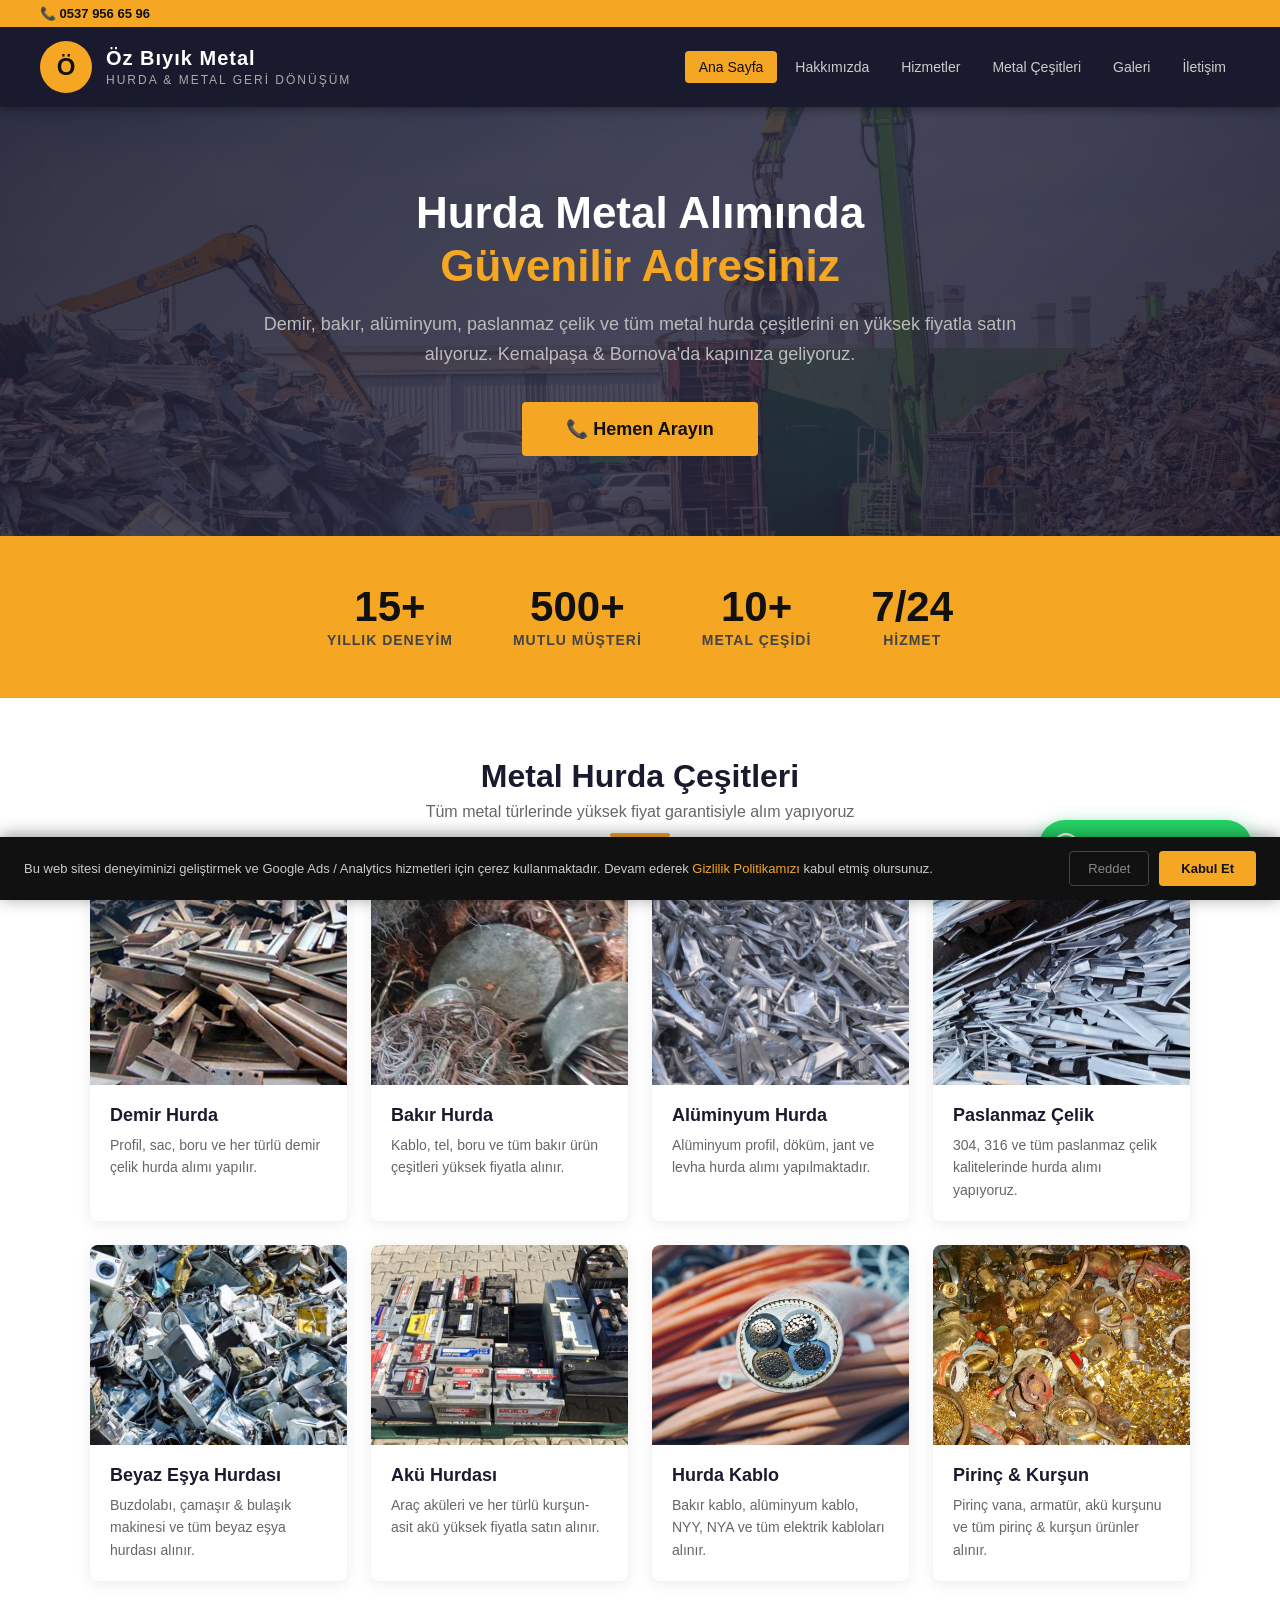
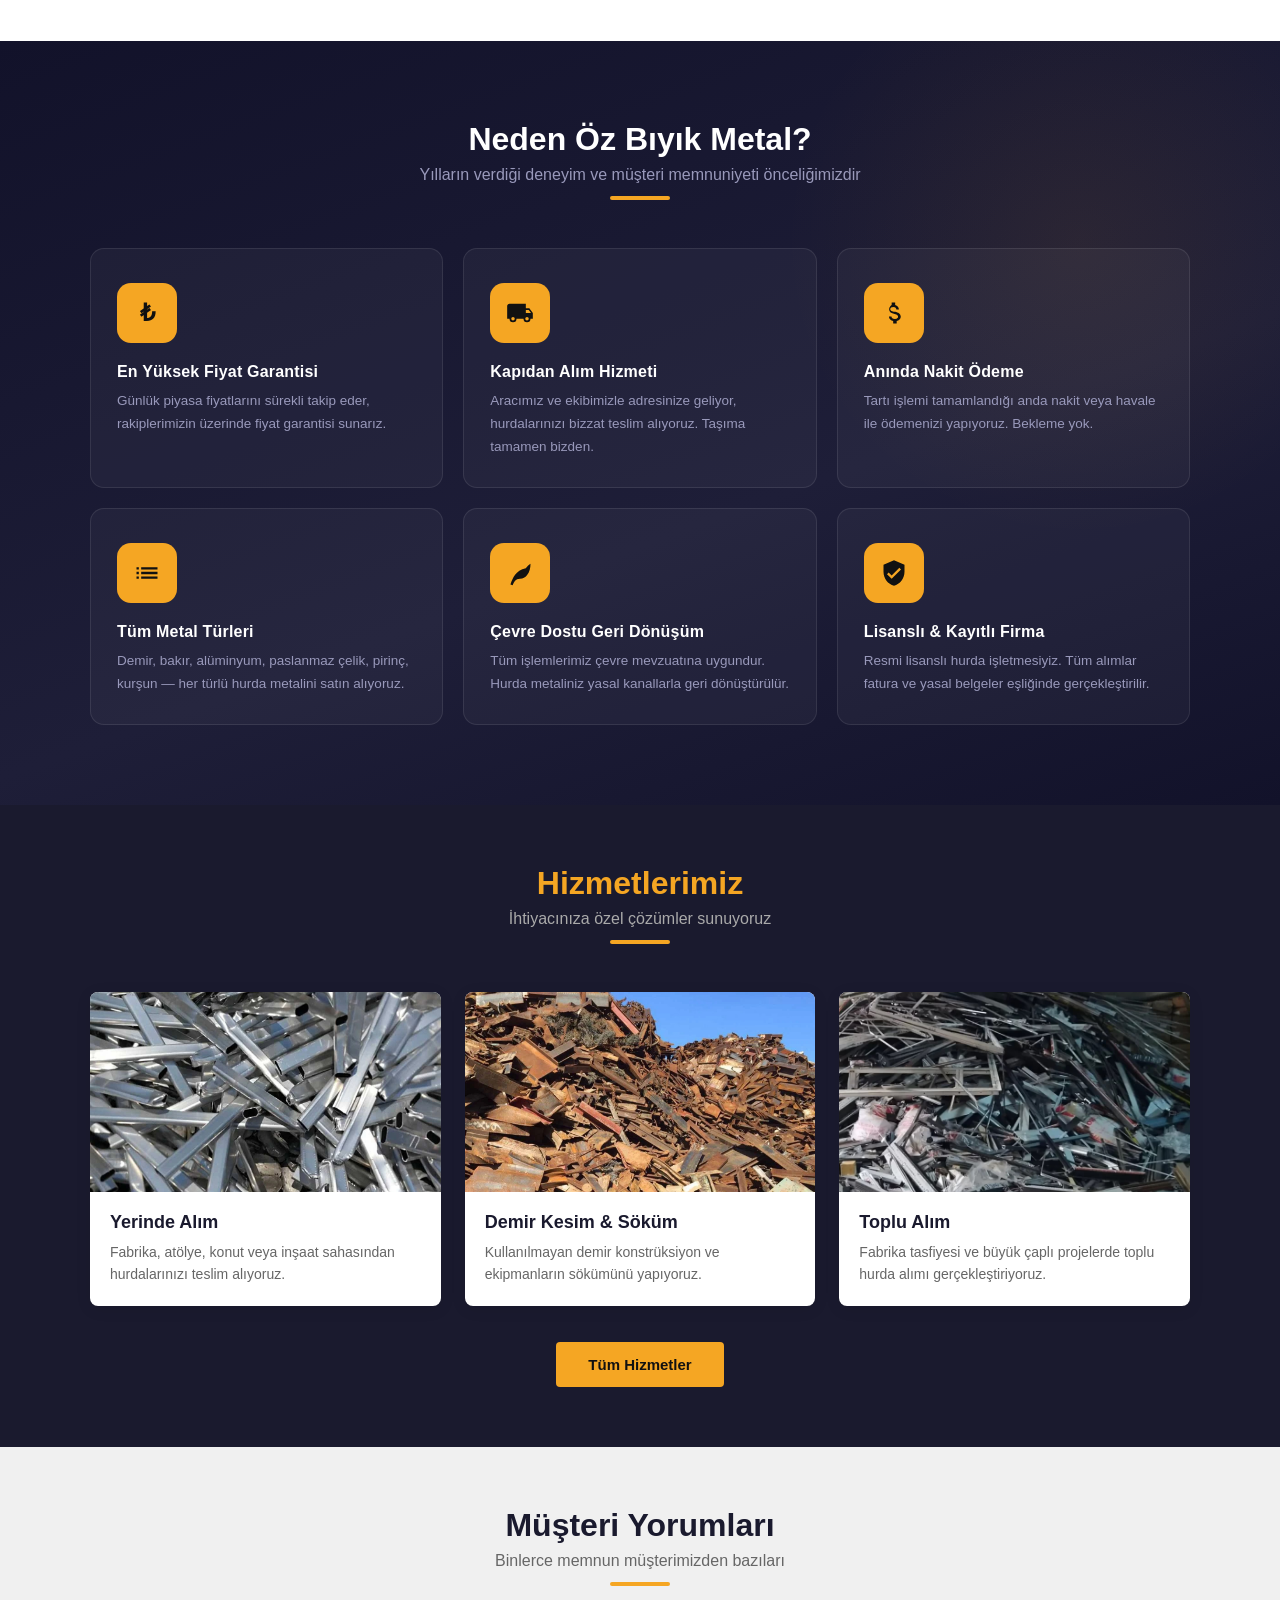
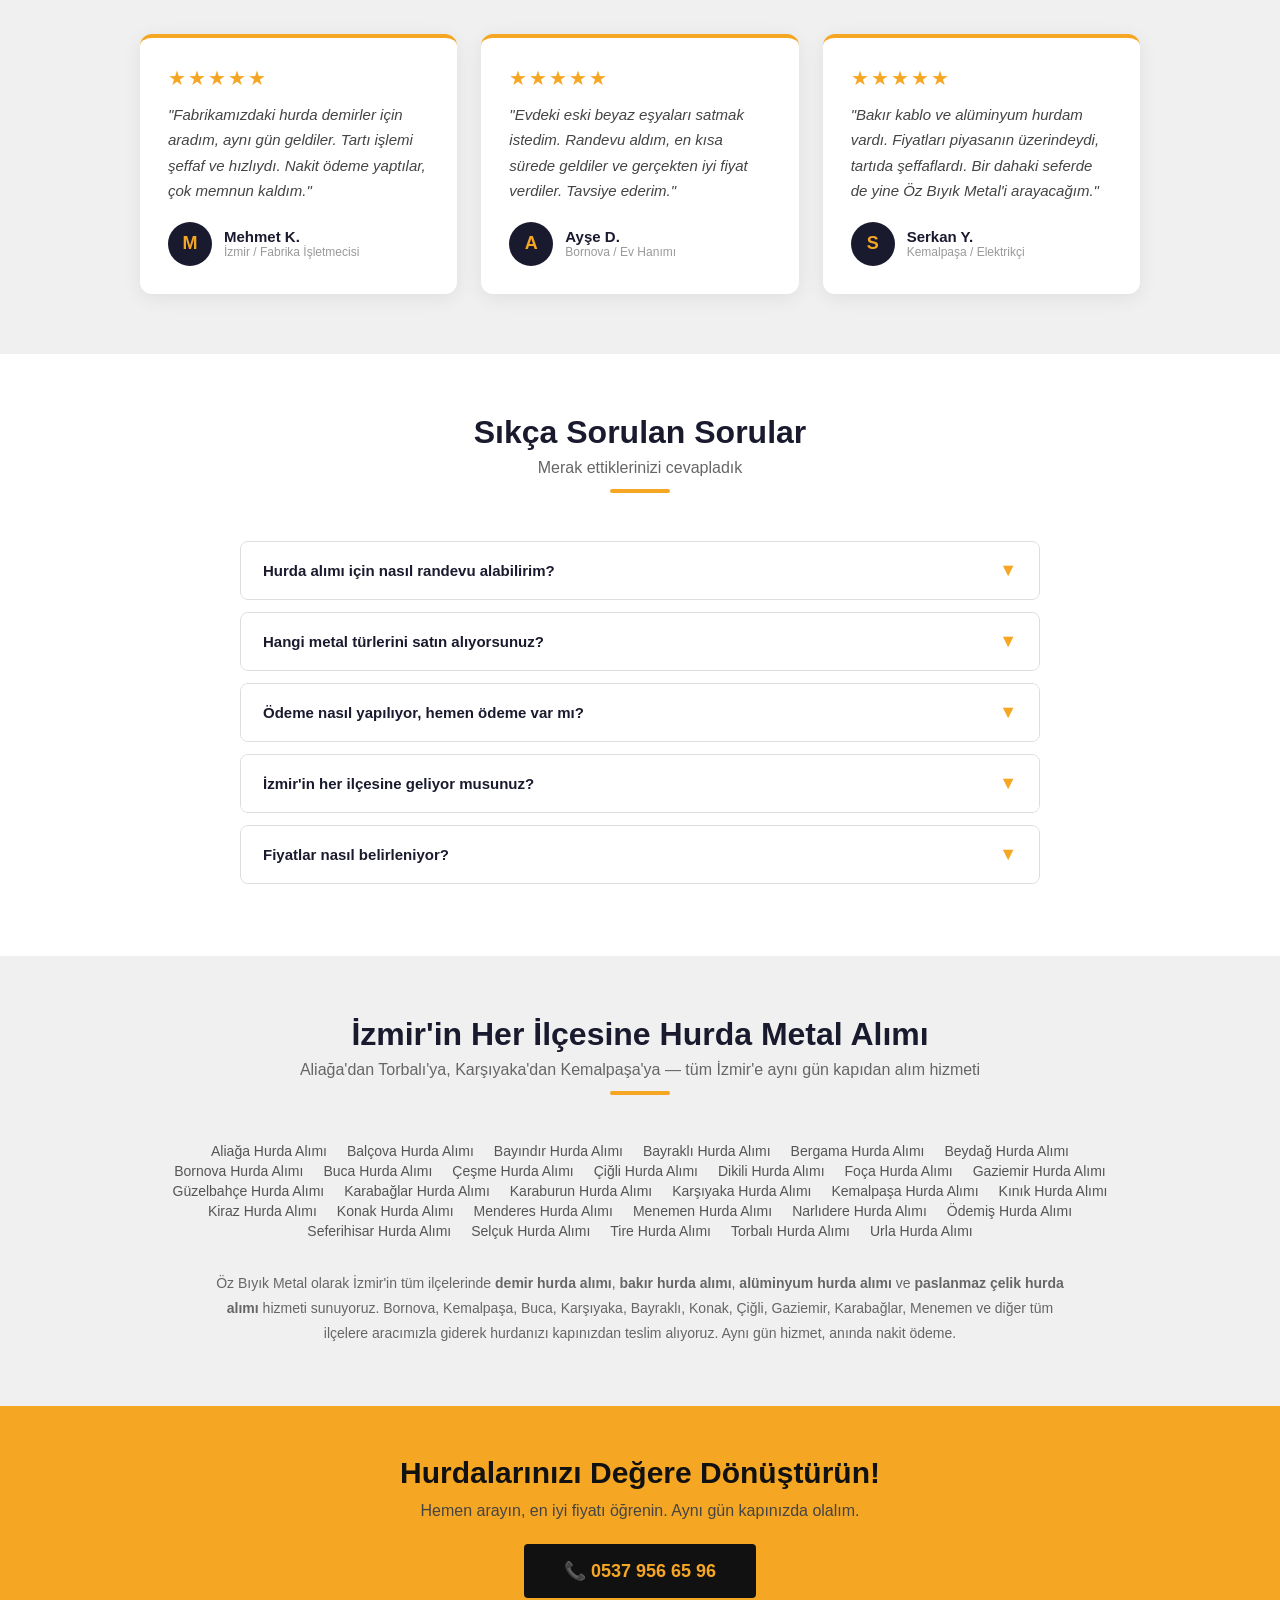
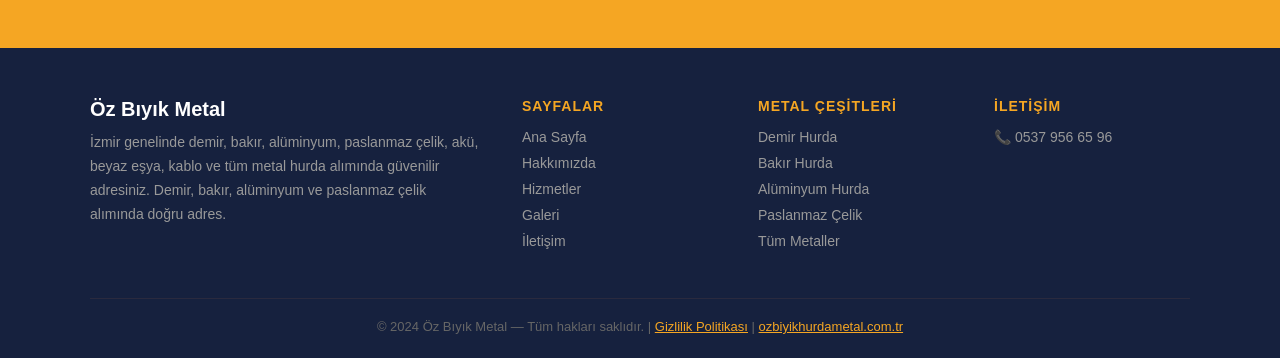
<file: index.html>
﻿<!DOCTYPE html>
<html lang="tr">
<head>
  <!-- Google Tag Manager -->
  <script>(function(w,d,s,l,i){w[l]=w[l]||[];w[l].push({'gtm.start':
  new Date().getTime(),event:'gtm.js'});var f=d.getElementsByTagName(s)[0],
  j=d.createElement(s),dl=l!='dataLayer'?'&l='+l:'';j.async=true;j.src=
  'https://www.googletagmanager.com/gtm.js?id='+i+dl;f.parentNode.insertBefore(j,f);
  })(window,document,'script','dataLayer','GTM-TG9WGX6T');</script>
  <!-- End Google Tag Manager -->
  <meta charset="UTF-8">
  <meta name="viewport" content="width=device-width, initial-scale=1.0">
  <title>Öz Bıyık Metal – Hurda Alım &amp; Metal Geri Dönüşüm | İzmir</title>
  <meta name="description" content="İzmir'de demir, bakır, alüminyum, paslanmaz çelik, akü, beyaz eşya hurda alımı. Kapıdan teslim, anında ödeme. 0537 956 65 96">
  <meta name="keywords" content="hurda alım izmir, demir hurda, bakır hurda, alüminyum hurda, izmir hurdacı">
  <meta name="robots" content="index, follow">
  <meta name="author" content="Öz Bıyık Metal">
  <meta name="geo.region" content="TR-35">
  <meta name="geo.placename" content="İzmir">
  <meta property="og:type" content="website">
  <meta property="og:title" content="Öz Bıyık Metal – Hurda Alım &amp; Metal Geri Dönüşüm | İzmir">
  <meta property="og:description" content="İzmir'de demir, bakır, alüminyum, paslanmaz çelik, akü, beyaz eşya hurda alımı. Kapıdan teslim, anında ödeme. 0537 956 65 96">
  <meta property="og:url" content="https://ozbiyikhurdametal.com.tr/">
  <meta property="og:image" content="img/demir-hurdasi.avif">
  <meta property="og:locale" content="tr_TR">
  <meta property="og:site_name" content="Öz Bıyık Metal">
  <link rel="canonical" href="https://ozbiyikhurdametal.com.tr/">
  <link rel="stylesheet" href="style.css">
  <!-- Schema.org Yapılandırılmış Veri (Google için) -->
  <script type="application/ld+json">
  {
    "@context": "https://schema.org",
    "@type": "LocalBusiness",
    "name": "Öz Bıyık Metal",
    "description": "İzmir genelinde demir, bakır, alüminyum, paslanmaz çelik, akü, beyaz eşya ve kablo hurda alımı.",
    "url": "https://ozbiyikhurdametal.com.tr",
    "telephone": "+905379566596",
    "address": {
      "@type": "PostalAddress",
      "streetAddress": "7039 Sk. No:19 Kat:2 D:5",
      "addressLocality": "Kemalpaşa / Bornova",
      "addressRegion": "İzmir",
      "addressCountry": "TR"
    },
    "geo": {
      "@type": "GeoCoordinates",
      "latitude": 38.43,
      "longitude": 27.22
    },
    "openingHours": "Mo-Sa 08:00-18:00",
    "priceRange": "₺₺",
    "image": "https://ozbiyikhurdametal.com.tr/img/demir-hurdasi.avif",
    "areaServed": "İzmir",
    "serviceType": ["Hurda Metal Alımı", "Demir Hurda", "Bakır Hurda", "Alüminyum Hurda", "Paslanmaz Çelik Hurda", "Akü Hurda", "Beyaz Eşya Hurda", "Kablo Hurda"]
  }
  </script>
</head>
<body>
  <!-- Google Tag Manager (noscript) -->
  <noscript><iframe src="https://www.googletagmanager.com/ns.html?id=GTM-TG9WGX6T"
  height="0" width="0" style="display:none;visibility:hidden"></iframe></noscript>
  <!-- End Google Tag Manager (noscript) --><header>
  <div class="header-top">
    <a href="tel:05379566596">&#128222; 0537 956 65 96</a>
  </div>
  <div class="header-main">
    <a class="logo" href="index.html">
      <div class="logo-icon">Ö</div>
      <div class="logo-text">
        <h1>Öz Bıyık Metal</h1>
        <span>Hurda &amp; Metal Geri Dönüşüm</span>
      </div>
    </a>
    <button class="nav-toggle" id="navToggle" aria-label="Menüyü Aç/Kapat"><span></span><span></span><span></span></button>
    <nav id="mainNav">
      <a href="index.html" class="active">Ana Sayfa</a>
      <a href="hakkimizda.html">Hakkımızda</a>
      <a href="hizmetler.html">Hizmetler</a>
      <a href="metal-cesitleri.html">Metal Çeşitleri</a>
      <a href="galeri.html">Galeri</a>
      <a href="iletisim.html">İletişim</a>
    </nav>
  </div>
</header>

<!-- HERO -->
<section class="hero">
  <div class="hero-content">
    <h2>Hurda Metal Alımında<br><span>Güvenilir Adresiniz</span></h2>
    <p>Demir, bakır, alüminyum, paslanmaz çelik ve tüm metal hurda çeşitlerini en yüksek fiyatla satın alıyoruz. Kemalpaşa &amp; Bornova'da kapınıza geliyoruz.</p>
    <a class="btn btn-gold" href="tel:05379566596" style="font-size:18px; padding:16px 44px;">&#128222; Hemen Arayın</a>
  </div>
</section>

<!-- STATS -->
<div class="stats">
  <div class="stat"><h3>15+</h3><p>Yıllık Deneyim</p></div>
  <div class="stat"><h3>500+</h3><p>Mutlu Müşteri</p></div>
  <div class="stat"><h3>10+</h3><p>Metal Çeşidi</p></div>
  <div class="stat"><h3>7/24</h3><p>Hizmet</p></div>
</div>

<!-- METAL ÇEŞİTLERİ -->
<section class="section">
  <div class="section-title">
    <h2>Metal Hurda Çeşitleri</h2>
    <p>Tüm metal türlerinde yüksek fiyat garantisiyle alım yapıyoruz</p>
    <div class="underline"></div>
  </div>
  <div class="grid-4">
    <a class="card" href="demir.html">
      <div class="card-img"><img src="img/demir-hurdasi.avif" alt="Demir Hurda"></div>
      <div class="card-body"><h3>Demir Hurda</h3><p>Profil, sac, boru ve her türlü demir çelik hurda alımı yapılır.</p></div>
    </a>
    <a class="card" href="bakir.html">
      <div class="card-img"><img src="img/bakir-hurdasi.avif" alt="Bakır Hurda"></div>
      <div class="card-body"><h3>Bakır Hurda</h3><p>Kablo, tel, boru ve tüm bakır ürün çeşitleri yüksek fiyatla alınır.</p></div>
    </a>
    <a class="card" href="aluminyum.html">
      <div class="card-img"><img src="img/aluminyum-hurdasi.avif" alt="Alüminyum Hurda"></div>
      <div class="card-body"><h3>Alüminyum Hurda</h3><p>Alüminyum profil, döküm, jant ve levha hurda alımı yapılmaktadır.</p></div>
    </a>
    <a class="card" href="paslanmaz.html">
      <div class="card-img"><img src="img/paslanmaz.avif" alt="Paslanmaz Çelik"></div>
      <div class="card-body"><h3>Paslanmaz Çelik</h3><p>304, 316 ve tüm paslanmaz çelik kalitelerinde hurda alımı yapıyoruz.</p></div>
    </a>
    <a class="card" href="metal-cesitleri.html">
      <div class="card-img"><img src="img/beyaz-esya-hurdasi.avif" alt="Beyaz Eşya Hurdası"></div>
      <div class="card-body"><h3>Beyaz Eşya Hurdası</h3><p>Buzdolabı, çamaşır & bulaşık makinesi ve tüm beyaz eşya hurdası alınır.</p></div>
    </a>
    <a class="card" href="metal-cesitleri.html">
      <div class="card-img"><img src="img/aku-hurdasi.avif" alt="Akü Hurdası"></div>
      <div class="card-body"><h3>Akü Hurdası</h3><p>Araç aküleri ve her türlü kurşun-asit akü yüksek fiyatla satın alınır.</p></div>
    </a>
    <a class="card" href="metal-cesitleri.html">
      <div class="card-img"><img src="img/kablo-hurdasi.avif" alt="Hurda Kablo"></div>
      <div class="card-body"><h3>Hurda Kablo</h3><p>Bakır kablo, alüminyum kablo, NYY, NYA ve tüm elektrik kabloları alınır.</p></div>
    </a>
    <a class="card" href="metal-cesitleri.html">
      <div class="card-img"><img src="img/sari-hurdasi.avif" alt="Pirinç Hurda"></div>
      <div class="card-body"><h3>Pirinç &amp; Kurşun</h3><p>Pirinç vana, armatür, akü kurşunu ve tüm pirinç & kurşun ürünler alınır.</p></div>
    </a>
  </div>
</section>

<!-- NEDEN BİZ -->
<section class="why-section">
  <div class="section-title">
    <h2>Neden Öz Bıyık Metal?</h2>
    <p>Yılların verdiği deneyim ve müşteri memnuniyeti önceliğimizdir</p>
    <div class="underline"></div>
  </div>
  <div class="why-grid">

    <!-- En Yüksek Fiyat -->
    <div class="why-card">
      <div class="why-icon-wrap">
        <span class="icon-text">₺</span>
      </div>
      <h4>En Yüksek Fiyat Garantisi</h4>
      <p>Günlük piyasa fiyatlarını sürekli takip eder, rakiplerimizin üzerinde fiyat garantisi sunarız.</p>
    </div>

    <!-- Kapıdan Alım -->
    <div class="why-card">
      <div class="why-icon-wrap">
        <svg viewBox="0 0 24 24" xmlns="http://www.w3.org/2000/svg">
          <path d="M20 8h-3V4H3C1.9 4 1 4.9 1 6v11h2a3 3 0 0 0 6 0h6a3 3 0 0 0 6 0h2v-5l-3-4zM6 18.5A1.5 1.5 0 1 1 7.5 17 1.5 1.5 0 0 1 6 18.5zm13.5-9 1.96 2.5H17V9.5zM18 18.5A1.5 1.5 0 1 1 19.5 17 1.5 1.5 0 0 1 18 18.5z"/>
        </svg>
      </div>
      <h4>Kapıdan Alım Hizmeti</h4>
      <p>Aracımız ve ekibimizle adresinize geliyor, hurdalarınızı bizzat teslim alıyoruz. Taşıma tamamen bizden.</p>
    </div>

    <!-- Hızlı Ödeme -->
    <div class="why-card">
      <div class="why-icon-wrap">
        <svg viewBox="0 0 24 24" xmlns="http://www.w3.org/2000/svg">
          <path d="M11.8 10.9c-2.27-.59-3-1.2-3-2.15 0-1.09 1.01-1.85 2.7-1.85 1.78 0 2.44.85 2.5 2.1h2.21c-.07-1.72-1.12-3.3-3.21-3.81V3h-3v2.16C9.39 5.5 7.8 6.82 7.8 8.75c0 2.31 1.91 3.46 4.7 4.13 2.5.6 3 1.48 3 2.41 0 .69-.49 1.79-2.7 1.79-2.06 0-2.87-.92-2.98-2.1h-2.2c.12 2.19 1.76 3.42 3.68 3.83V21h3v-2.15c1.95-.37 3.5-1.5 3.5-3.55 0-2.84-2.43-3.81-4.7-4.4z"/>
        </svg>
      </div>
      <h4>Anında Nakit Ödeme</h4>
      <p>Tartı işlemi tamamlandığı anda nakit veya havale ile ödemenizi yapıyoruz. Bekleme yok.</p>
    </div>

    <!-- Tüm Metal Türleri -->
    <div class="why-card">
      <div class="why-icon-wrap">
        <svg viewBox="0 0 24 24" xmlns="http://www.w3.org/2000/svg">
          <path d="M3 13h2v-2H3v2zm0 4h2v-2H3v2zm0-8h2V7H3v2zm4 4h14v-2H7v2zm0 4h14v-2H7v2zM7 7v2h14V7H7z"/>
        </svg>
      </div>
      <h4>Tüm Metal Türleri</h4>
      <p>Demir, bakır, alüminyum, paslanmaz çelik, pirinç, kurşun — her türlü hurda metalini satın alıyoruz.</p>
    </div>

    <!-- Çevre Dostu -->
    <div class="why-card">
      <div class="why-icon-wrap">
        <svg viewBox="0 0 24 24" xmlns="http://www.w3.org/2000/svg">
          <path d="M17 8C8 10 5.9 16.17 3.82 21.8l1.9.7C7 19.7 8 17 12 17c2.6 0 4.49-1.24 5.95-3.07C20.3 11.17 21 7.5 21 4c-1.68.68-3.36 2.98-4 4z"/>
        </svg>
      </div>
      <h4>Çevre Dostu Geri Dönüşüm</h4>
      <p>Tüm işlemlerimiz çevre mevzuatına uygundur. Hurda metaliniz yasal kanallarla geri dönüştürülür.</p>
    </div>

    <!-- Lisanslı Firma -->
    <div class="why-card">
      <div class="why-icon-wrap">
        <svg viewBox="0 0 24 24" xmlns="http://www.w3.org/2000/svg">
          <path d="M12 1L3 5v6c0 5.55 3.84 10.74 9 12 5.16-1.26 9-6.45 9-12V5l-9-4zm-2 16-4-4 1.41-1.41L10 14.17l6.59-6.59L18 9l-8 8z"/>
        </svg>
      </div>
      <h4>Lisanslı &amp; Kayıtlı Firma</h4>
      <p>Resmi lisanslı hurda işletmesiyiz. Tüm alımlar fatura ve yasal belgeler eşliğinde gerçekleştirilir.</p>
    </div>

  </div>
</section>

<!-- HİZMETLER -->
<section class="section section-dark">
  <div class="section-title">
    <h2>Hizmetlerimiz</h2>
    <p>İhtiyacınıza özel çözümler sunuyoruz</p>
    <div class="underline"></div>
  </div>
  <div class="grid-3">
    <div class="card">
      <div class="card-img"><img src="img/hizmet-2.avif" alt="Yerinde Alım"></div>
      <div class="card-body">
        <h3>Yerinde Alım</h3>
        <p>Fabrika, atölye, konut veya inşaat sahasından hurdalarınızı teslim alıyoruz.</p>
      </div>
    </div>
    <div class="card">
      <div class="card-img"><img src="img/hizmet-3.avif" alt="Demir Kesim"></div>
      <div class="card-body">
        <h3>Demir Kesim &amp; Söküm</h3>
        <p>Kullanılmayan demir konstrüksiyon ve ekipmanların sökümünü yapıyoruz.</p>
      </div>
    </div>
    <div class="card">
      <div class="card-img"><img src="img/hizmet-5.avif" alt="Toplu Alım"></div>
      <div class="card-body">
        <h3>Toplu Alım</h3>
        <p>Fabrika tasfiyesi ve büyük çaplı projelerde toplu hurda alımı gerçekleştiriyoruz.</p>
      </div>
    </div>
  </div>
  <div style="text-align:center; margin-top: 36px;">
    <a class="btn btn-gold" href="hizmetler.html">Tüm Hizmetler</a>
  </div>
</section>

<!-- MÜŞTERİ YORUMLARI -->
<section class="section section-alt">
  <div class="section-title">
    <h2>Müşteri Yorumları</h2>
    <p>Binlerce memnun müşterimizden bazıları</p>
    <div class="underline"></div>
  </div>
  <div class="review-grid">
    <div class="review-card">
      <div class="review-stars">★★★★★</div>
      <p class="review-text">"Fabrikamızdaki hurda demirler için aradım, aynı gün geldiler. Tartı işlemi şeffaf ve hızlıydı. Nakit ödeme yaptılar, çok memnun kaldım."</p>
      <div class="review-author">
        <div class="review-avatar">M</div>
        <div>
          <div class="review-name">Mehmet K.</div>
          <div class="review-date">İzmir / Fabrika İşletmecisi</div>
        </div>
      </div>
    </div>
    <div class="review-card">
      <div class="review-stars">★★★★★</div>
      <p class="review-text">"Evdeki eski beyaz eşyaları satmak istedim. Randevu aldım, en kısa sürede geldiler ve gerçekten iyi fiyat verdiler. Tavsiye ederim."</p>
      <div class="review-author">
        <div class="review-avatar">A</div>
        <div>
          <div class="review-name">Ayşe D.</div>
          <div class="review-date">Bornova / Ev Hanımı</div>
        </div>
      </div>
    </div>
    <div class="review-card">
      <div class="review-stars">★★★★★</div>
      <p class="review-text">"Bakır kablo ve alüminyum hurdam vardı. Fiyatları piyasanın üzerindeydi, tartıda şeffaflardı. Bir dahaki seferde de yine Öz Bıyık Metal'i arayacağım."</p>
      <div class="review-author">
        <div class="review-avatar">S</div>
        <div>
          <div class="review-name">Serkan Y.</div>
          <div class="review-date">Kemalpaşa / Elektrikçi</div>
        </div>
      </div>
    </div>
  </div>
</section>

<!-- SIKÇA SORULAN SORULAR -->
<section class="section">
  <div class="section-title">
    <h2>Sıkça Sorulan Sorular</h2>
    <p>Merak ettiklerinizi cevapladık</p>
    <div class="underline"></div>
  </div>
  <div class="faq-list">
    <div class="faq-item">
      <button class="faq-question">
        Hurda alımı için nasıl randevu alabilirim?
        <span class="faq-arrow">▼</span>
      </button>
      <div class="faq-answer">
        0537 956 65 96 numaralı telefonumuzu arayarak veya WhatsApp üzerinden mesaj göndererek kolayca randevu alabilirsiniz. Aynı gün gelme imkânımız mevcuttur.
      </div>
    </div>
    <div class="faq-item">
      <button class="faq-question">
        Hangi metal türlerini satın alıyorsunuz?
        <span class="faq-arrow">▼</span>
      </button>
      <div class="faq-answer">
        Demir, bakır, alüminyum, paslanmaz çelik, pirinç, kurşun, akü, beyaz eşya ve hurda kablo dahil tüm metal türlerini satın alıyoruz. Aklınıza takılan her konuda bizi arayabilirsiniz.
      </div>
    </div>
    <div class="faq-item">
      <button class="faq-question">
        Ödeme nasıl yapılıyor, hemen ödeme var mı?
        <span class="faq-arrow">▼</span>
      </button>
      <div class="faq-answer">
        Evet, tartı işlemi tamamlandıktan hemen sonra nakit veya havale ile ödemenizi yapıyoruz. Bekleme süresi yoktur.
      </div>
    </div>
    <div class="faq-item">
      <button class="faq-question">
        İzmir'in her ilçesine geliyor musunuz?
        <span class="faq-arrow">▼</span>
      </button>
      <div class="faq-answer">
        Evet! Bornova, Kemalpaşa, Buca, Karşıyaka, Bayraklı, Konak, Çiğli, Gaziemir, Karabağlar, Menemen, Aliağa, Torbalı ve tüm İzmir ilçelerine hizmet veriyoruz.
      </div>
    </div>
    <div class="faq-item">
      <button class="faq-question">
        Fiyatlar nasıl belirleniyor?
        <span class="faq-arrow">▼</span>
      </button>
      <div class="faq-answer">
        Fiyatlarımız günlük London Metal Exchange (LME) ve yurt içi piyasa fiyatlarına göre güncellenmektedir. Güncel fiyat almak için WhatsApp üzerinden bize ulaşabilirsiniz.
      </div>
    </div>
  </div>
</section>

<!-- İZMİR İLÇELERİ – SEO + ADS -->
<section class="section section-alt">
  <div class="section-title">
    <h2>İzmir'in Her İlçesine Hurda Metal Alımı</h2>
    <p>Aliağa'dan Torbalı'ya, Karşıyaka'dan Kemalpaşa'ya — tüm İzmir'e aynı gün kapıdan alım hizmeti</p>
    <div class="underline"></div>
  </div>
  <div class="district-grid">
    <a class="district-badge" href="tel:05379566596">Aliağa Hurda Alımı</a>
    <a class="district-badge" href="tel:05379566596">Balçova Hurda Alımı</a>
    <a class="district-badge" href="tel:05379566596">Bayındır Hurda Alımı</a>
    <a class="district-badge" href="tel:05379566596">Bayraklı Hurda Alımı</a>
    <a class="district-badge" href="tel:05379566596">Bergama Hurda Alımı</a>
    <a class="district-badge" href="tel:05379566596">Beydağ Hurda Alımı</a>
    <a class="district-badge" href="tel:05379566596">Bornova Hurda Alımı</a>
    <a class="district-badge" href="tel:05379566596">Buca Hurda Alımı</a>
    <a class="district-badge" href="tel:05379566596">Çeşme Hurda Alımı</a>
    <a class="district-badge" href="tel:05379566596">Çiğli Hurda Alımı</a>
    <a class="district-badge" href="tel:05379566596">Dikili Hurda Alımı</a>
    <a class="district-badge" href="tel:05379566596">Foça Hurda Alımı</a>
    <a class="district-badge" href="tel:05379566596">Gaziemir Hurda Alımı</a>
    <a class="district-badge" href="tel:05379566596">Güzelbahçe Hurda Alımı</a>
    <a class="district-badge" href="tel:05379566596">Karabağlar Hurda Alımı</a>
    <a class="district-badge" href="tel:05379566596">Karaburun Hurda Alımı</a>
    <a class="district-badge" href="tel:05379566596">Karşıyaka Hurda Alımı</a>
    <a class="district-badge" href="tel:05379566596">Kemalpaşa Hurda Alımı</a>
    <a class="district-badge" href="tel:05379566596">Kınık Hurda Alımı</a>
    <a class="district-badge" href="tel:05379566596">Kiraz Hurda Alımı</a>
    <a class="district-badge" href="tel:05379566596">Konak Hurda Alımı</a>
    <a class="district-badge" href="tel:05379566596">Menderes Hurda Alımı</a>
    <a class="district-badge" href="tel:05379566596">Menemen Hurda Alımı</a>
    <a class="district-badge" href="tel:05379566596">Narlıdere Hurda Alımı</a>
    <a class="district-badge" href="tel:05379566596">Ödemiş Hurda Alımı</a>
    <a class="district-badge" href="tel:05379566596">Seferihisar Hurda Alımı</a>
    <a class="district-badge" href="tel:05379566596">Selçuk Hurda Alımı</a>
    <a class="district-badge" href="tel:05379566596">Tire Hurda Alımı</a>
    <a class="district-badge" href="tel:05379566596">Torbalı Hurda Alımı</a>
    <a class="district-badge" href="tel:05379566596">Urla Hurda Alımı</a>
  </div>

  <p class="district-seo-text">
    Öz Bıyık Metal olarak İzmir'in tüm ilçelerinde <strong>demir hurda alımı</strong>, <strong>bakır hurda alımı</strong>, <strong>alüminyum hurda alımı</strong> ve <strong>paslanmaz çelik hurda alımı</strong> hizmeti sunuyoruz. Bornova, Kemalpaşa, Buca, Karşıyaka, Bayraklı, Konak, Çiğli, Gaziemir, Karabağlar, Menemen ve diğer tüm ilçelere aracımızla giderek hurdanızı kapınızdan teslim alıyoruz. Aynı gün hizmet, anında nakit ödeme.
  </p>
</section>

<!-- CTA -->
<section style="background: var(--gold); padding: 50px 40px; text-align: center;">
  <h2 style="font-size: 30px; font-weight: 800; color: #111; margin-bottom: 12px;">Hurdalarınızı Değere Dönüştürün!</h2>
  <p style="color: #444; font-size: 16px; margin-bottom: 24px;">Hemen arayın, en iyi fiyatı öğrenin. Aynı gün kapınızda olalım.</p>
  <a class="btn btn-gold" href="tel:05379566596" style="background: #111; color: var(--gold); font-size: 18px; padding: 16px 40px;">
    &#128222; 0537 956 65 96
  </a>
</section>

<footer>
  <div class="footer-grid">
    <div class="footer-brand">
      <h3>Öz Bıyık Metal</h3>
      <p>İzmir genelinde demir, bakır, alüminyum, paslanmaz çelik, akü, beyaz eşya, kablo ve tüm metal hurda alımında güvenilir adresiniz. Demir, bakır, alüminyum ve paslanmaz çelik alımında doğru adres.</p>
    </div>
    <div class="footer-col">
      <h4>Sayfalar</h4>
      <ul>
        <li><a href="index.html">Ana Sayfa</a></li>
        <li><a href="hakkimizda.html">Hakkımızda</a></li>
        <li><a href="hizmetler.html">Hizmetler</a></li>
        <li><a href="galeri.html">Galeri</a></li>
        <li><a href="iletisim.html">İletişim</a></li>
      </ul>
    </div>
    <div class="footer-col">
      <h4>Metal Çeşitleri</h4>
      <ul>
        <li><a href="demir.html">Demir Hurda</a></li>
        <li><a href="bakir.html">Bakır Hurda</a></li>
        <li><a href="aluminyum.html">Alüminyum Hurda</a></li>
        <li><a href="paslanmaz.html">Paslanmaz Çelik</a></li>
        <li><a href="metal-cesitleri.html">Tüm Metaller</a></li>
      </ul>
    </div>
    <div class="footer-col">
      <h4>İletişim</h4>
      <ul>
        <li><a href="tel:05379566596">&#128222; 0537 956 65 96</a></li>
      </ul>
    </div>
  </div>
  <div class="footer-bottom">
    <p>&copy; 2024 Öz Bıyık Metal &mdash; Tüm hakları saklıdır. | <a href="gizlilik-politikasi.html" style="color:var(--gold);">Gizlilik Politikası</a> | <a href="http://ozbiyikhurdametal.com.tr" style="color: var(--gold);">ozbiyikhurdametal.com.tr</a></p>
  </div>
</footer>


<!-- WhatsApp Float -->
<div class="wa-float">
  <a href="https://wa.me/905379566596?text=Merhaba%2C%20hurda%20fiyat%20almak%20istiyorum." target="_blank" rel="noopener" class="wa-btn">
    <svg viewBox="0 0 24 24" xmlns="http://www.w3.org/2000/svg"><path d="M17.472 14.382c-.297-.149-1.758-.867-2.03-.967-.273-.099-.471-.148-.67.15-.197.297-.767.966-.94 1.164-.173.199-.347.223-.644.075-.297-.15-1.255-.463-2.39-1.475-.883-.788-1.48-1.761-1.653-2.059-.173-.297-.018-.458.13-.606.134-.133.298-.347.446-.52.149-.174.198-.298.298-.497.099-.198.05-.371-.025-.52-.075-.149-.669-1.612-.916-2.207-.242-.579-.487-.5-.669-.51-.173-.008-.371-.01-.57-.01-.198 0-.52.074-.792.372-.272.297-1.04 1.016-1.04 2.479 0 1.462 1.065 2.875 1.213 3.074.149.198 2.096 3.2 5.077 4.487.709.306 1.262.489 1.694.625.712.227 1.36.195 1.871.118.571-.085 1.758-.719 2.006-1.413.248-.694.248-1.289.173-1.413-.074-.124-.272-.198-.57-.347m-5.421 7.403h-.004a9.87 9.87 0 0 1-5.031-1.378l-.361-.214-3.741.982.998-3.648-.235-.374a9.86 9.86 0 0 1-1.51-5.26c.001-5.45 4.436-9.884 9.888-9.884 2.64 0 5.122 1.03 6.988 2.898a9.825 9.825 0 0 1 2.893 6.994c-.003 5.45-4.437 9.884-9.885 9.884m8.413-18.297A11.815 11.815 0 0 0 12.05 0C5.495 0 .16 5.335.157 11.892c0 2.096.547 4.142 1.588 5.945L.057 24l6.305-1.654a11.882 11.882 0 0 0 5.683 1.448h.005c6.554 0 11.89-5.335 11.893-11.893a11.821 11.821 0 0 0-3.48-8.413z"/></svg>
    <span>WhatsApp ile Fiyat Al</span>
  </a>
</div>

<!-- Mobil Alt CTA Çubuğu -->
<div class="mobile-cta-bar">
  <a href="tel:05379566596" class="mcta-call">
    <svg viewBox="0 0 24 24"><path d="M6.62 10.79a15.05 15.05 0 0 0 6.59 6.59l2.2-2.2a1 1 0 0 1 1.02-.24c1.12.37 2.33.57 3.57.57a1 1 0 0 1 1 1V20a1 1 0 0 1-1 1C10.61 21 3 13.39 3 4a1 1 0 0 1 1-1h3.5a1 1 0 0 1 1 1c0 1.25.2 2.45.57 3.57a1 1 0 0 1-.25 1.02l-2.2 2.2z"/></svg>
    Hemen Ara
  </a>
  <a href="https://wa.me/905379566596?text=Merhaba%2C%20hurda%20fiyat%20almak%20istiyorum." target="_blank" rel="noopener" class="mcta-wa">
    <svg viewBox="0 0 24 24"><path d="M17.472 14.382c-.297-.149-1.758-.867-2.03-.967-.273-.099-.471-.148-.67.15-.197.297-.767.966-.94 1.164-.173.199-.347.223-.644.075-.297-.15-1.255-.463-2.39-1.475-.883-.788-1.48-1.761-1.653-2.059-.173-.297-.018-.458.13-.606.134-.133.298-.347.446-.52.149-.174.198-.298.298-.497.099-.198.05-.371-.025-.52-.075-.149-.669-1.612-.916-2.207-.242-.579-.487-.5-.669-.51-.173-.008-.371-.01-.57-.01-.198 0-.52.074-.792.372-.272.297-1.04 1.016-1.04 2.479 0 1.462 1.065 2.875 1.213 3.074.149.198 2.096 3.2 5.077 4.487.709.306 1.262.489 1.694.625.712.227 1.36.195 1.871.118.571-.085 1.758-.719 2.006-1.413.248-.694.248-1.289.173-1.413-.074-.124-.272-.198-.57-.347m-5.421 7.403h-.004a9.87 9.87 0 0 1-5.031-1.378l-.361-.214-3.741.982.998-3.648-.235-.374a9.86 9.86 0 0 1-1.51-5.26c.001-5.45 4.436-9.884 9.888-9.884 2.64 0 5.122 1.03 6.988 2.898a9.825 9.825 0 0 1 2.893 6.994c-.003 5.45-4.437 9.884-9.885 9.884m8.413-18.297A11.815 11.815 0 0 0 12.05 0C5.495 0 .16 5.335.157 11.892c0 2.096.547 4.142 1.588 5.945L.057 24l6.305-1.654a11.882 11.882 0 0 0 5.683 1.448h.005c6.554 0 11.89-5.335 11.893-11.893a11.821 11.821 0 0 0-3.48-8.413z"/></svg>
    WhatsApp Fiyat Al
  </a>
</div>
<script src="main.js"></script>
</body>
</html>
</file>
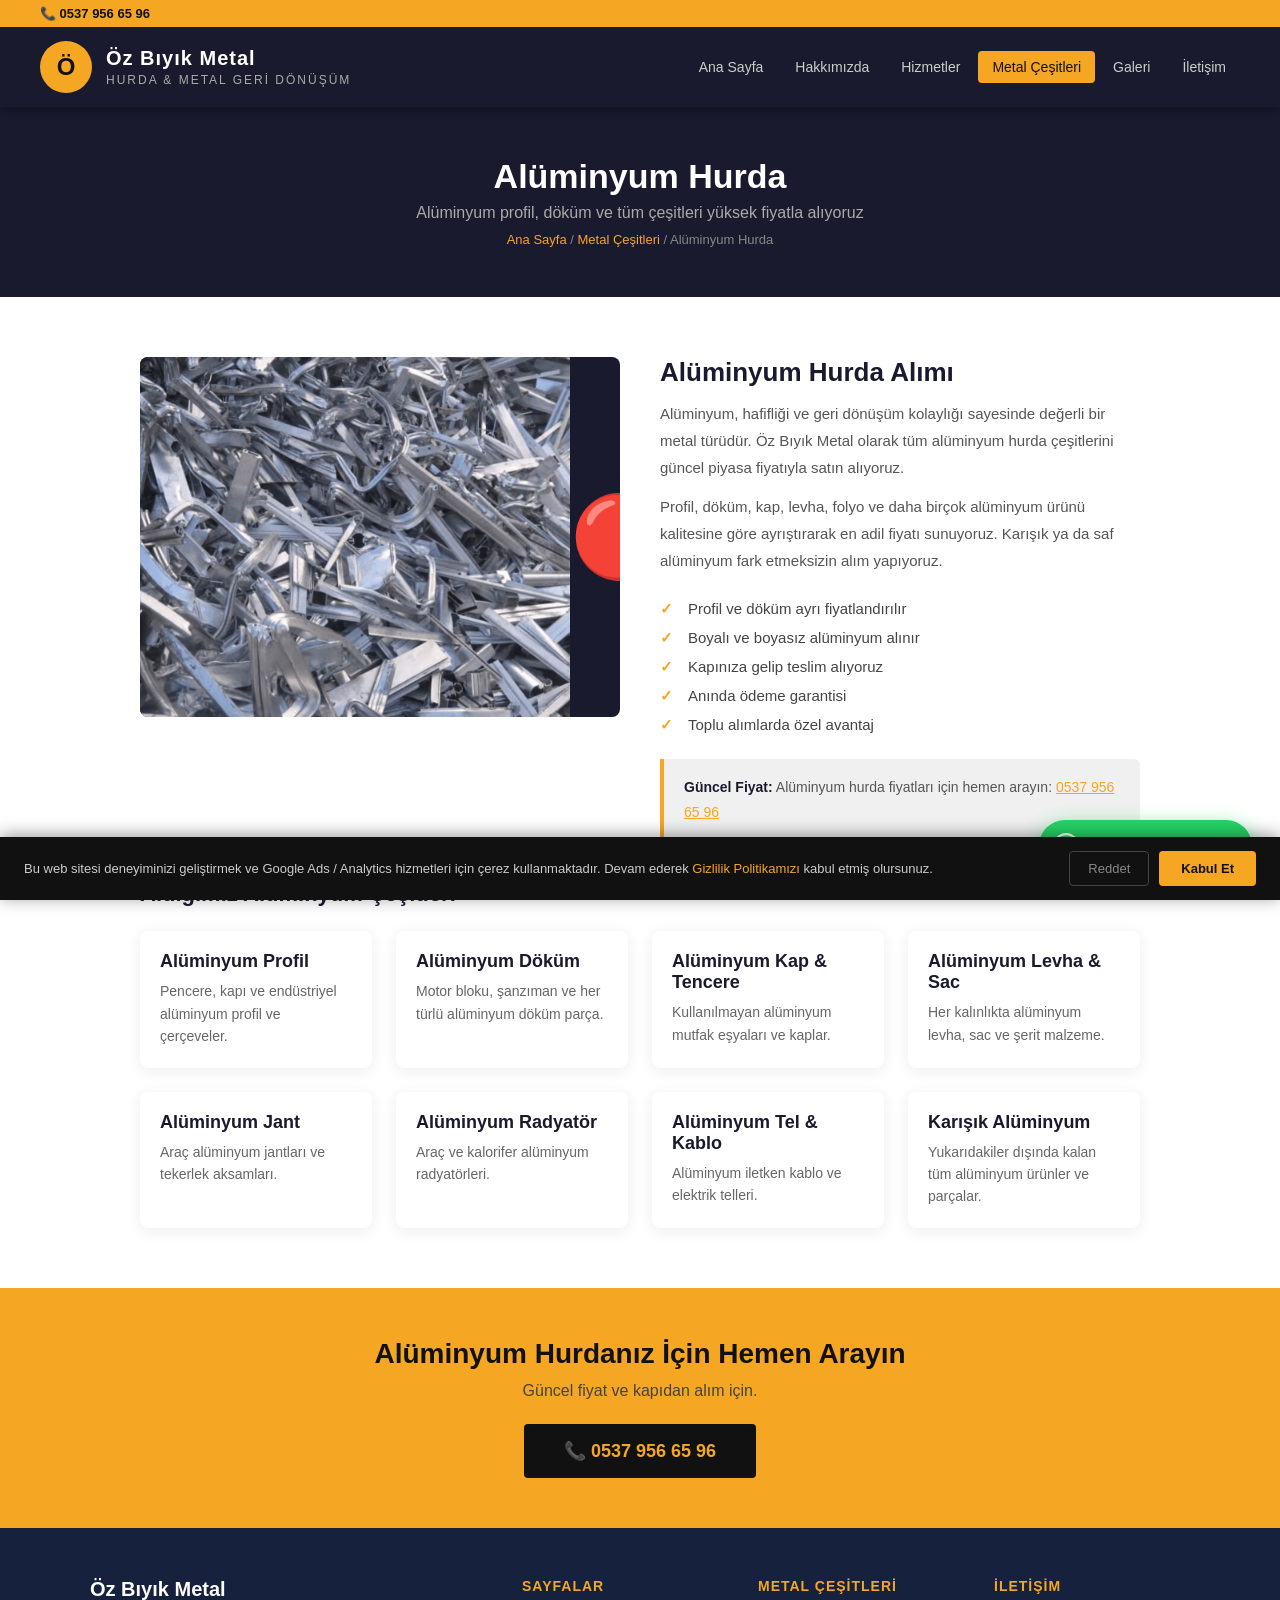
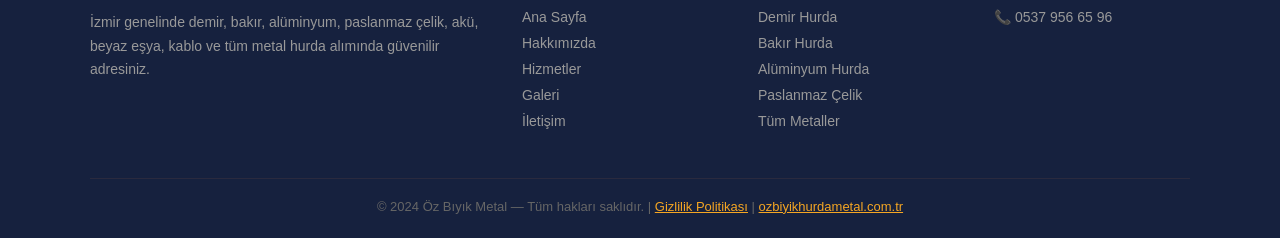
<file: aluminyum.html>
﻿<!DOCTYPE html>
<html lang="tr">
<head>
  <!-- Google Tag Manager -->
  <script>(function(w,d,s,l,i){w[l]=w[l]||[];w[l].push({'gtm.start':
  new Date().getTime(),event:'gtm.js'});var f=d.getElementsByTagName(s)[0],
  j=d.createElement(s),dl=l!='dataLayer'?'&l='+l:'';j.async=true;j.src=
  'https://www.googletagmanager.com/gtm.js?id='+i+dl;f.parentNode.insertBefore(j,f);
  })(window,document,'script','dataLayer','GTM-TG9WGX6T');</script>
  <!-- End Google Tag Manager -->
  <meta charset="UTF-8">
  <meta name="viewport" content="width=device-width, initial-scale=1.0">
  <title>Öz Bıyık Metal – Alüminyum Hurda Alımı İzmir | Öz Bıyık Metal</title>
  <meta name="description" content="İzmir'de alüminyum profil, döküm, jant ve levha hurda alımı. 0537 956 65 96">
  <meta name="keywords" content="alüminyum hurda alım izmir, alüminyum profil hurda">
  <meta name="robots" content="index, follow">
  <meta name="author" content="Öz Bıyık Metal">
  <meta name="geo.region" content="TR-35">
  <meta name="geo.placename" content="İzmir">
  <meta property="og:type" content="website">
  <meta property="og:title" content="Öz Bıyık Metal – Alüminyum Hurda Alımı İzmir | Öz Bıyık Metal">
  <meta property="og:description" content="İzmir'de alüminyum profil, döküm, jant ve levha hurda alımı. 0537 956 65 96">
  <meta property="og:url" content="https://ozbiyikhurdametal.com.tr/aluminyum.html">
  <meta property="og:image" content="img/demir-hurdasi.avif">
  <meta property="og:locale" content="tr_TR">
  <meta property="og:site_name" content="Öz Bıyık Metal">
  <link rel="canonical" href="https://ozbiyikhurdametal.com.tr/aluminyum.html">
  <link rel="stylesheet" href="style.css">
</head>
<body>
  <!-- Google Tag Manager (noscript) -->
  <noscript><iframe src="https://www.googletagmanager.com/ns.html?id=GTM-TG9WGX6T"
  height="0" width="0" style="display:none;visibility:hidden"></iframe></noscript>
  <!-- End Google Tag Manager (noscript) --><header>
  <div class="header-top">
    <a href="tel:05379566596">&#128222; 0537 956 65 96</a>
  </div>
  <div class="header-main">
    <a class="logo" href="index.html">
      <div class="logo-icon">Ö</div>
      <div class="logo-text">
        <h1>Öz Bıyık Metal</h1>
        <span>Hurda &amp; Metal Geri Dönüşüm</span>
      </div>
    </a>
    <button class="nav-toggle" id="navToggle" aria-label="Menüyü Aç/Kapat"><span></span><span></span><span></span></button>
    <nav id="mainNav">
      <a href="index.html">Ana Sayfa</a>
      <a href="hakkimizda.html">Hakkımızda</a>
      <a href="hizmetler.html">Hizmetler</a>
      <a href="metal-cesitleri.html" class="active">Metal Çeşitleri</a>
      <a href="galeri.html">Galeri</a>
      <a href="iletisim.html">İletişim</a>
    </nav>
  </div>
</header>

<div class="page-hero">
  <h2>Alüminyum Hurda</h2>
  <p>Alüminyum profil, döküm ve tüm çeşitleri yüksek fiyatla alıyoruz</p>
  <div class="breadcrumb"><a href="index.html">Ana Sayfa</a> / <a href="metal-cesitleri.html">Metal Çeşitleri</a> / Alüminyum Hurda</div>
</div>

<section class="section">
  <div class="metal-detail">
    <div class="metal-detail-hero">
      <div class="metal-detail-img">
        <img src="img/aluminyum-hurdasi.avif" alt="Alüminyum Hurda" onerror="this.style.display='none'">
        &#128308;
      </div>
      <div class="metal-info">
        <h3>Alüminyum Hurda Alımı</h3>
        <p>Alüminyum, hafifliği ve geri dönüşüm kolaylığı sayesinde değerli bir metal türüdür. Öz Bıyık Metal olarak tüm alüminyum hurda çeşitlerini güncel piyasa fiyatıyla satın alıyoruz.</p>
        <p>Profil, döküm, kap, levha, folyo ve daha birçok alüminyum ürünü kalitesine göre ayrıştırarak en adil fiyatı sunuyoruz. Karışık ya da saf alüminyum fark etmeksizin alım yapıyoruz.</p>
        <ul class="check-list">
          <li>Profil ve döküm ayrı fiyatlandırılır</li>
          <li>Boyalı ve boyasız alüminyum alınır</li>
          <li>Kapınıza gelip teslim alıyoruz</li>
          <li>Anında ödeme garantisi</li>
          <li>Toplu alımlarda özel avantaj</li>
        </ul>
        <div class="info-box">
          <p><strong>Güncel Fiyat:</strong> Alüminyum hurda fiyatları için hemen arayın: <a href="tel:05379566596" style="color:var(--gold);">0537 956 65 96</a></p>
        </div>
      </div>
    </div>

    <h3 style="font-size:22px;font-weight:800;color:var(--primary);margin-bottom:24px;">Aldığımız Alüminyum Çeşitleri</h3>
    <div class="grid-4">
      <div class="card"><div class="card-body"><h3>Alüminyum Profil</h3><p>Pencere, kapı ve endüstriyel alüminyum profil ve çerçeveler.</p></div></div>
      <div class="card"><div class="card-body"><h3>Alüminyum Döküm</h3><p>Motor bloku, şanzıman ve her türlü alüminyum döküm parça.</p></div></div>
      <div class="card"><div class="card-body"><h3>Alüminyum Kap &amp; Tencere</h3><p>Kullanılmayan alüminyum mutfak eşyaları ve kaplar.</p></div></div>
      <div class="card"><div class="card-body"><h3>Alüminyum Levha &amp; Sac</h3><p>Her kalınlıkta alüminyum levha, sac ve şerit malzeme.</p></div></div>
      <div class="card"><div class="card-body"><h3>Alüminyum Jant</h3><p>Araç alüminyum jantları ve tekerlek aksamları.</p></div></div>
      <div class="card"><div class="card-body"><h3>Alüminyum Radyatör</h3><p>Araç ve kalorifer alüminyum radyatörleri.</p></div></div>
      <div class="card"><div class="card-body"><h3>Alüminyum Tel &amp; Kablo</h3><p>Alüminyum iletken kablo ve elektrik telleri.</p></div></div>
      <div class="card"><div class="card-body"><h3>Karışık Alüminyum</h3><p>Yukarıdakiler dışında kalan tüm alüminyum ürünler ve parçalar.</p></div></div>
    </div>
  </div>
</section>

<section style="background: var(--gold); padding: 50px 40px; text-align: center;">
  <h2 style="font-size: 28px; font-weight: 800; color: #111; margin-bottom: 12px;">Alüminyum Hurdanız İçin Hemen Arayın</h2>
  <p style="color: #444; font-size: 16px; margin-bottom: 24px;">Güncel fiyat ve kapıdan alım için.</p>
  <a class="btn btn-gold" href="tel:05379566596" style="background: #111; color: var(--gold); font-size: 18px; padding: 16px 40px;">&#128222; 0537 956 65 96</a>
</section>

<footer>
  <div class="footer-grid">
    <div class="footer-brand"><h3>Öz Bıyık Metal</h3><p>İzmir genelinde demir, bakır, alüminyum, paslanmaz çelik, akü, beyaz eşya, kablo ve tüm metal hurda alımında güvenilir adresiniz.</p></div>
    <div class="footer-col"><h4>Sayfalar</h4><ul><li><a href="index.html">Ana Sayfa</a></li><li><a href="hakkimizda.html">Hakkımızda</a></li><li><a href="hizmetler.html">Hizmetler</a></li><li><a href="galeri.html">Galeri</a></li><li><a href="iletisim.html">İletişim</a></li></ul></div>
    <div class="footer-col"><h4>Metal Çeşitleri</h4><ul><li><a href="demir.html">Demir Hurda</a></li><li><a href="bakir.html">Bakır Hurda</a></li><li><a href="aluminyum.html">Alüminyum Hurda</a></li><li><a href="paslanmaz.html">Paslanmaz Çelik</a></li><li><a href="metal-cesitleri.html">Tüm Metaller</a></li></ul></div>
    <div class="footer-col"><h4>İletişim</h4><ul><li><a href="tel:05379566596">&#128222; 0537 956 65 96</a></li></ul></div>
  </div>
  <div class="footer-bottom"><p>&copy; 2024 Öz Bıyık Metal &mdash; Tüm hakları saklıdır. | <a href="gizlilik-politikasi.html" style="color:var(--gold);">Gizlilik Politikası</a> | <a href="http://ozbiyikhurdametal.com.tr" style="color: var(--gold);">ozbiyikhurdametal.com.tr</a></p></div>
</footer>


<!-- WhatsApp Float -->
<div class="wa-float">
  <a href="https://wa.me/905379566596?text=Merhaba%2C%20hurda%20fiyat%20almak%20istiyorum." target="_blank" rel="noopener" class="wa-btn">
    <svg viewBox="0 0 24 24" xmlns="http://www.w3.org/2000/svg"><path d="M17.472 14.382c-.297-.149-1.758-.867-2.03-.967-.273-.099-.471-.148-.67.15-.197.297-.767.966-.94 1.164-.173.199-.347.223-.644.075-.297-.15-1.255-.463-2.39-1.475-.883-.788-1.48-1.761-1.653-2.059-.173-.297-.018-.458.13-.606.134-.133.298-.347.446-.52.149-.174.198-.298.298-.497.099-.198.05-.371-.025-.52-.075-.149-.669-1.612-.916-2.207-.242-.579-.487-.5-.669-.51-.173-.008-.371-.01-.57-.01-.198 0-.52.074-.792.372-.272.297-1.04 1.016-1.04 2.479 0 1.462 1.065 2.875 1.213 3.074.149.198 2.096 3.2 5.077 4.487.709.306 1.262.489 1.694.625.712.227 1.36.195 1.871.118.571-.085 1.758-.719 2.006-1.413.248-.694.248-1.289.173-1.413-.074-.124-.272-.198-.57-.347m-5.421 7.403h-.004a9.87 9.87 0 0 1-5.031-1.378l-.361-.214-3.741.982.998-3.648-.235-.374a9.86 9.86 0 0 1-1.51-5.26c.001-5.45 4.436-9.884 9.888-9.884 2.64 0 5.122 1.03 6.988 2.898a9.825 9.825 0 0 1 2.893 6.994c-.003 5.45-4.437 9.884-9.885 9.884m8.413-18.297A11.815 11.815 0 0 0 12.05 0C5.495 0 .16 5.335.157 11.892c0 2.096.547 4.142 1.588 5.945L.057 24l6.305-1.654a11.882 11.882 0 0 0 5.683 1.448h.005c6.554 0 11.89-5.335 11.893-11.893a11.821 11.821 0 0 0-3.48-8.413z"/></svg>
    <span>WhatsApp ile Fiyat Al</span>
  </a>
</div>

<!-- Mobil Alt CTA Çubuğu -->
<div class="mobile-cta-bar">
  <a href="tel:05379566596" class="mcta-call">
    <svg viewBox="0 0 24 24"><path d="M6.62 10.79a15.05 15.05 0 0 0 6.59 6.59l2.2-2.2a1 1 0 0 1 1.02-.24c1.12.37 2.33.57 3.57.57a1 1 0 0 1 1 1V20a1 1 0 0 1-1 1C10.61 21 3 13.39 3 4a1 1 0 0 1 1-1h3.5a1 1 0 0 1 1 1c0 1.25.2 2.45.57 3.57a1 1 0 0 1-.25 1.02l-2.2 2.2z"/></svg>
    Hemen Ara
  </a>
  <a href="https://wa.me/905379566596?text=Merhaba%2C%20hurda%20fiyat%20almak%20istiyorum." target="_blank" rel="noopener" class="mcta-wa">
    <svg viewBox="0 0 24 24"><path d="M17.472 14.382c-.297-.149-1.758-.867-2.03-.967-.273-.099-.471-.148-.67.15-.197.297-.767.966-.94 1.164-.173.199-.347.223-.644.075-.297-.15-1.255-.463-2.39-1.475-.883-.788-1.48-1.761-1.653-2.059-.173-.297-.018-.458.13-.606.134-.133.298-.347.446-.52.149-.174.198-.298.298-.497.099-.198.05-.371-.025-.52-.075-.149-.669-1.612-.916-2.207-.242-.579-.487-.5-.669-.51-.173-.008-.371-.01-.57-.01-.198 0-.52.074-.792.372-.272.297-1.04 1.016-1.04 2.479 0 1.462 1.065 2.875 1.213 3.074.149.198 2.096 3.2 5.077 4.487.709.306 1.262.489 1.694.625.712.227 1.36.195 1.871.118.571-.085 1.758-.719 2.006-1.413.248-.694.248-1.289.173-1.413-.074-.124-.272-.198-.57-.347m-5.421 7.403h-.004a9.87 9.87 0 0 1-5.031-1.378l-.361-.214-3.741.982.998-3.648-.235-.374a9.86 9.86 0 0 1-1.51-5.26c.001-5.45 4.436-9.884 9.888-9.884 2.64 0 5.122 1.03 6.988 2.898a9.825 9.825 0 0 1 2.893 6.994c-.003 5.45-4.437 9.884-9.885 9.884m8.413-18.297A11.815 11.815 0 0 0 12.05 0C5.495 0 .16 5.335.157 11.892c0 2.096.547 4.142 1.588 5.945L.057 24l6.305-1.654a11.882 11.882 0 0 0 5.683 1.448h.005c6.554 0 11.89-5.335 11.893-11.893a11.821 11.821 0 0 0-3.48-8.413z"/></svg>
    WhatsApp Fiyat Al
  </a>
</div>
<script src="main.js"></script>
</body>
</html>
</file>
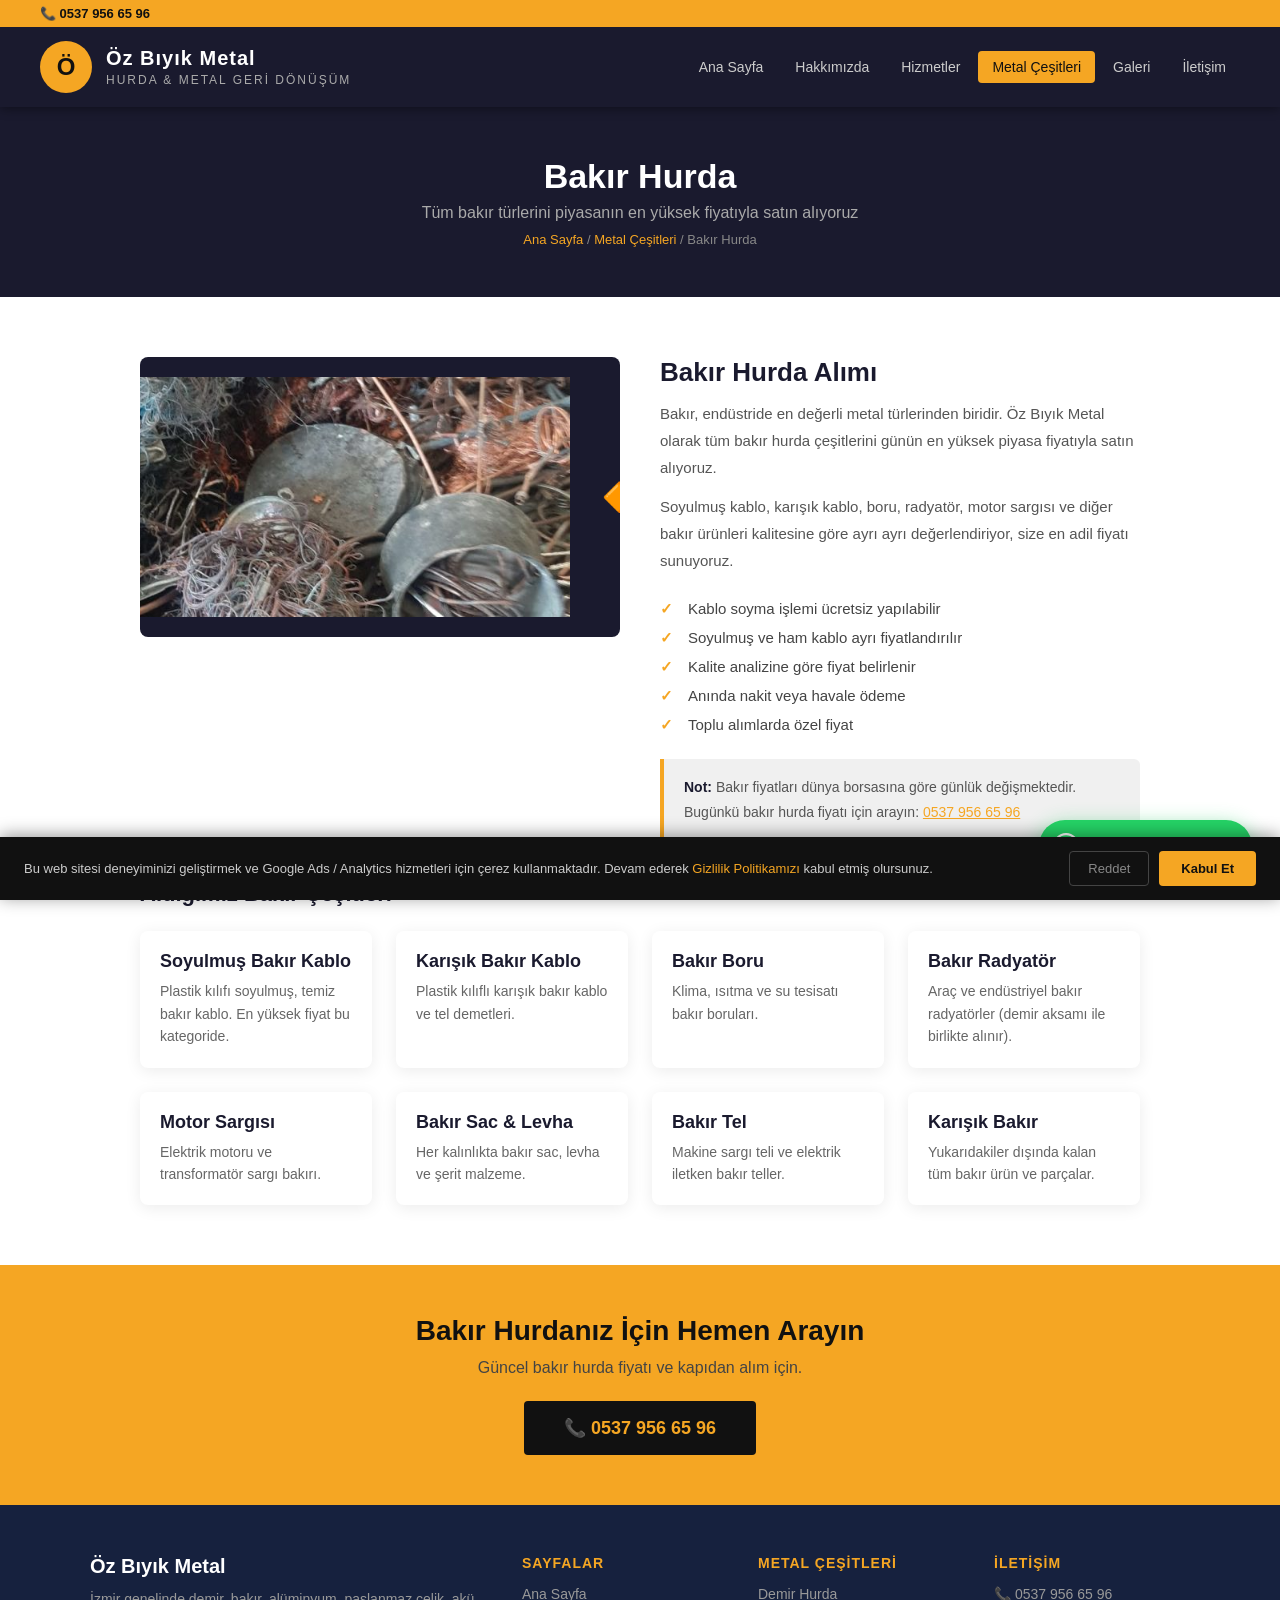
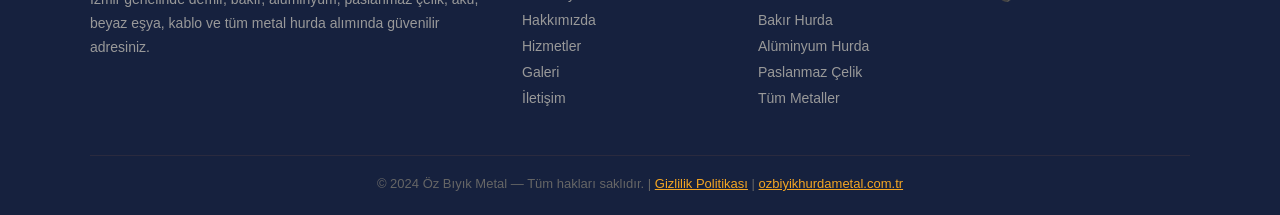
<file: bakir.html>
﻿<!DOCTYPE html>
<html lang="tr">
<head>
  <!-- Google Tag Manager -->
  <script>(function(w,d,s,l,i){w[l]=w[l]||[];w[l].push({'gtm.start':
  new Date().getTime(),event:'gtm.js'});var f=d.getElementsByTagName(s)[0],
  j=d.createElement(s),dl=l!='dataLayer'?'&l='+l:'';j.async=true;j.src=
  'https://www.googletagmanager.com/gtm.js?id='+i+dl;f.parentNode.insertBefore(j,f);
  })(window,document,'script','dataLayer','GTM-TG9WGX6T');</script>
  <!-- End Google Tag Manager -->
  <meta charset="UTF-8">
  <meta name="viewport" content="width=device-width, initial-scale=1.0">
  <title>Öz Bıyık Metal – Bakır Hurda Alımı İzmir | Öz Bıyık Metal</title>
  <meta name="description" content="İzmir'de bakır kablo, tel, boru, radyatör hurda alımı. En yüksek bakır fiyatı. 0537 956 65 96">
  <meta name="keywords" content="bakır hurda alım izmir, bakır kablo hurda, bakır fiyatı">
  <meta name="robots" content="index, follow">
  <meta name="author" content="Öz Bıyık Metal">
  <meta name="geo.region" content="TR-35">
  <meta name="geo.placename" content="İzmir">
  <meta property="og:type" content="website">
  <meta property="og:title" content="Öz Bıyık Metal – Bakır Hurda Alımı İzmir | Öz Bıyık Metal">
  <meta property="og:description" content="İzmir'de bakır kablo, tel, boru, radyatör hurda alımı. En yüksek bakır fiyatı. 0537 956 65 96">
  <meta property="og:url" content="https://ozbiyikhurdametal.com.tr/bakir.html">
  <meta property="og:image" content="img/demir-hurdasi.avif">
  <meta property="og:locale" content="tr_TR">
  <meta property="og:site_name" content="Öz Bıyık Metal">
  <link rel="canonical" href="https://ozbiyikhurdametal.com.tr/bakir.html">
  <link rel="stylesheet" href="style.css">
</head>
<body>
  <!-- Google Tag Manager (noscript) -->
  <noscript><iframe src="https://www.googletagmanager.com/ns.html?id=GTM-TG9WGX6T"
  height="0" width="0" style="display:none;visibility:hidden"></iframe></noscript>
  <!-- End Google Tag Manager (noscript) --><header>
  <div class="header-top">
    <a href="tel:05379566596">&#128222; 0537 956 65 96</a>
  </div>
  <div class="header-main">
    <a class="logo" href="index.html">
      <div class="logo-icon">Ö</div>
      <div class="logo-text">
        <h1>Öz Bıyık Metal</h1>
        <span>Hurda &amp; Metal Geri Dönüşüm</span>
      </div>
    </a>
    <button class="nav-toggle" id="navToggle" aria-label="Menüyü Aç/Kapat"><span></span><span></span><span></span></button>
    <nav id="mainNav">
      <a href="index.html">Ana Sayfa</a>
      <a href="hakkimizda.html">Hakkımızda</a>
      <a href="hizmetler.html">Hizmetler</a>
      <a href="metal-cesitleri.html" class="active">Metal Çeşitleri</a>
      <a href="galeri.html">Galeri</a>
      <a href="iletisim.html">İletişim</a>
    </nav>
  </div>
</header>

<div class="page-hero">
  <h2>Bakır Hurda</h2>
  <p>Tüm bakır türlerini piyasanın en yüksek fiyatıyla satın alıyoruz</p>
  <div class="breadcrumb"><a href="index.html">Ana Sayfa</a> / <a href="metal-cesitleri.html">Metal Çeşitleri</a> / Bakır Hurda</div>
</div>

<section class="section">
  <div class="metal-detail">
    <div class="metal-detail-hero">
      <div class="metal-detail-img">
        <img src="img/bakir-hurdasi.avif" alt="Bakır Hurda" onerror="this.style.display='none'">
        &#128312;
      </div>
      <div class="metal-info">
        <h3>Bakır Hurda Alımı</h3>
        <p>Bakır, endüstride en değerli metal türlerinden biridir. Öz Bıyık Metal olarak tüm bakır hurda çeşitlerini günün en yüksek piyasa fiyatıyla satın alıyoruz.</p>
        <p>Soyulmuş kablo, karışık kablo, boru, radyatör, motor sargısı ve diğer bakır ürünleri kalitesine göre ayrı ayrı değerlendiriyor, size en adil fiyatı sunuyoruz.</p>
        <ul class="check-list">
          <li>Kablo soyma işlemi ücretsiz yapılabilir</li>
          <li>Soyulmuş ve ham kablo ayrı fiyatlandırılır</li>
          <li>Kalite analizine göre fiyat belirlenir</li>
          <li>Anında nakit veya havale ödeme</li>
          <li>Toplu alımlarda özel fiyat</li>
        </ul>
        <div class="info-box">
          <p><strong>Not:</strong> Bakır fiyatları dünya borsasına göre günlük değişmektedir. Bugünkü bakır hurda fiyatı için arayın: <a href="tel:05379566596" style="color:var(--gold);">0537 956 65 96</a></p>
        </div>
      </div>
    </div>

    <h3 style="font-size:22px;font-weight:800;color:var(--primary);margin-bottom:24px;">Aldığımız Bakır Çeşitleri</h3>
    <div class="grid-4">
      <div class="card"><div class="card-body"><h3>Soyulmuş Bakır Kablo</h3><p>Plastik kılıfı soyulmuş, temiz bakır kablo. En yüksek fiyat bu kategoride.</p></div></div>
      <div class="card"><div class="card-body"><h3>Karışık Bakır Kablo</h3><p>Plastik kılıflı karışık bakır kablo ve tel demetleri.</p></div></div>
      <div class="card"><div class="card-body"><h3>Bakır Boru</h3><p>Klima, ısıtma ve su tesisatı bakır boruları.</p></div></div>
      <div class="card"><div class="card-body"><h3>Bakır Radyatör</h3><p>Araç ve endüstriyel bakır radyatörler (demir aksamı ile birlikte alınır).</p></div></div>
      <div class="card"><div class="card-body"><h3>Motor Sargısı</h3><p>Elektrik motoru ve transformatör sargı bakırı.</p></div></div>
      <div class="card"><div class="card-body"><h3>Bakır Sac &amp; Levha</h3><p>Her kalınlıkta bakır sac, levha ve şerit malzeme.</p></div></div>
      <div class="card"><div class="card-body"><h3>Bakır Tel</h3><p>Makine sargı teli ve elektrik iletken bakır teller.</p></div></div>
      <div class="card"><div class="card-body"><h3>Karışık Bakır</h3><p>Yukarıdakiler dışında kalan tüm bakır ürün ve parçalar.</p></div></div>
    </div>
  </div>
</section>

<section style="background: var(--gold); padding: 50px 40px; text-align: center;">
  <h2 style="font-size: 28px; font-weight: 800; color: #111; margin-bottom: 12px;">Bakır Hurdanız İçin Hemen Arayın</h2>
  <p style="color: #444; font-size: 16px; margin-bottom: 24px;">Güncel bakır hurda fiyatı ve kapıdan alım için.</p>
  <a class="btn btn-gold" href="tel:05379566596" style="background: #111; color: var(--gold); font-size: 18px; padding: 16px 40px;">&#128222; 0537 956 65 96</a>
</section>

<footer>
  <div class="footer-grid">
    <div class="footer-brand"><h3>Öz Bıyık Metal</h3><p>İzmir genelinde demir, bakır, alüminyum, paslanmaz çelik, akü, beyaz eşya, kablo ve tüm metal hurda alımında güvenilir adresiniz.</p></div>
    <div class="footer-col"><h4>Sayfalar</h4><ul><li><a href="index.html">Ana Sayfa</a></li><li><a href="hakkimizda.html">Hakkımızda</a></li><li><a href="hizmetler.html">Hizmetler</a></li><li><a href="galeri.html">Galeri</a></li><li><a href="iletisim.html">İletişim</a></li></ul></div>
    <div class="footer-col"><h4>Metal Çeşitleri</h4><ul><li><a href="demir.html">Demir Hurda</a></li><li><a href="bakir.html">Bakır Hurda</a></li><li><a href="aluminyum.html">Alüminyum Hurda</a></li><li><a href="paslanmaz.html">Paslanmaz Çelik</a></li><li><a href="metal-cesitleri.html">Tüm Metaller</a></li></ul></div>
    <div class="footer-col"><h4>İletişim</h4><ul><li><a href="tel:05379566596">&#128222; 0537 956 65 96</a></li></ul></div>
  </div>
  <div class="footer-bottom"><p>&copy; 2024 Öz Bıyık Metal &mdash; Tüm hakları saklıdır. | <a href="gizlilik-politikasi.html" style="color:var(--gold);">Gizlilik Politikası</a> | <a href="http://ozbiyikhurdametal.com.tr" style="color: var(--gold);">ozbiyikhurdametal.com.tr</a></p></div>
</footer>


<!-- WhatsApp Float -->
<div class="wa-float">
  <a href="https://wa.me/905379566596?text=Merhaba%2C%20hurda%20fiyat%20almak%20istiyorum." target="_blank" rel="noopener" class="wa-btn">
    <svg viewBox="0 0 24 24" xmlns="http://www.w3.org/2000/svg"><path d="M17.472 14.382c-.297-.149-1.758-.867-2.03-.967-.273-.099-.471-.148-.67.15-.197.297-.767.966-.94 1.164-.173.199-.347.223-.644.075-.297-.15-1.255-.463-2.39-1.475-.883-.788-1.48-1.761-1.653-2.059-.173-.297-.018-.458.13-.606.134-.133.298-.347.446-.52.149-.174.198-.298.298-.497.099-.198.05-.371-.025-.52-.075-.149-.669-1.612-.916-2.207-.242-.579-.487-.5-.669-.51-.173-.008-.371-.01-.57-.01-.198 0-.52.074-.792.372-.272.297-1.04 1.016-1.04 2.479 0 1.462 1.065 2.875 1.213 3.074.149.198 2.096 3.2 5.077 4.487.709.306 1.262.489 1.694.625.712.227 1.36.195 1.871.118.571-.085 1.758-.719 2.006-1.413.248-.694.248-1.289.173-1.413-.074-.124-.272-.198-.57-.347m-5.421 7.403h-.004a9.87 9.87 0 0 1-5.031-1.378l-.361-.214-3.741.982.998-3.648-.235-.374a9.86 9.86 0 0 1-1.51-5.26c.001-5.45 4.436-9.884 9.888-9.884 2.64 0 5.122 1.03 6.988 2.898a9.825 9.825 0 0 1 2.893 6.994c-.003 5.45-4.437 9.884-9.885 9.884m8.413-18.297A11.815 11.815 0 0 0 12.05 0C5.495 0 .16 5.335.157 11.892c0 2.096.547 4.142 1.588 5.945L.057 24l6.305-1.654a11.882 11.882 0 0 0 5.683 1.448h.005c6.554 0 11.89-5.335 11.893-11.893a11.821 11.821 0 0 0-3.48-8.413z"/></svg>
    <span>WhatsApp ile Fiyat Al</span>
  </a>
</div>

<!-- Mobil Alt CTA Çubuğu -->
<div class="mobile-cta-bar">
  <a href="tel:05379566596" class="mcta-call">
    <svg viewBox="0 0 24 24"><path d="M6.62 10.79a15.05 15.05 0 0 0 6.59 6.59l2.2-2.2a1 1 0 0 1 1.02-.24c1.12.37 2.33.57 3.57.57a1 1 0 0 1 1 1V20a1 1 0 0 1-1 1C10.61 21 3 13.39 3 4a1 1 0 0 1 1-1h3.5a1 1 0 0 1 1 1c0 1.25.2 2.45.57 3.57a1 1 0 0 1-.25 1.02l-2.2 2.2z"/></svg>
    Hemen Ara
  </a>
  <a href="https://wa.me/905379566596?text=Merhaba%2C%20hurda%20fiyat%20almak%20istiyorum." target="_blank" rel="noopener" class="mcta-wa">
    <svg viewBox="0 0 24 24"><path d="M17.472 14.382c-.297-.149-1.758-.867-2.03-.967-.273-.099-.471-.148-.67.15-.197.297-.767.966-.94 1.164-.173.199-.347.223-.644.075-.297-.15-1.255-.463-2.39-1.475-.883-.788-1.48-1.761-1.653-2.059-.173-.297-.018-.458.13-.606.134-.133.298-.347.446-.52.149-.174.198-.298.298-.497.099-.198.05-.371-.025-.52-.075-.149-.669-1.612-.916-2.207-.242-.579-.487-.5-.669-.51-.173-.008-.371-.01-.57-.01-.198 0-.52.074-.792.372-.272.297-1.04 1.016-1.04 2.479 0 1.462 1.065 2.875 1.213 3.074.149.198 2.096 3.2 5.077 4.487.709.306 1.262.489 1.694.625.712.227 1.36.195 1.871.118.571-.085 1.758-.719 2.006-1.413.248-.694.248-1.289.173-1.413-.074-.124-.272-.198-.57-.347m-5.421 7.403h-.004a9.87 9.87 0 0 1-5.031-1.378l-.361-.214-3.741.982.998-3.648-.235-.374a9.86 9.86 0 0 1-1.51-5.26c.001-5.45 4.436-9.884 9.888-9.884 2.64 0 5.122 1.03 6.988 2.898a9.825 9.825 0 0 1 2.893 6.994c-.003 5.45-4.437 9.884-9.885 9.884m8.413-18.297A11.815 11.815 0 0 0 12.05 0C5.495 0 .16 5.335.157 11.892c0 2.096.547 4.142 1.588 5.945L.057 24l6.305-1.654a11.882 11.882 0 0 0 5.683 1.448h.005c6.554 0 11.89-5.335 11.893-11.893a11.821 11.821 0 0 0-3.48-8.413z"/></svg>
    WhatsApp Fiyat Al
  </a>
</div>
<script src="main.js"></script>
</body>
</html>
</file>
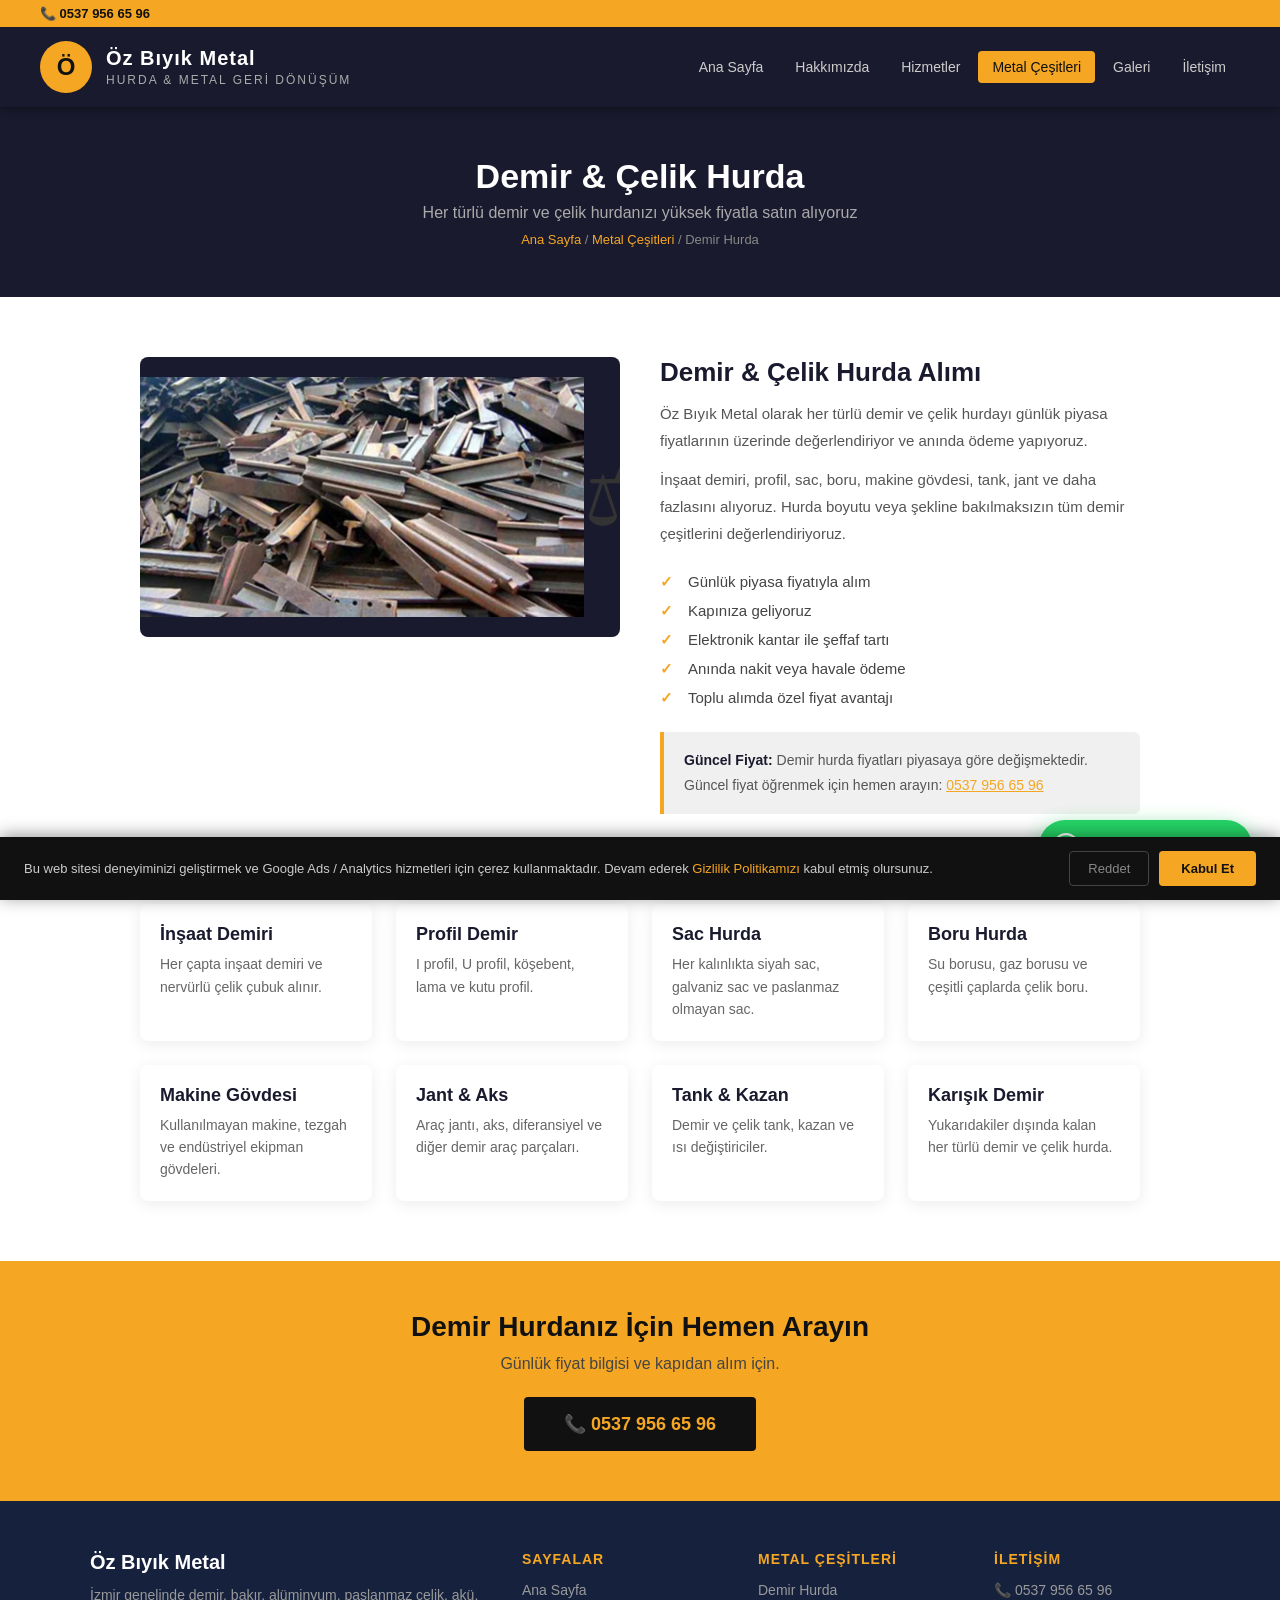
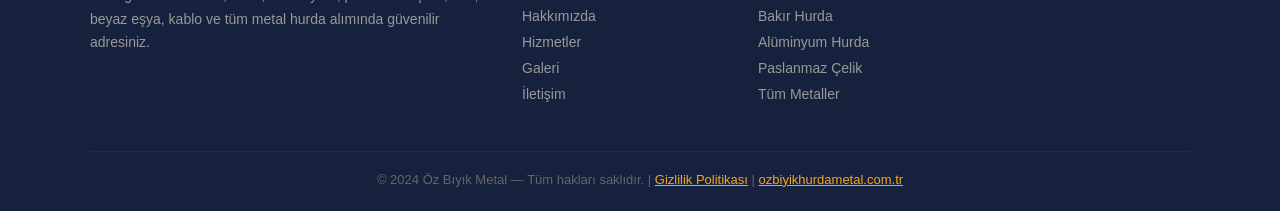
<file: demir.html>
﻿<!DOCTYPE html>
<html lang="tr">
<head>
  <!-- Google Tag Manager -->
  <script>(function(w,d,s,l,i){w[l]=w[l]||[];w[l].push({'gtm.start':
  new Date().getTime(),event:'gtm.js'});var f=d.getElementsByTagName(s)[0],
  j=d.createElement(s),dl=l!='dataLayer'?'&l='+l:'';j.async=true;j.src=
  'https://www.googletagmanager.com/gtm.js?id='+i+dl;f.parentNode.insertBefore(j,f);
  })(window,document,'script','dataLayer','GTM-TG9WGX6T');</script>
  <!-- End Google Tag Manager -->
  <meta charset="UTF-8">
  <meta name="viewport" content="width=device-width, initial-scale=1.0">
  <title>Öz Bıyık Metal – Demir Hurda Alımı İzmir | Öz Bıyık Metal</title>
  <meta name="description" content="İzmir'de demir ve çelik hurda alımı. Profil, sac, boru, inşaat demiri yüksek fiyatla alınır. 0537 956 65 96">
  <meta name="keywords" content="demir hurda alım izmir, çelik hurda, profil demir hurda">
  <meta name="robots" content="index, follow">
  <meta name="author" content="Öz Bıyık Metal">
  <meta name="geo.region" content="TR-35">
  <meta name="geo.placename" content="İzmir">
  <meta property="og:type" content="website">
  <meta property="og:title" content="Öz Bıyık Metal – Demir Hurda Alımı İzmir | Öz Bıyık Metal">
  <meta property="og:description" content="İzmir'de demir ve çelik hurda alımı. Profil, sac, boru, inşaat demiri yüksek fiyatla alınır. 0537 956 65 96">
  <meta property="og:url" content="https://ozbiyikhurdametal.com.tr/demir.html">
  <meta property="og:image" content="img/demir-hurdasi.avif">
  <meta property="og:locale" content="tr_TR">
  <meta property="og:site_name" content="Öz Bıyık Metal">
  <link rel="canonical" href="https://ozbiyikhurdametal.com.tr/demir.html">
  <link rel="stylesheet" href="style.css">
</head>
<body>
  <!-- Google Tag Manager (noscript) -->
  <noscript><iframe src="https://www.googletagmanager.com/ns.html?id=GTM-TG9WGX6T"
  height="0" width="0" style="display:none;visibility:hidden"></iframe></noscript>
  <!-- End Google Tag Manager (noscript) --><header>
  <div class="header-top">
    <a href="tel:05379566596">&#128222; 0537 956 65 96</a>
  </div>
  <div class="header-main">
    <a class="logo" href="index.html">
      <div class="logo-icon">Ö</div>
      <div class="logo-text">
        <h1>Öz Bıyık Metal</h1>
        <span>Hurda &amp; Metal Geri Dönüşüm</span>
      </div>
    </a>
    <button class="nav-toggle" id="navToggle" aria-label="Menüyü Aç/Kapat"><span></span><span></span><span></span></button>
    <nav id="mainNav">
      <a href="index.html">Ana Sayfa</a>
      <a href="hakkimizda.html">Hakkımızda</a>
      <a href="hizmetler.html">Hizmetler</a>
      <a href="metal-cesitleri.html" class="active">Metal Çeşitleri</a>
      <a href="galeri.html">Galeri</a>
      <a href="iletisim.html">İletişim</a>
    </nav>
  </div>
</header>

<div class="page-hero">
  <h2>Demir &amp; Çelik Hurda</h2>
  <p>Her türlü demir ve çelik hurdanızı yüksek fiyatla satın alıyoruz</p>
  <div class="breadcrumb"><a href="index.html">Ana Sayfa</a> / <a href="metal-cesitleri.html">Metal Çeşitleri</a> / Demir Hurda</div>
</div>

<section class="section">
  <div class="metal-detail">
    <div class="metal-detail-hero">
      <div class="metal-detail-img">
        <img src="img/demir-hurdasi.avif" alt="Demir Hurda" onerror="this.style.display='none'">
        &#9878;
      </div>
      <div class="metal-info">
        <h3>Demir &amp; Çelik Hurda Alımı</h3>
        <p>Öz Bıyık Metal olarak her türlü demir ve çelik hurdayı günlük piyasa fiyatlarının üzerinde değerlendiriyor ve anında ödeme yapıyoruz.</p>
        <p>İnşaat demiri, profil, sac, boru, makine gövdesi, tank, jant ve daha fazlasını alıyoruz. Hurda boyutu veya şekline bakılmaksızın tüm demir çeşitlerini değerlendiriyoruz.</p>
        <ul class="check-list">
          <li>Günlük piyasa fiyatıyla alım</li>
          <li>Kapınıza geliyoruz</li>
          <li>Elektronik kantar ile şeffaf tartı</li>
          <li>Anında nakit veya havale ödeme</li>
          <li>Toplu alımda özel fiyat avantajı</li>
        </ul>
        <div class="info-box">
          <p><strong>Güncel Fiyat:</strong> Demir hurda fiyatları piyasaya göre değişmektedir. Güncel fiyat öğrenmek için hemen arayın: <a href="tel:05379566596" style="color:var(--gold);">0537 956 65 96</a></p>
        </div>
      </div>
    </div>

    <h3 style="font-size:22px;font-weight:800;color:var(--primary);margin-bottom:24px;">Aldığımız Demir Çeşitleri</h3>
    <div class="grid-4">
      <div class="card"><div class="card-body"><h3>İnşaat Demiri</h3><p>Her çapta inşaat demiri ve nervürlü çelik çubuk alınır.</p></div></div>
      <div class="card"><div class="card-body"><h3>Profil Demir</h3><p>I profil, U profil, köşebent, lama ve kutu profil.</p></div></div>
      <div class="card"><div class="card-body"><h3>Sac Hurda</h3><p>Her kalınlıkta siyah sac, galvaniz sac ve paslanmaz olmayan sac.</p></div></div>
      <div class="card"><div class="card-body"><h3>Boru Hurda</h3><p>Su borusu, gaz borusu ve çeşitli çaplarda çelik boru.</p></div></div>
      <div class="card"><div class="card-body"><h3>Makine Gövdesi</h3><p>Kullanılmayan makine, tezgah ve endüstriyel ekipman gövdeleri.</p></div></div>
      <div class="card"><div class="card-body"><h3>Jant &amp; Aks</h3><p>Araç jantı, aks, diferansiyel ve diğer demir araç parçaları.</p></div></div>
      <div class="card"><div class="card-body"><h3>Tank &amp; Kazan</h3><p>Demir ve çelik tank, kazan ve ısı değiştiriciler.</p></div></div>
      <div class="card"><div class="card-body"><h3>Karışık Demir</h3><p>Yukarıdakiler dışında kalan her türlü demir ve çelik hurda.</p></div></div>
    </div>
  </div>
</section>

<section style="background: var(--gold); padding: 50px 40px; text-align: center;">
  <h2 style="font-size: 28px; font-weight: 800; color: #111; margin-bottom: 12px;">Demir Hurdanız İçin Hemen Arayın</h2>
  <p style="color: #444; font-size: 16px; margin-bottom: 24px;">Günlük fiyat bilgisi ve kapıdan alım için.</p>
  <a class="btn btn-gold" href="tel:05379566596" style="background: #111; color: var(--gold); font-size: 18px; padding: 16px 40px;">&#128222; 0537 956 65 96</a>
</section>

<footer>
  <div class="footer-grid">
    <div class="footer-brand"><h3>Öz Bıyık Metal</h3><p>İzmir genelinde demir, bakır, alüminyum, paslanmaz çelik, akü, beyaz eşya, kablo ve tüm metal hurda alımında güvenilir adresiniz.</p></div>
    <div class="footer-col"><h4>Sayfalar</h4><ul><li><a href="index.html">Ana Sayfa</a></li><li><a href="hakkimizda.html">Hakkımızda</a></li><li><a href="hizmetler.html">Hizmetler</a></li><li><a href="galeri.html">Galeri</a></li><li><a href="iletisim.html">İletişim</a></li></ul></div>
    <div class="footer-col"><h4>Metal Çeşitleri</h4><ul><li><a href="demir.html">Demir Hurda</a></li><li><a href="bakir.html">Bakır Hurda</a></li><li><a href="aluminyum.html">Alüminyum Hurda</a></li><li><a href="paslanmaz.html">Paslanmaz Çelik</a></li><li><a href="metal-cesitleri.html">Tüm Metaller</a></li></ul></div>
    <div class="footer-col"><h4>İletişim</h4><ul><li><a href="tel:05379566596">&#128222; 0537 956 65 96</a></li></ul></div>
  </div>
  <div class="footer-bottom"><p>&copy; 2024 Öz Bıyık Metal &mdash; Tüm hakları saklıdır. | <a href="gizlilik-politikasi.html" style="color:var(--gold);">Gizlilik Politikası</a> | <a href="http://ozbiyikhurdametal.com.tr" style="color: var(--gold);">ozbiyikhurdametal.com.tr</a></p></div>
</footer>


<!-- WhatsApp Float -->
<div class="wa-float">
  <a href="https://wa.me/905379566596?text=Merhaba%2C%20hurda%20fiyat%20almak%20istiyorum." target="_blank" rel="noopener" class="wa-btn">
    <svg viewBox="0 0 24 24" xmlns="http://www.w3.org/2000/svg"><path d="M17.472 14.382c-.297-.149-1.758-.867-2.03-.967-.273-.099-.471-.148-.67.15-.197.297-.767.966-.94 1.164-.173.199-.347.223-.644.075-.297-.15-1.255-.463-2.39-1.475-.883-.788-1.48-1.761-1.653-2.059-.173-.297-.018-.458.13-.606.134-.133.298-.347.446-.52.149-.174.198-.298.298-.497.099-.198.05-.371-.025-.52-.075-.149-.669-1.612-.916-2.207-.242-.579-.487-.5-.669-.51-.173-.008-.371-.01-.57-.01-.198 0-.52.074-.792.372-.272.297-1.04 1.016-1.04 2.479 0 1.462 1.065 2.875 1.213 3.074.149.198 2.096 3.2 5.077 4.487.709.306 1.262.489 1.694.625.712.227 1.36.195 1.871.118.571-.085 1.758-.719 2.006-1.413.248-.694.248-1.289.173-1.413-.074-.124-.272-.198-.57-.347m-5.421 7.403h-.004a9.87 9.87 0 0 1-5.031-1.378l-.361-.214-3.741.982.998-3.648-.235-.374a9.86 9.86 0 0 1-1.51-5.26c.001-5.45 4.436-9.884 9.888-9.884 2.64 0 5.122 1.03 6.988 2.898a9.825 9.825 0 0 1 2.893 6.994c-.003 5.45-4.437 9.884-9.885 9.884m8.413-18.297A11.815 11.815 0 0 0 12.05 0C5.495 0 .16 5.335.157 11.892c0 2.096.547 4.142 1.588 5.945L.057 24l6.305-1.654a11.882 11.882 0 0 0 5.683 1.448h.005c6.554 0 11.89-5.335 11.893-11.893a11.821 11.821 0 0 0-3.48-8.413z"/></svg>
    <span>WhatsApp ile Fiyat Al</span>
  </a>
</div>

<!-- Mobil Alt CTA Çubuğu -->
<div class="mobile-cta-bar">
  <a href="tel:05379566596" class="mcta-call">
    <svg viewBox="0 0 24 24"><path d="M6.62 10.79a15.05 15.05 0 0 0 6.59 6.59l2.2-2.2a1 1 0 0 1 1.02-.24c1.12.37 2.33.57 3.57.57a1 1 0 0 1 1 1V20a1 1 0 0 1-1 1C10.61 21 3 13.39 3 4a1 1 0 0 1 1-1h3.5a1 1 0 0 1 1 1c0 1.25.2 2.45.57 3.57a1 1 0 0 1-.25 1.02l-2.2 2.2z"/></svg>
    Hemen Ara
  </a>
  <a href="https://wa.me/905379566596?text=Merhaba%2C%20hurda%20fiyat%20almak%20istiyorum." target="_blank" rel="noopener" class="mcta-wa">
    <svg viewBox="0 0 24 24"><path d="M17.472 14.382c-.297-.149-1.758-.867-2.03-.967-.273-.099-.471-.148-.67.15-.197.297-.767.966-.94 1.164-.173.199-.347.223-.644.075-.297-.15-1.255-.463-2.39-1.475-.883-.788-1.48-1.761-1.653-2.059-.173-.297-.018-.458.13-.606.134-.133.298-.347.446-.52.149-.174.198-.298.298-.497.099-.198.05-.371-.025-.52-.075-.149-.669-1.612-.916-2.207-.242-.579-.487-.5-.669-.51-.173-.008-.371-.01-.57-.01-.198 0-.52.074-.792.372-.272.297-1.04 1.016-1.04 2.479 0 1.462 1.065 2.875 1.213 3.074.149.198 2.096 3.2 5.077 4.487.709.306 1.262.489 1.694.625.712.227 1.36.195 1.871.118.571-.085 1.758-.719 2.006-1.413.248-.694.248-1.289.173-1.413-.074-.124-.272-.198-.57-.347m-5.421 7.403h-.004a9.87 9.87 0 0 1-5.031-1.378l-.361-.214-3.741.982.998-3.648-.235-.374a9.86 9.86 0 0 1-1.51-5.26c.001-5.45 4.436-9.884 9.888-9.884 2.64 0 5.122 1.03 6.988 2.898a9.825 9.825 0 0 1 2.893 6.994c-.003 5.45-4.437 9.884-9.885 9.884m8.413-18.297A11.815 11.815 0 0 0 12.05 0C5.495 0 .16 5.335.157 11.892c0 2.096.547 4.142 1.588 5.945L.057 24l6.305-1.654a11.882 11.882 0 0 0 5.683 1.448h.005c6.554 0 11.89-5.335 11.893-11.893a11.821 11.821 0 0 0-3.48-8.413z"/></svg>
    WhatsApp Fiyat Al
  </a>
</div>
<script src="main.js"></script>
</body>
</html>
</file>
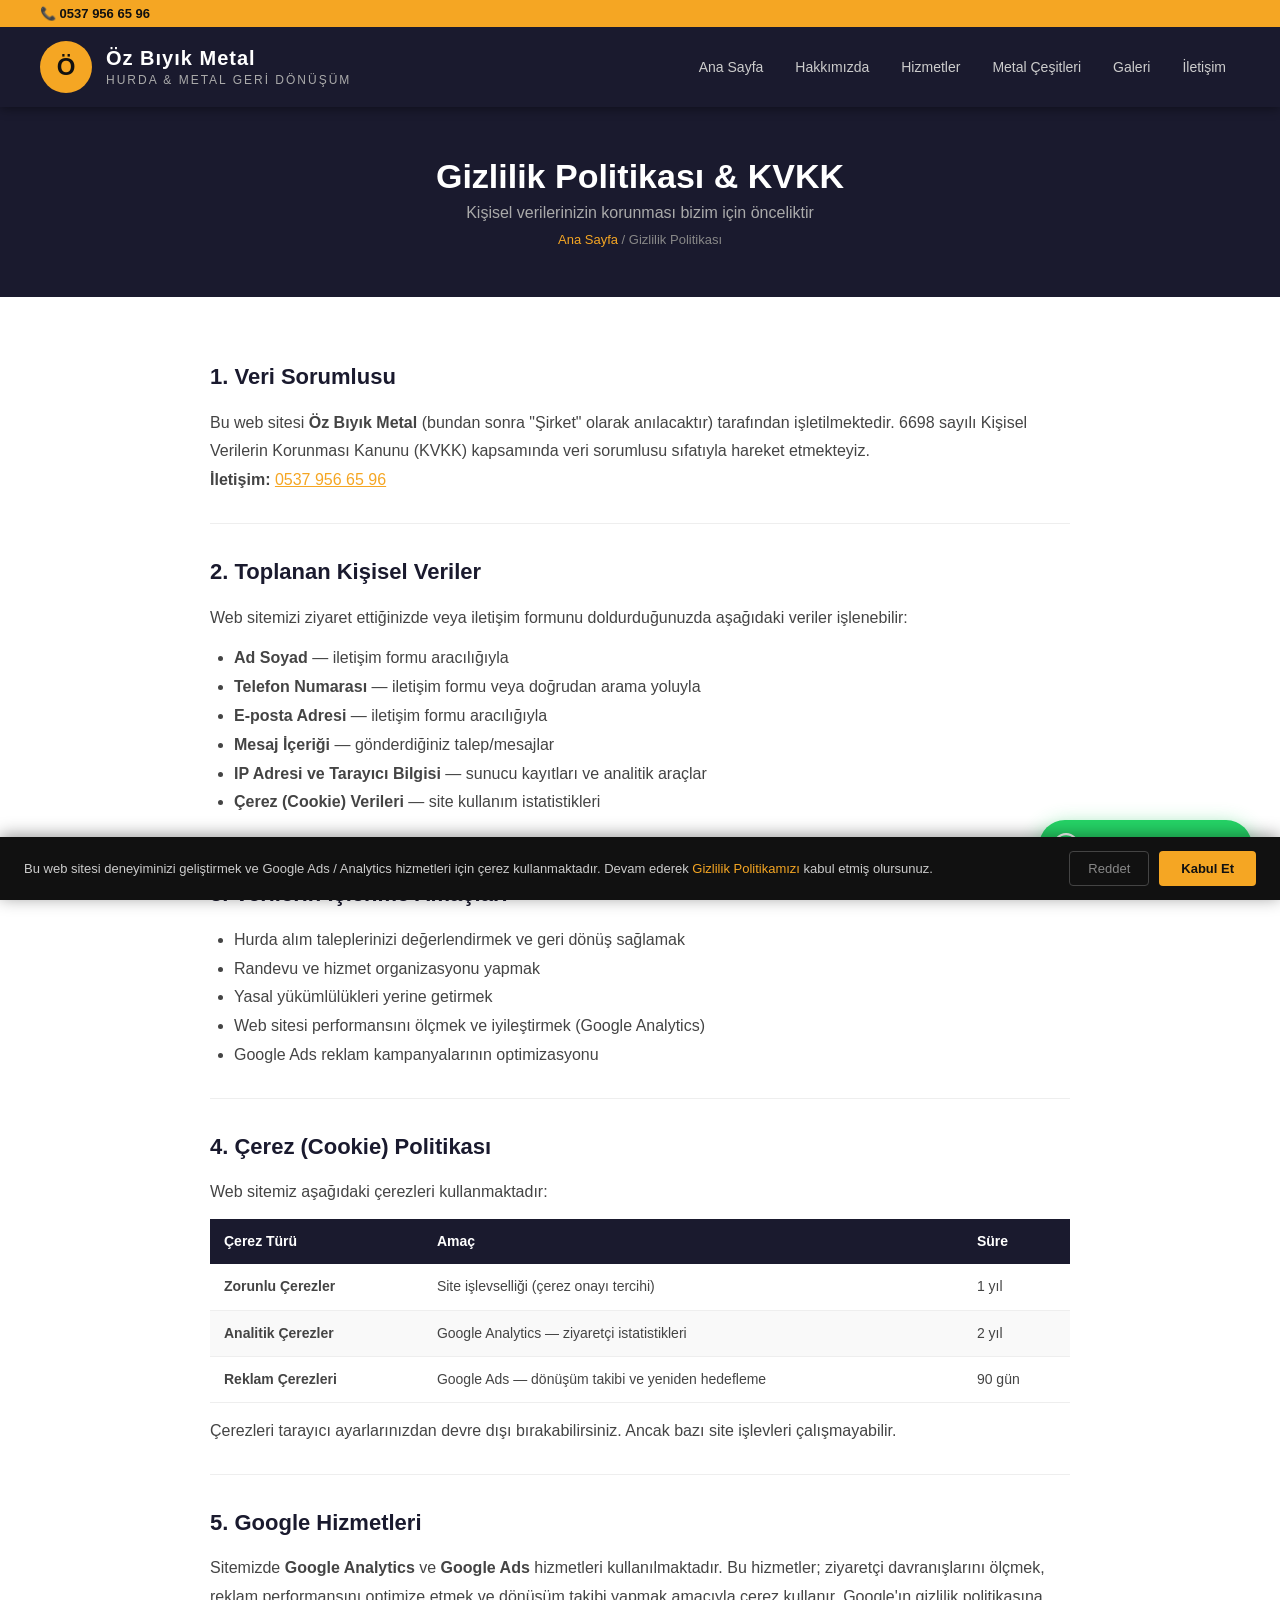
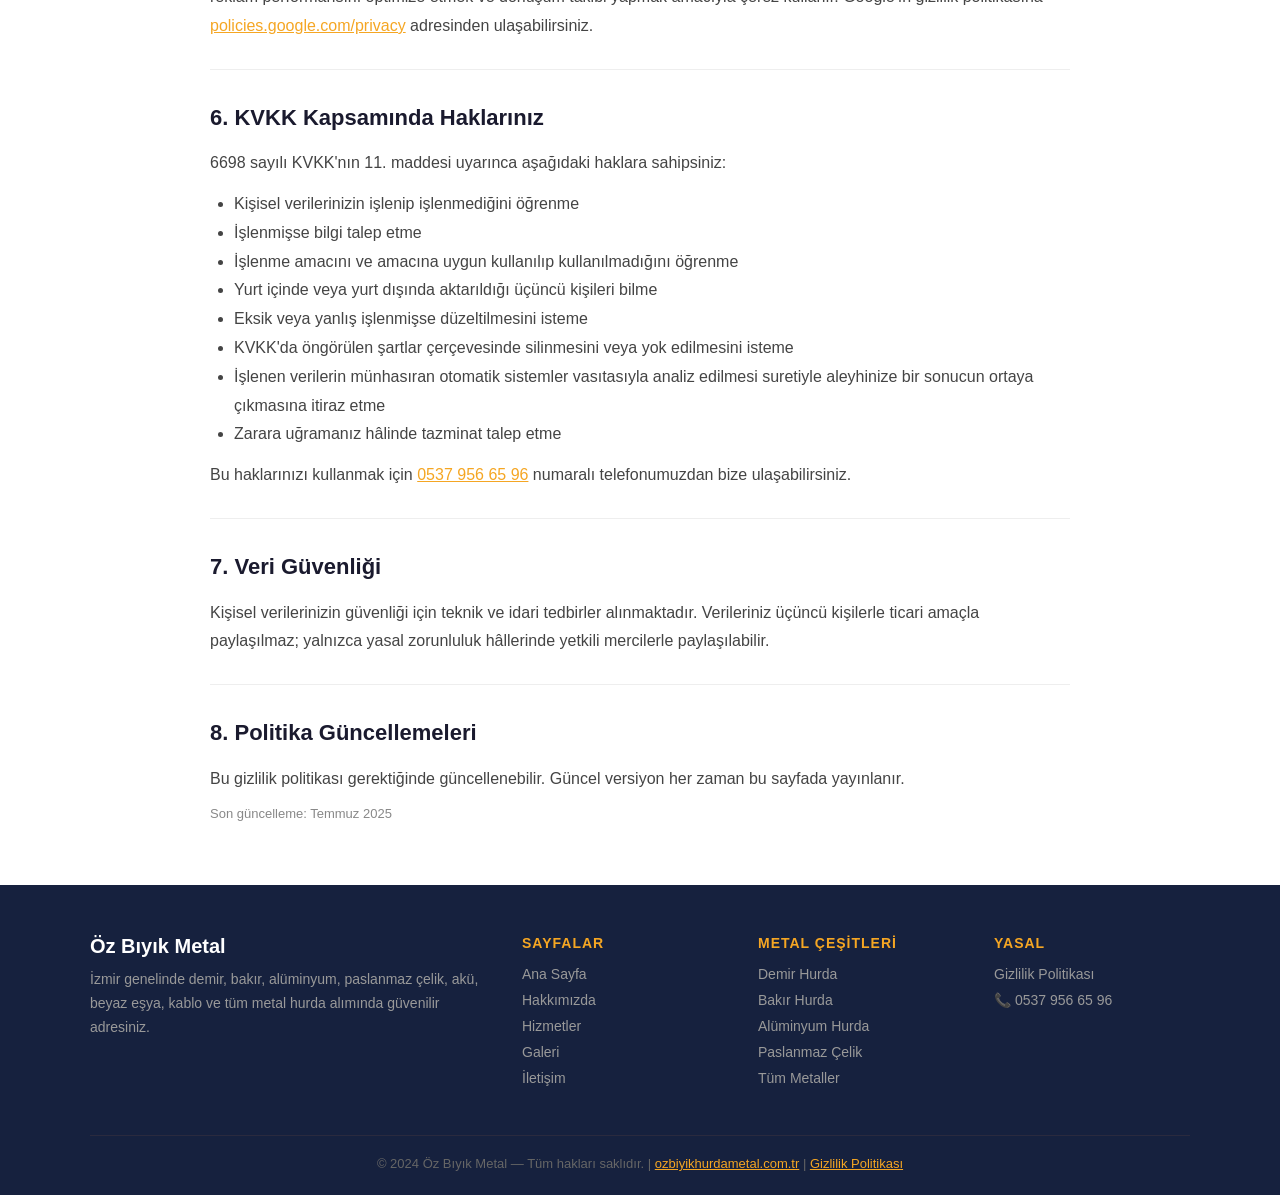
<file: gizlilik-politikasi.html>
﻿<!DOCTYPE html>
<html lang="tr">
<head>
  <!-- Google Tag Manager -->
  <script>(function(w,d,s,l,i){w[l]=w[l]||[];w[l].push({'gtm.start':
  new Date().getTime(),event:'gtm.js'});var f=d.getElementsByTagName(s)[0],
  j=d.createElement(s),dl=l!='dataLayer'?'&l='+l:'';j.async=true;j.src=
  'https://www.googletagmanager.com/gtm.js?id='+i+dl;f.parentNode.insertBefore(j,f);
  })(window,document,'script','dataLayer','GTM-TG9WGX6T');</script>
  <!-- End Google Tag Manager -->
  <meta charset="UTF-8">
  <meta name="viewport" content="width=device-width, initial-scale=1.0">
  <title>Gizlilik Politikası &amp; KVKK | Öz Bıyık Metal</title>
  <meta name="description" content="Öz Bıyık Metal gizlilik politikası ve KVKK aydınlatma metni. Kişisel verilerinizin korunması hakkında bilgi alın.">
  <meta name="robots" content="index, follow">
  <link rel="canonical" href="https://ozbiyikhurdametal.com.tr/gizlilik-politikasi.html">
  <link rel="stylesheet" href="style.css">
</head>
<body>
  <!-- Google Tag Manager (noscript) -->
  <noscript><iframe src="https://www.googletagmanager.com/ns.html?id=GTM-TG9WGX6T"
  height="0" width="0" style="display:none;visibility:hidden"></iframe></noscript>
  <!-- End Google Tag Manager (noscript) --><header>
  <div class="header-top">
    <a href="tel:05379566596">&#128222; 0537 956 65 96</a>
  </div>
  <div class="header-main">
    <a class="logo" href="index.html">
      <div class="logo-icon">Ö</div>
      <div class="logo-text">
        <h1>Öz Bıyık Metal</h1>
        <span>Hurda &amp; Metal Geri Dönüşüm</span>
      </div>
    </a>
    <button class="nav-toggle" id="navToggle" aria-label="Menüyü Aç/Kapat"><span></span><span></span><span></span></button>
    <nav id="mainNav">
      <a href="index.html">Ana Sayfa</a>
      <a href="hakkimizda.html">Hakkımızda</a>
      <a href="hizmetler.html">Hizmetler</a>
      <a href="metal-cesitleri.html">Metal Çeşitleri</a>
      <a href="galeri.html">Galeri</a>
      <a href="iletisim.html">İletişim</a>
    </nav>
  </div>
</header>

<div class="page-hero">
  <h2>Gizlilik Politikası &amp; KVKK</h2>
  <p>Kişisel verilerinizin korunması bizim için önceliktir</p>
  <div class="breadcrumb"><a href="index.html">Ana Sayfa</a> / Gizlilik Politikası</div>
</div>

<section class="section">
  <div style="max-width:860px; margin:0 auto; line-height:1.8; color:#444;">

    <h2 style="font-size:22px;font-weight:800;color:var(--primary);margin-bottom:12px;">1. Veri Sorumlusu</h2>
    <p>Bu web sitesi <strong>Öz Bıyık Metal</strong> (bundan sonra "Şirket" olarak anılacaktır) tarafından işletilmektedir. 6698 sayılı Kişisel Verilerin Korunması Kanunu (KVKK) kapsamında veri sorumlusu sıfatıyla hareket etmekteyiz.</p>
    <p><strong>İletişim:</strong> <a href="tel:05379566596" style="color:var(--gold);">0537 956 65 96</a></p>

    <hr style="border:none;border-top:1px solid #eee;margin:28px 0;">

    <h2 style="font-size:22px;font-weight:800;color:var(--primary);margin-bottom:12px;">2. Toplanan Kişisel Veriler</h2>
    <p>Web sitemizi ziyaret ettiğinizde veya iletişim formunu doldurduğunuzda aşağıdaki veriler işlenebilir:</p>
    <ul style="margin:12px 0 12px 24px;">
      <li><strong>Ad Soyad</strong> — iletişim formu aracılığıyla</li>
      <li><strong>Telefon Numarası</strong> — iletişim formu veya doğrudan arama yoluyla</li>
      <li><strong>E-posta Adresi</strong> — iletişim formu aracılığıyla</li>
      <li><strong>Mesaj İçeriği</strong> — gönderdiğiniz talep/mesajlar</li>
      <li><strong>IP Adresi ve Tarayıcı Bilgisi</strong> — sunucu kayıtları ve analitik araçlar</li>
      <li><strong>Çerez (Cookie) Verileri</strong> — site kullanım istatistikleri</li>
    </ul>

    <hr style="border:none;border-top:1px solid #eee;margin:28px 0;">

    <h2 style="font-size:22px;font-weight:800;color:var(--primary);margin-bottom:12px;">3. Verilerin İşlenme Amaçları</h2>
    <ul style="margin:12px 0 12px 24px;">
      <li>Hurda alım taleplerinizi değerlendirmek ve geri dönüş sağlamak</li>
      <li>Randevu ve hizmet organizasyonu yapmak</li>
      <li>Yasal yükümlülükleri yerine getirmek</li>
      <li>Web sitesi performansını ölçmek ve iyileştirmek (Google Analytics)</li>
      <li>Google Ads reklam kampanyalarının optimizasyonu</li>
    </ul>

    <hr style="border:none;border-top:1px solid #eee;margin:28px 0;">

    <h2 style="font-size:22px;font-weight:800;color:var(--primary);margin-bottom:12px;">4. Çerez (Cookie) Politikası</h2>
    <p>Web sitemiz aşağıdaki çerezleri kullanmaktadır:</p>
    <table style="width:100%;border-collapse:collapse;font-size:14px;margin-top:12px;">
      <thead>
        <tr style="background:var(--primary);color:#fff;">
          <th style="padding:10px 14px;text-align:left;">Çerez Türü</th>
          <th style="padding:10px 14px;text-align:left;">Amaç</th>
          <th style="padding:10px 14px;text-align:left;">Süre</th>
        </tr>
      </thead>
      <tbody>
        <tr style="border-bottom:1px solid #eee;">
          <td style="padding:10px 14px;"><strong>Zorunlu Çerezler</strong></td>
          <td style="padding:10px 14px;">Site işlevselliği (çerez onayı tercihi)</td>
          <td style="padding:10px 14px;">1 yıl</td>
        </tr>
        <tr style="border-bottom:1px solid #eee;background:#f9f9f9;">
          <td style="padding:10px 14px;"><strong>Analitik Çerezler</strong></td>
          <td style="padding:10px 14px;">Google Analytics — ziyaretçi istatistikleri</td>
          <td style="padding:10px 14px;">2 yıl</td>
        </tr>
        <tr style="border-bottom:1px solid #eee;">
          <td style="padding:10px 14px;"><strong>Reklam Çerezleri</strong></td>
          <td style="padding:10px 14px;">Google Ads — dönüşüm takibi ve yeniden hedefleme</td>
          <td style="padding:10px 14px;">90 gün</td>
        </tr>
      </tbody>
    </table>
    <p style="margin-top:14px;">Çerezleri tarayıcı ayarlarınızdan devre dışı bırakabilirsiniz. Ancak bazı site işlevleri çalışmayabilir.</p>

    <hr style="border:none;border-top:1px solid #eee;margin:28px 0;">

    <h2 style="font-size:22px;font-weight:800;color:var(--primary);margin-bottom:12px;">5. Google Hizmetleri</h2>
    <p>Sitemizde <strong>Google Analytics</strong> ve <strong>Google Ads</strong> hizmetleri kullanılmaktadır. Bu hizmetler; ziyaretçi davranışlarını ölçmek, reklam performansını optimize etmek ve dönüşüm takibi yapmak amacıyla çerez kullanır. Google'ın gizlilik politikasına <a href="https://policies.google.com/privacy" target="_blank" rel="noopener" style="color:var(--gold);">policies.google.com/privacy</a> adresinden ulaşabilirsiniz.</p>

    <hr style="border:none;border-top:1px solid #eee;margin:28px 0;">

    <h2 style="font-size:22px;font-weight:800;color:var(--primary);margin-bottom:12px;">6. KVKK Kapsamında Haklarınız</h2>
    <p>6698 sayılı KVKK'nın 11. maddesi uyarınca aşağıdaki haklara sahipsiniz:</p>
    <ul style="margin:12px 0 12px 24px;">
      <li>Kişisel verilerinizin işlenip işlenmediğini öğrenme</li>
      <li>İşlenmişse bilgi talep etme</li>
      <li>İşlenme amacını ve amacına uygun kullanılıp kullanılmadığını öğrenme</li>
      <li>Yurt içinde veya yurt dışında aktarıldığı üçüncü kişileri bilme</li>
      <li>Eksik veya yanlış işlenmişse düzeltilmesini isteme</li>
      <li>KVKK'da öngörülen şartlar çerçevesinde silinmesini veya yok edilmesini isteme</li>
      <li>İşlenen verilerin münhasıran otomatik sistemler vasıtasıyla analiz edilmesi suretiyle aleyhinize bir sonucun ortaya çıkmasına itiraz etme</li>
      <li>Zarara uğramanız hâlinde tazminat talep etme</li>
    </ul>
    <p>Bu haklarınızı kullanmak için <a href="tel:05379566596" style="color:var(--gold);">0537 956 65 96</a> numaralı telefonumuzdan bize ulaşabilirsiniz.</p>

    <hr style="border:none;border-top:1px solid #eee;margin:28px 0;">

    <h2 style="font-size:22px;font-weight:800;color:var(--primary);margin-bottom:12px;">7. Veri Güvenliği</h2>
    <p>Kişisel verilerinizin güvenliği için teknik ve idari tedbirler alınmaktadır. Verileriniz üçüncü kişilerle ticari amaçla paylaşılmaz; yalnızca yasal zorunluluk hâllerinde yetkili mercilerle paylaşılabilir.</p>

    <hr style="border:none;border-top:1px solid #eee;margin:28px 0;">

    <h2 style="font-size:22px;font-weight:800;color:var(--primary);margin-bottom:12px;">8. Politika Güncellemeleri</h2>
    <p>Bu gizlilik politikası gerektiğinde güncellenebilir. Güncel versiyon her zaman bu sayfada yayınlanır.</p>
    <p style="margin-top:8px;color:#888;font-size:13px;">Son güncelleme: Temmuz 2025</p>

  </div>
</section>

<footer>
  <div class="footer-grid">
    <div class="footer-brand">
      <h3>Öz Bıyık Metal</h3>
      <p>İzmir genelinde demir, bakır, alüminyum, paslanmaz çelik, akü, beyaz eşya, kablo ve tüm metal hurda alımında güvenilir adresiniz.</p>
    </div>
    <div class="footer-col">
      <h4>Sayfalar</h4>
      <ul>
        <li><a href="index.html">Ana Sayfa</a></li>
        <li><a href="hakkimizda.html">Hakkımızda</a></li>
        <li><a href="hizmetler.html">Hizmetler</a></li>
        <li><a href="galeri.html">Galeri</a></li>
        <li><a href="iletisim.html">İletişim</a></li>
      </ul>
    </div>
    <div class="footer-col">
      <h4>Metal Çeşitleri</h4>
      <ul>
        <li><a href="demir.html">Demir Hurda</a></li>
        <li><a href="bakir.html">Bakır Hurda</a></li>
        <li><a href="aluminyum.html">Alüminyum Hurda</a></li>
        <li><a href="paslanmaz.html">Paslanmaz Çelik</a></li>
        <li><a href="metal-cesitleri.html">Tüm Metaller</a></li>
      </ul>
    </div>
    <div class="footer-col">
      <h4>Yasal</h4>
      <ul>
        <li><a href="gizlilik-politikasi.html" class="active">Gizlilik Politikası</a></li>
        <li><a href="tel:05379566596">&#128222; 0537 956 65 96</a></li>
      </ul>
    </div>
  </div>
  <div class="footer-bottom">
    <p>&copy; 2024 Öz Bıyık Metal &mdash; Tüm hakları saklıdır. | <a href="http://ozbiyikhurdametal.com.tr" style="color:var(--gold);">ozbiyikhurdametal.com.tr</a> | <a href="gizlilik-politikasi.html" style="color:var(--gold);">Gizlilik Politikası</a></p>
  </div>
</footer>

<!-- WhatsApp Float -->
<div class="wa-float">
  <a href="https://wa.me/905379566596?text=Merhaba%2C%20hurda%20fiyat%20almak%20istiyorum." target="_blank" rel="noopener" class="wa-btn">
    <svg viewBox="0 0 24 24" xmlns="http://www.w3.org/2000/svg"><path d="M17.472 14.382c-.297-.149-1.758-.867-2.03-.967-.273-.099-.471-.148-.67.15-.197.297-.767.966-.94 1.164-.173.199-.347.223-.644.075-.297-.15-1.255-.463-2.39-1.475-.883-.788-1.48-1.761-1.653-2.059-.173-.297-.018-.458.13-.606.134-.133.298-.347.446-.52.149-.174.198-.298.298-.497.099-.198.05-.371-.025-.52-.075-.149-.669-1.612-.916-2.207-.242-.579-.487-.5-.669-.51-.173-.008-.371-.01-.57-.01-.198 0-.52.074-.792.372-.272.297-1.04 1.016-1.04 2.479 0 1.462 1.065 2.875 1.213 3.074.149.198 2.096 3.2 5.077 4.487.709.306 1.262.489 1.694.625.712.227 1.36.195 1.871.118.571-.085 1.758-.719 2.006-1.413.248-.694.248-1.289.173-1.413-.074-.124-.272-.198-.57-.347m-5.421 7.403h-.004a9.87 9.87 0 0 1-5.031-1.378l-.361-.214-3.741.982.998-3.648-.235-.374a9.86 9.86 0 0 1-1.51-5.26c.001-5.45 4.436-9.884 9.888-9.884 2.64 0 5.122 1.03 6.988 2.898a9.825 9.825 0 0 1 2.893 6.994c-.003 5.45-4.437 9.884-9.885 9.884m8.413-18.297A11.815 11.815 0 0 0 12.05 0C5.495 0 .16 5.335.157 11.892c0 2.096.547 4.142 1.588 5.945L.057 24l6.305-1.654a11.882 11.882 0 0 0 5.683 1.448h.005c6.554 0 11.89-5.335 11.893-11.893a11.821 11.821 0 0 0-3.48-8.413z"/></svg>
    <span>WhatsApp ile Fiyat Al</span>
  </a>
</div>

<!-- Mobil Alt CTA Çubuğu -->
<div class="mobile-cta-bar">
  <a href="tel:05379566596" class="mcta-call">
    <svg viewBox="0 0 24 24"><path d="M6.62 10.79a15.05 15.05 0 0 0 6.59 6.59l2.2-2.2a1 1 0 0 1 1.02-.24c1.12.37 2.33.57 3.57.57a1 1 0 0 1 1 1V20a1 1 0 0 1-1 1C10.61 21 3 13.39 3 4a1 1 0 0 1 1-1h3.5a1 1 0 0 1 1 1c0 1.25.2 2.45.57 3.57a1 1 0 0 1-.25 1.02l-2.2 2.2z"/></svg>
    Hemen Ara
  </a>
  <a href="https://wa.me/905379566596?text=Merhaba%2C%20hurda%20fiyat%20almak%20istiyorum." target="_blank" rel="noopener" class="mcta-wa">
    <svg viewBox="0 0 24 24"><path d="M17.472 14.382c-.297-.149-1.758-.867-2.03-.967-.273-.099-.471-.148-.67.15-.197.297-.767.966-.94 1.164-.173.199-.347.223-.644.075-.297-.15-1.255-.463-2.39-1.475-.883-.788-1.48-1.761-1.653-2.059-.173-.297-.018-.458.13-.606.134-.133.298-.347.446-.52.149-.174.198-.298.298-.497.099-.198.05-.371-.025-.52-.075-.149-.669-1.612-.916-2.207-.242-.579-.487-.5-.669-.51-.173-.008-.371-.01-.57-.01-.198 0-.52.074-.792.372-.272.297-1.04 1.016-1.04 2.479 0 1.462 1.065 2.875 1.213 3.074.149.198 2.096 3.2 5.077 4.487.709.306 1.262.489 1.694.625.712.227 1.36.195 1.871.118.571-.085 1.758-.719 2.006-1.413.248-.694.248-1.289.173-1.413-.074-.124-.272-.198-.57-.347m-5.421 7.403h-.004a9.87 9.87 0 0 1-5.031-1.378l-.361-.214-3.741.982.998-3.648-.235-.374a9.86 9.86 0 0 1-1.51-5.26c.001-5.45 4.436-9.884 9.888-9.884 2.64 0 5.122 1.03 6.988 2.898a9.825 9.825 0 0 1 2.893 6.994c-.003 5.45-4.437 9.884-9.885 9.884m8.413-18.297A11.815 11.815 0 0 0 12.05 0C5.495 0 .16 5.335.157 11.892c0 2.096.547 4.142 1.588 5.945L.057 24l6.305-1.654a11.882 11.882 0 0 0 5.683 1.448h.005c6.554 0 11.89-5.335 11.893-11.893a11.821 11.821 0 0 0-3.48-8.413z"/></svg>
    WhatsApp Fiyat Al
  </a>
</div>
<script src="main.js"></script>
</body>
</html>
</file>
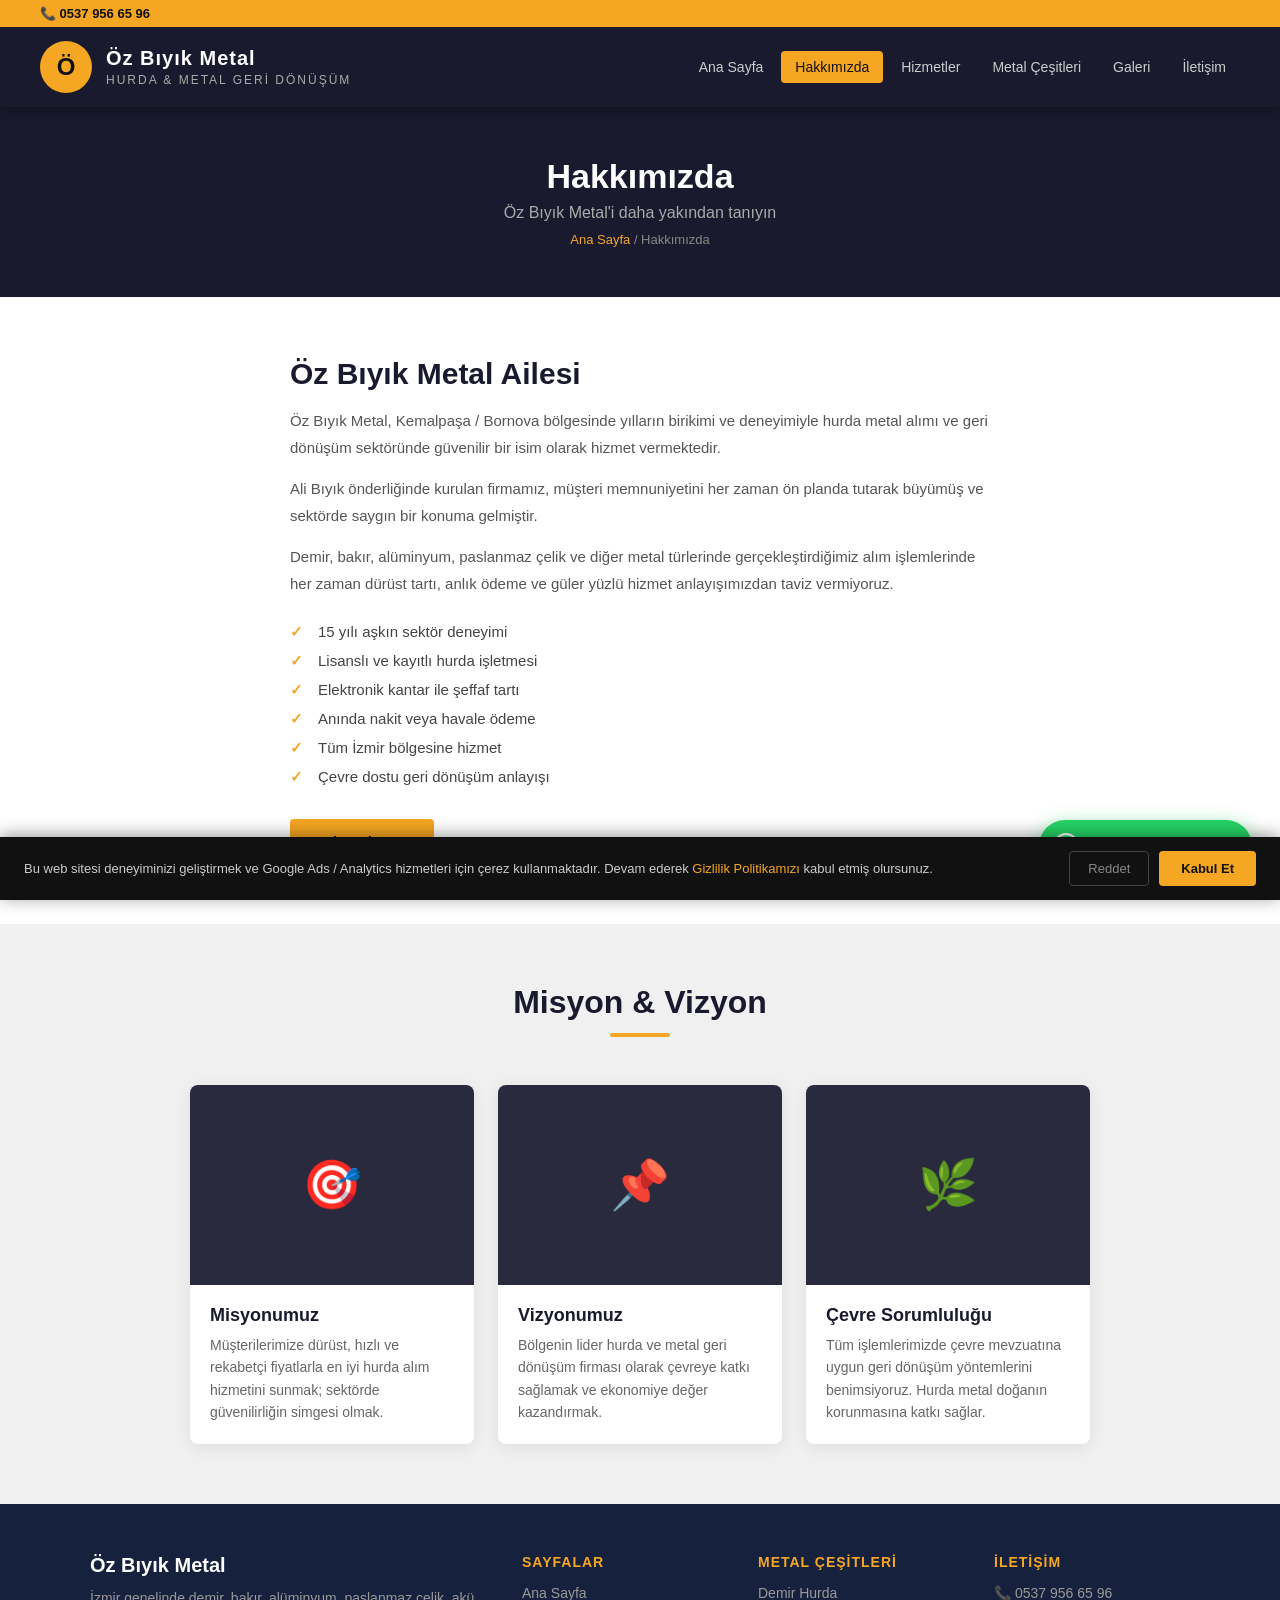
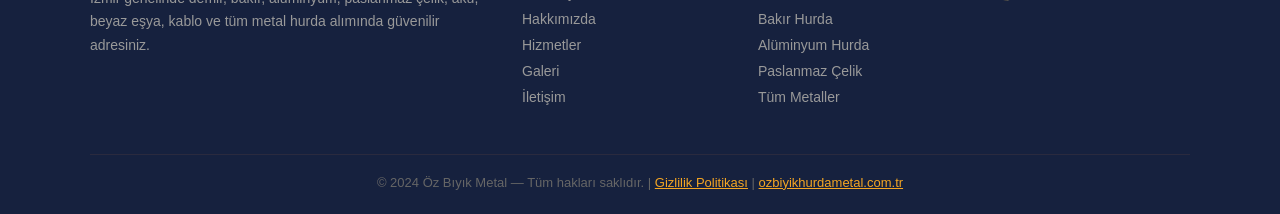
<file: hakkimizda.html>
﻿<!DOCTYPE html>
<html lang="tr">
<head>
  <!-- Google Tag Manager -->
  <script>(function(w,d,s,l,i){w[l]=w[l]||[];w[l].push({'gtm.start':
  new Date().getTime(),event:'gtm.js'});var f=d.getElementsByTagName(s)[0],
  j=d.createElement(s),dl=l!='dataLayer'?'&l='+l:'';j.async=true;j.src=
  'https://www.googletagmanager.com/gtm.js?id='+i+dl;f.parentNode.insertBefore(j,f);
  })(window,document,'script','dataLayer','GTM-TG9WGX6T');</script>
  <!-- End Google Tag Manager -->
  <meta charset="UTF-8">
  <meta name="viewport" content="width=device-width, initial-scale=1.0">
  <title>Öz Bıyık Metal – Hakkımızda | Öz Bıyık Metal İzmir Hurdacı</title>
  <meta name="description" content="Öz Bıyık Metal İzmir'de güvenilir hurda alım firması. Ali Bıyık & Haydar Bıyık yönetiminde yıllarca hizmet. 0537 956 65 96">
  <meta name="keywords" content="öz bıyık metal, izmir hurdacı, güvenilir hurda firması">
  <meta name="robots" content="index, follow">
  <meta name="author" content="Öz Bıyık Metal">
  <meta name="geo.region" content="TR-35">
  <meta name="geo.placename" content="İzmir">
  <meta property="og:type" content="website">
  <meta property="og:title" content="Öz Bıyık Metal – Hakkımızda | Öz Bıyık Metal İzmir Hurdacı">
  <meta property="og:description" content="Öz Bıyık Metal İzmir'de güvenilir hurda alım firması. Ali Bıyık & Haydar Bıyık yönetiminde yıllarca hizmet. 0537 956 65 96">
  <meta property="og:url" content="https://ozbiyikhurdametal.com.tr/hakkimizda.html">
  <meta property="og:image" content="img/demir-hurdasi.avif">
  <meta property="og:locale" content="tr_TR">
  <meta property="og:site_name" content="Öz Bıyık Metal">
  <link rel="canonical" href="https://ozbiyikhurdametal.com.tr/hakkimizda.html">
  <link rel="stylesheet" href="style.css">
</head>
<body>
  <!-- Google Tag Manager (noscript) -->
  <noscript><iframe src="https://www.googletagmanager.com/ns.html?id=GTM-TG9WGX6T"
  height="0" width="0" style="display:none;visibility:hidden"></iframe></noscript>
  <!-- End Google Tag Manager (noscript) --><header>
  <div class="header-top">
    <a href="tel:05379566596">&#128222; 0537 956 65 96</a>
  </div>
  <div class="header-main">
    <a class="logo" href="index.html">
      <div class="logo-icon">Ö</div>
      <div class="logo-text">
        <h1>Öz Bıyık Metal</h1>
        <span>Hurda &amp; Metal Geri Dönüşüm</span>
      </div>
    </a>
    <button class="nav-toggle" id="navToggle" aria-label="Menüyü Aç/Kapat"><span></span><span></span><span></span></button>
    <nav id="mainNav">
      <a href="index.html">Ana Sayfa</a>
      <a href="hakkimizda.html" class="active">Hakkımızda</a>
      <a href="hizmetler.html">Hizmetler</a>
      <a href="metal-cesitleri.html">Metal Çeşitleri</a>
      <a href="galeri.html">Galeri</a>
      <a href="iletisim.html">İletişim</a>
    </nav>
  </div>
</header>

<div class="page-hero">
  <h2>Hakkımızda</h2>
  <p>Öz Bıyık Metal'i daha yakından tanıyın</p>
  <div class="breadcrumb"><a href="index.html">Ana Sayfa</a> / Hakkımızda</div>
</div>

<section class="section">
  <div style="max-width: 700px; margin: 0 auto;">
    <div class="about-text">
      <h2>Öz Bıyık Metal Ailesi</h2>
      <p>Öz Bıyık Metal, Kemalpaşa / Bornova bölgesinde yılların birikimi ve deneyimiyle hurda metal alımı ve geri dönüşüm sektöründe güvenilir bir isim olarak hizmet vermektedir.</p>
      <p>Ali Bıyık önderliğinde kurulan firmamız, müşteri memnuniyetini her zaman ön planda tutarak büyümüş ve sektörde saygın bir konuma gelmiştir.</p>
      <p>Demir, bakır, alüminyum, paslanmaz çelik ve diğer metal türlerinde gerçekleştirdiğimiz alım işlemlerinde her zaman dürüst tartı, anlık ödeme ve güler yüzlü hizmet anlayışımızdan taviz vermiyoruz.</p>
      <ul class="check-list">
        <li>15 yılı aşkın sektör deneyimi</li>
        <li>Lisanslı ve kayıtlı hurda işletmesi</li>
        <li>Elektronik kantar ile şeffaf tartı</li>
        <li>Anında nakit veya havale ödeme</li>
        <li>Tüm İzmir bölgesine hizmet</li>
        <li>Çevre dostu geri dönüşüm anlayışı</li>
      </ul>
      <a class="btn btn-gold" href="iletisim.html" style="margin-top:8px;">Bize Ulaşın</a>
    </div>
  </div>
</section>

<section class="section section-alt">
  <div class="section-title">
    <h2>Misyon &amp; Vizyon</h2>
    <div class="underline"></div>
  </div>
  <div class="grid-3" style="max-width: 900px;">
    <div class="card">
      <div class="card-img" style="font-size:48px;">&#127919;</div>
      <div class="card-body">
        <h3>Misyonumuz</h3>
        <p>Müşterilerimize dürüst, hızlı ve rekabetçi fiyatlarla en iyi hurda alım hizmetini sunmak; sektörde güvenilirliğin simgesi olmak.</p>
      </div>
    </div>
    <div class="card">
      <div class="card-img" style="font-size:48px;">&#128204;</div>
      <div class="card-body">
        <h3>Vizyonumuz</h3>
        <p>Bölgenin lider hurda ve metal geri dönüşüm firması olarak çevreye katkı sağlamak ve ekonomiye değer kazandırmak.</p>
      </div>
    </div>
    <div class="card">
      <div class="card-img" style="font-size:48px;">&#127807;</div>
      <div class="card-body">
        <h3>Çevre Sorumluluğu</h3>
        <p>Tüm işlemlerimizde çevre mevzuatına uygun geri dönüşüm yöntemlerini benimsiyoruz. Hurda metal doğanın korunmasına katkı sağlar.</p>
      </div>
    </div>
  </div>
</section>

<footer>
  <div class="footer-grid">
    <div class="footer-brand">
      <h3>Öz Bıyık Metal</h3>
      <p>İzmir genelinde demir, bakır, alüminyum, paslanmaz çelik, akü, beyaz eşya, kablo ve tüm metal hurda alımında güvenilir adresiniz.</p>
    </div>
    <div class="footer-col">
      <h4>Sayfalar</h4>
      <ul>
        <li><a href="index.html">Ana Sayfa</a></li>
        <li><a href="hakkimizda.html">Hakkımızda</a></li>
        <li><a href="hizmetler.html">Hizmetler</a></li>
        <li><a href="galeri.html">Galeri</a></li>
        <li><a href="iletisim.html">İletişim</a></li>
      </ul>
    </div>
    <div class="footer-col">
      <h4>Metal Çeşitleri</h4>
      <ul>
        <li><a href="demir.html">Demir Hurda</a></li>
        <li><a href="bakir.html">Bakır Hurda</a></li>
        <li><a href="aluminyum.html">Alüminyum Hurda</a></li>
        <li><a href="paslanmaz.html">Paslanmaz Çelik</a></li>
        <li><a href="metal-cesitleri.html">Tüm Metaller</a></li>
      </ul>
    </div>
    <div class="footer-col">
      <h4>İletişim</h4>
      <ul>
        <li><a href="tel:05379566596">&#128222; 0537 956 65 96</a></li>
      </ul>
    </div>
  </div>
  <div class="footer-bottom">
    <p>&copy; 2024 Öz Bıyık Metal &mdash; Tüm hakları saklıdır. | <a href="gizlilik-politikasi.html" style="color:var(--gold);">Gizlilik Politikası</a> | <a href="http://ozbiyikhurdametal.com.tr" style="color: var(--gold);">ozbiyikhurdametal.com.tr</a></p>
  </div>
</footer>


<!-- WhatsApp Float -->
<div class="wa-float">
  <a href="https://wa.me/905379566596?text=Merhaba%2C%20hurda%20fiyat%20almak%20istiyorum." target="_blank" rel="noopener" class="wa-btn">
    <svg viewBox="0 0 24 24" xmlns="http://www.w3.org/2000/svg"><path d="M17.472 14.382c-.297-.149-1.758-.867-2.03-.967-.273-.099-.471-.148-.67.15-.197.297-.767.966-.94 1.164-.173.199-.347.223-.644.075-.297-.15-1.255-.463-2.39-1.475-.883-.788-1.48-1.761-1.653-2.059-.173-.297-.018-.458.13-.606.134-.133.298-.347.446-.52.149-.174.198-.298.298-.497.099-.198.05-.371-.025-.52-.075-.149-.669-1.612-.916-2.207-.242-.579-.487-.5-.669-.51-.173-.008-.371-.01-.57-.01-.198 0-.52.074-.792.372-.272.297-1.04 1.016-1.04 2.479 0 1.462 1.065 2.875 1.213 3.074.149.198 2.096 3.2 5.077 4.487.709.306 1.262.489 1.694.625.712.227 1.36.195 1.871.118.571-.085 1.758-.719 2.006-1.413.248-.694.248-1.289.173-1.413-.074-.124-.272-.198-.57-.347m-5.421 7.403h-.004a9.87 9.87 0 0 1-5.031-1.378l-.361-.214-3.741.982.998-3.648-.235-.374a9.86 9.86 0 0 1-1.51-5.26c.001-5.45 4.436-9.884 9.888-9.884 2.64 0 5.122 1.03 6.988 2.898a9.825 9.825 0 0 1 2.893 6.994c-.003 5.45-4.437 9.884-9.885 9.884m8.413-18.297A11.815 11.815 0 0 0 12.05 0C5.495 0 .16 5.335.157 11.892c0 2.096.547 4.142 1.588 5.945L.057 24l6.305-1.654a11.882 11.882 0 0 0 5.683 1.448h.005c6.554 0 11.89-5.335 11.893-11.893a11.821 11.821 0 0 0-3.48-8.413z"/></svg>
    <span>WhatsApp ile Fiyat Al</span>
  </a>
</div>

<!-- Mobil Alt CTA Çubuğu -->
<div class="mobile-cta-bar">
  <a href="tel:05379566596" class="mcta-call">
    <svg viewBox="0 0 24 24"><path d="M6.62 10.79a15.05 15.05 0 0 0 6.59 6.59l2.2-2.2a1 1 0 0 1 1.02-.24c1.12.37 2.33.57 3.57.57a1 1 0 0 1 1 1V20a1 1 0 0 1-1 1C10.61 21 3 13.39 3 4a1 1 0 0 1 1-1h3.5a1 1 0 0 1 1 1c0 1.25.2 2.45.57 3.57a1 1 0 0 1-.25 1.02l-2.2 2.2z"/></svg>
    Hemen Ara
  </a>
  <a href="https://wa.me/905379566596?text=Merhaba%2C%20hurda%20fiyat%20almak%20istiyorum." target="_blank" rel="noopener" class="mcta-wa">
    <svg viewBox="0 0 24 24"><path d="M17.472 14.382c-.297-.149-1.758-.867-2.03-.967-.273-.099-.471-.148-.67.15-.197.297-.767.966-.94 1.164-.173.199-.347.223-.644.075-.297-.15-1.255-.463-2.39-1.475-.883-.788-1.48-1.761-1.653-2.059-.173-.297-.018-.458.13-.606.134-.133.298-.347.446-.52.149-.174.198-.298.298-.497.099-.198.05-.371-.025-.52-.075-.149-.669-1.612-.916-2.207-.242-.579-.487-.5-.669-.51-.173-.008-.371-.01-.57-.01-.198 0-.52.074-.792.372-.272.297-1.04 1.016-1.04 2.479 0 1.462 1.065 2.875 1.213 3.074.149.198 2.096 3.2 5.077 4.487.709.306 1.262.489 1.694.625.712.227 1.36.195 1.871.118.571-.085 1.758-.719 2.006-1.413.248-.694.248-1.289.173-1.413-.074-.124-.272-.198-.57-.347m-5.421 7.403h-.004a9.87 9.87 0 0 1-5.031-1.378l-.361-.214-3.741.982.998-3.648-.235-.374a9.86 9.86 0 0 1-1.51-5.26c.001-5.45 4.436-9.884 9.888-9.884 2.64 0 5.122 1.03 6.988 2.898a9.825 9.825 0 0 1 2.893 6.994c-.003 5.45-4.437 9.884-9.885 9.884m8.413-18.297A11.815 11.815 0 0 0 12.05 0C5.495 0 .16 5.335.157 11.892c0 2.096.547 4.142 1.588 5.945L.057 24l6.305-1.654a11.882 11.882 0 0 0 5.683 1.448h.005c6.554 0 11.89-5.335 11.893-11.893a11.821 11.821 0 0 0-3.48-8.413z"/></svg>
    WhatsApp Fiyat Al
  </a>
</div>
<script src="main.js"></script>
</body>
</html>
</file>
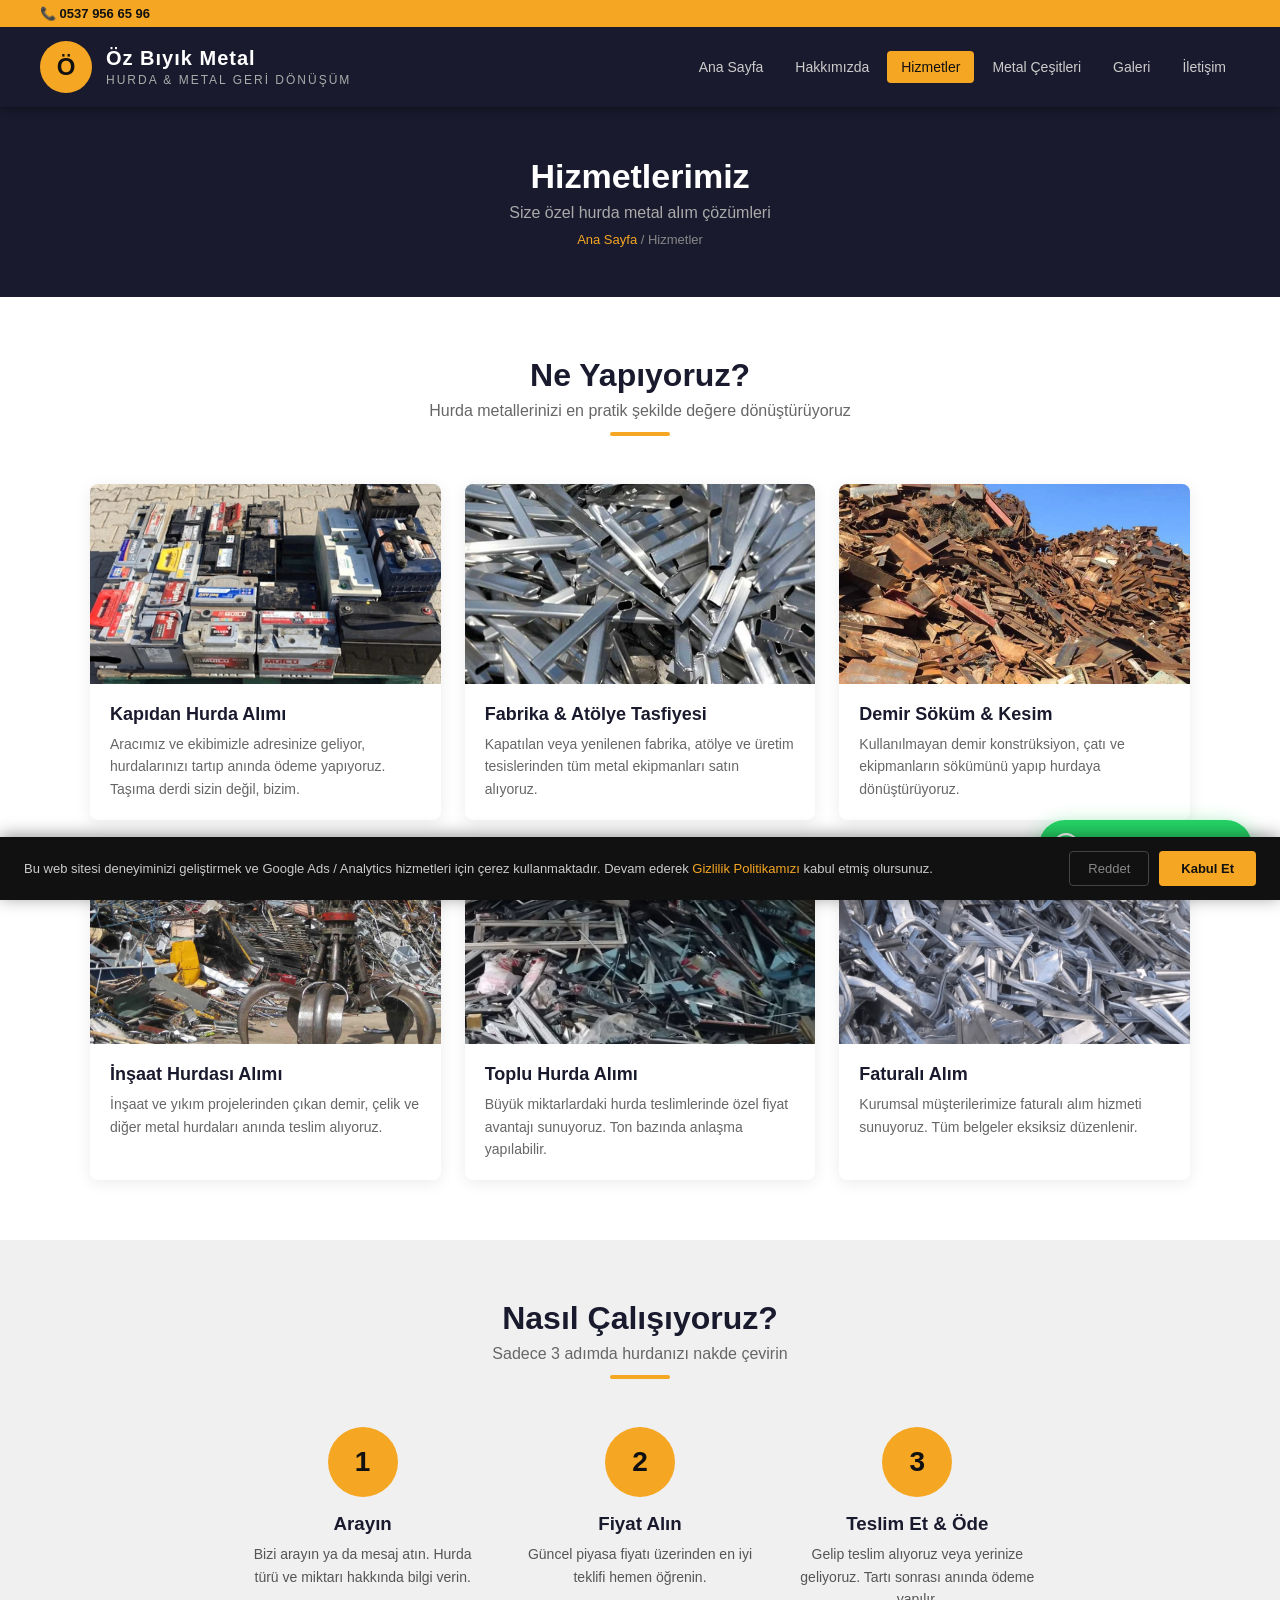
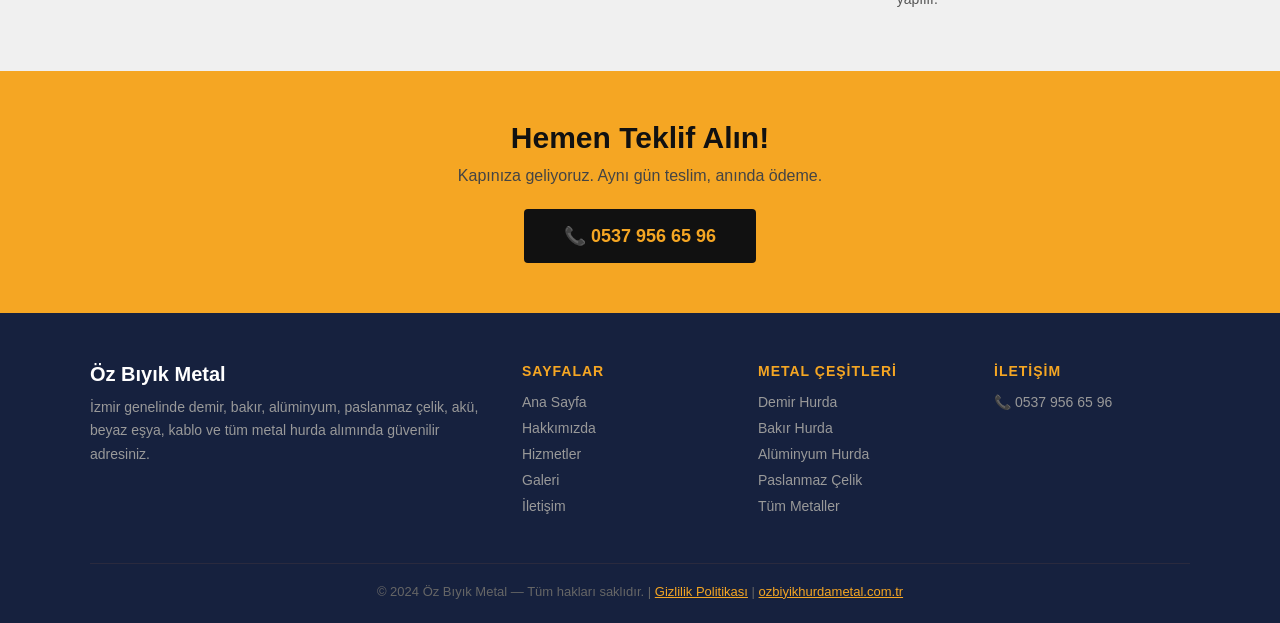
<file: hizmetler.html>
﻿<!DOCTYPE html>
<html lang="tr">
<head>
  <!-- Google Tag Manager -->
  <script>(function(w,d,s,l,i){w[l]=w[l]||[];w[l].push({'gtm.start':
  new Date().getTime(),event:'gtm.js'});var f=d.getElementsByTagName(s)[0],
  j=d.createElement(s),dl=l!='dataLayer'?'&l='+l:'';j.async=true;j.src=
  'https://www.googletagmanager.com/gtm.js?id='+i+dl;f.parentNode.insertBefore(j,f);
  })(window,document,'script','dataLayer','GTM-TG9WGX6T');</script>
  <!-- End Google Tag Manager -->
  <meta charset="UTF-8">
  <meta name="viewport" content="width=device-width, initial-scale=1.0">
  <title>Öz Bıyık Metal – Hurda Alım Hizmetleri İzmir | Öz Bıyık Metal</title>
  <meta name="description" content="Kapıdan hurda alımı, fabrika tasfiyesi, demir söküm İzmir geneli. 0537 956 65 96">
  <meta name="keywords" content="kapıdan hurda alım izmir, fabrika tasfiyesi, hurda hizmet">
  <meta name="robots" content="index, follow">
  <meta name="author" content="Öz Bıyık Metal">
  <meta name="geo.region" content="TR-35">
  <meta name="geo.placename" content="İzmir">
  <meta property="og:type" content="website">
  <meta property="og:title" content="Öz Bıyık Metal – Hurda Alım Hizmetleri İzmir | Öz Bıyık Metal">
  <meta property="og:description" content="Kapıdan hurda alımı, fabrika tasfiyesi, demir söküm İzmir geneli. 0537 956 65 96">
  <meta property="og:url" content="https://ozbiyikhurdametal.com.tr/hizmetler.html">
  <meta property="og:image" content="img/demir-hurdasi.avif">
  <meta property="og:locale" content="tr_TR">
  <meta property="og:site_name" content="Öz Bıyık Metal">
  <link rel="canonical" href="https://ozbiyikhurdametal.com.tr/hizmetler.html">
  <link rel="stylesheet" href="style.css">
</head>
<body>
  <!-- Google Tag Manager (noscript) -->
  <noscript><iframe src="https://www.googletagmanager.com/ns.html?id=GTM-TG9WGX6T"
  height="0" width="0" style="display:none;visibility:hidden"></iframe></noscript>
  <!-- End Google Tag Manager (noscript) --><header>
  <div class="header-top">
    <a href="tel:05379566596">&#128222; 0537 956 65 96</a>
  </div>
  <div class="header-main">
    <a class="logo" href="index.html">
      <div class="logo-icon">Ö</div>
      <div class="logo-text">
        <h1>Öz Bıyık Metal</h1>
        <span>Hurda &amp; Metal Geri Dönüşüm</span>
      </div>
    </a>
    <button class="nav-toggle" id="navToggle" aria-label="Menüyü Aç/Kapat"><span></span><span></span><span></span></button>
    <nav id="mainNav">
      <a href="index.html">Ana Sayfa</a>
      <a href="hakkimizda.html">Hakkımızda</a>
      <a href="hizmetler.html" class="active">Hizmetler</a>
      <a href="metal-cesitleri.html">Metal Çeşitleri</a>
      <a href="galeri.html">Galeri</a>
      <a href="iletisim.html">İletişim</a>
    </nav>
  </div>
</header>

<div class="page-hero">
  <h2>Hizmetlerimiz</h2>
  <p>Size özel hurda metal alım çözümleri</p>
  <div class="breadcrumb"><a href="index.html">Ana Sayfa</a> / Hizmetler</div>
</div>

<section class="section">
  <div class="section-title">
    <h2>Ne Yapıyoruz?</h2>
    <p>Hurda metallerinizi en pratik şekilde değere dönüştürüyoruz</p>
    <div class="underline"></div>
  </div>
  <div class="grid-3">
    <div class="card">
      <div class="card-img"><img src="img/hizmet-1.avif" alt="Kapıdan Hurda Alımı"></div>
      <div class="card-body">
        <h3>Kapıdan Hurda Alımı</h3>
        <p>Aracımız ve ekibimizle adresinize geliyor, hurdalarınızı tartıp anında ödeme yapıyoruz. Taşıma derdi sizin değil, bizim.</p>
      </div>
    </div>
    <div class="card">
      <div class="card-img"><img src="img/hizmet-2.avif" alt="Fabrika Tasfiyesi"></div>
      <div class="card-body">
        <h3>Fabrika &amp; Atölye Tasfiyesi</h3>
        <p>Kapatılan veya yenilenen fabrika, atölye ve üretim tesislerinden tüm metal ekipmanları satın alıyoruz.</p>
      </div>
    </div>
    <div class="card">
      <div class="card-img"><img src="img/hizmet-3.avif" alt="Demir Söküm"></div>
      <div class="card-body">
        <h3>Demir Söküm &amp; Kesim</h3>
        <p>Kullanılmayan demir konstrüksiyon, çatı ve ekipmanların sökümünü yapıp hurdaya dönüştürüyoruz.</p>
      </div>
    </div>
    <div class="card">
      <div class="card-img"><img src="img/hizmet-4.avif" alt="İnşaat Hurdası"></div>
      <div class="card-body">
        <h3>İnşaat Hurdası Alımı</h3>
        <p>İnşaat ve yıkım projelerinden çıkan demir, çelik ve diğer metal hurdaları anında teslim alıyoruz.</p>
      </div>
    </div>
    <div class="card">
      <div class="card-img"><img src="img/hizmet-5.avif" alt="Toplu Hurda Alımı"></div>
      <div class="card-body">
        <h3>Toplu Hurda Alımı</h3>
        <p>Büyük miktarlardaki hurda teslimlerinde özel fiyat avantajı sunuyoruz. Ton bazında anlaşma yapılabilir.</p>
      </div>
    </div>
    <div class="card">
      <div class="card-img"><img src="img/hizmet-6.avif" alt="Faturalı Alım"></div>
      <div class="card-body">
        <h3>Faturalı Alım</h3>
        <p>Kurumsal müşterilerimize faturalı alım hizmeti sunuyoruz. Tüm belgeler eksiksiz düzenlenir.</p>
      </div>
    </div>
  </div>
</section>

<section class="section section-alt">
  <div class="section-title">
    <h2>Nasıl Çalışıyoruz?</h2>
    <p>Sadece 3 adımda hurdanızı nakde çevirin</p>
    <div class="underline"></div>
  </div>
  <div style="max-width: 800px; margin: 0 auto; display: grid; grid-template-columns: repeat(auto-fit, minmax(220px, 1fr)); gap: 32px; text-align: center;">
    <div>
      <div style="width:70px;height:70px;background:var(--gold);border-radius:50%;display:flex;align-items:center;justify-content:center;font-size:28px;font-weight:900;margin:0 auto 16px;color:#111;">1</div>
      <h3 style="margin-bottom:8px;color:var(--primary);">Arayın</h3>
      <p style="color:#555;font-size:14px;line-height:1.6;">Bizi arayın ya da mesaj atın. Hurda türü ve miktarı hakkında bilgi verin.</p>
    </div>
    <div>
      <div style="width:70px;height:70px;background:var(--gold);border-radius:50%;display:flex;align-items:center;justify-content:center;font-size:28px;font-weight:900;margin:0 auto 16px;color:#111;">2</div>
      <h3 style="margin-bottom:8px;color:var(--primary);">Fiyat Alın</h3>
      <p style="color:#555;font-size:14px;line-height:1.6;">Güncel piyasa fiyatı üzerinden en iyi teklifi hemen öğrenin.</p>
    </div>
    <div>
      <div style="width:70px;height:70px;background:var(--gold);border-radius:50%;display:flex;align-items:center;justify-content:center;font-size:28px;font-weight:900;margin:0 auto 16px;color:#111;">3</div>
      <h3 style="margin-bottom:8px;color:var(--primary);">Teslim Et &amp; Öde</h3>
      <p style="color:#555;font-size:14px;line-height:1.6;">Gelip teslim alıyoruz veya yerinize geliyoruz. Tartı sonrası anında ödeme yapılır.</p>
    </div>
  </div>
</section>

<section style="background: var(--gold); padding: 50px 40px; text-align: center;">
  <h2 style="font-size: 30px; font-weight: 800; color: #111; margin-bottom: 12px;">Hemen Teklif Alın!</h2>
  <p style="color: #444; font-size: 16px; margin-bottom: 24px;">Kapınıza geliyoruz. Aynı gün teslim, anında ödeme.</p>
  <a class="btn btn-gold" href="tel:05379566596" style="background: #111; color: var(--gold); font-size: 18px; padding: 16px 40px;">
    &#128222; 0537 956 65 96
  </a>
</section>

<footer>
  <div class="footer-grid">
    <div class="footer-brand">
      <h3>Öz Bıyık Metal</h3>
      <p>İzmir genelinde demir, bakır, alüminyum, paslanmaz çelik, akü, beyaz eşya, kablo ve tüm metal hurda alımında güvenilir adresiniz.</p>
    </div>
    <div class="footer-col">
      <h4>Sayfalar</h4>
      <ul>
        <li><a href="index.html">Ana Sayfa</a></li>
        <li><a href="hakkimizda.html">Hakkımızda</a></li>
        <li><a href="hizmetler.html">Hizmetler</a></li>
        <li><a href="galeri.html">Galeri</a></li>
        <li><a href="iletisim.html">İletişim</a></li>
      </ul>
    </div>
    <div class="footer-col">
      <h4>Metal Çeşitleri</h4>
      <ul>
        <li><a href="demir.html">Demir Hurda</a></li>
        <li><a href="bakir.html">Bakır Hurda</a></li>
        <li><a href="aluminyum.html">Alüminyum Hurda</a></li>
        <li><a href="paslanmaz.html">Paslanmaz Çelik</a></li>
        <li><a href="metal-cesitleri.html">Tüm Metaller</a></li>
      </ul>
    </div>
    <div class="footer-col">
      <h4>İletişim</h4>
      <ul>
        <li><a href="tel:05379566596">&#128222; 0537 956 65 96</a></li>
      </ul>
    </div>
  </div>
  <div class="footer-bottom">
    <p>&copy; 2024 Öz Bıyık Metal &mdash; Tüm hakları saklıdır. | <a href="gizlilik-politikasi.html" style="color:var(--gold);">Gizlilik Politikası</a> | <a href="http://ozbiyikhurdametal.com.tr" style="color: var(--gold);">ozbiyikhurdametal.com.tr</a></p>
  </div>
</footer>


<!-- WhatsApp Float -->
<div class="wa-float">
  <a href="https://wa.me/905379566596?text=Merhaba%2C%20hurda%20fiyat%20almak%20istiyorum." target="_blank" rel="noopener" class="wa-btn">
    <svg viewBox="0 0 24 24" xmlns="http://www.w3.org/2000/svg"><path d="M17.472 14.382c-.297-.149-1.758-.867-2.03-.967-.273-.099-.471-.148-.67.15-.197.297-.767.966-.94 1.164-.173.199-.347.223-.644.075-.297-.15-1.255-.463-2.39-1.475-.883-.788-1.48-1.761-1.653-2.059-.173-.297-.018-.458.13-.606.134-.133.298-.347.446-.52.149-.174.198-.298.298-.497.099-.198.05-.371-.025-.52-.075-.149-.669-1.612-.916-2.207-.242-.579-.487-.5-.669-.51-.173-.008-.371-.01-.57-.01-.198 0-.52.074-.792.372-.272.297-1.04 1.016-1.04 2.479 0 1.462 1.065 2.875 1.213 3.074.149.198 2.096 3.2 5.077 4.487.709.306 1.262.489 1.694.625.712.227 1.36.195 1.871.118.571-.085 1.758-.719 2.006-1.413.248-.694.248-1.289.173-1.413-.074-.124-.272-.198-.57-.347m-5.421 7.403h-.004a9.87 9.87 0 0 1-5.031-1.378l-.361-.214-3.741.982.998-3.648-.235-.374a9.86 9.86 0 0 1-1.51-5.26c.001-5.45 4.436-9.884 9.888-9.884 2.64 0 5.122 1.03 6.988 2.898a9.825 9.825 0 0 1 2.893 6.994c-.003 5.45-4.437 9.884-9.885 9.884m8.413-18.297A11.815 11.815 0 0 0 12.05 0C5.495 0 .16 5.335.157 11.892c0 2.096.547 4.142 1.588 5.945L.057 24l6.305-1.654a11.882 11.882 0 0 0 5.683 1.448h.005c6.554 0 11.89-5.335 11.893-11.893a11.821 11.821 0 0 0-3.48-8.413z"/></svg>
    <span>WhatsApp ile Fiyat Al</span>
  </a>
</div>

<!-- Mobil Alt CTA Çubuğu -->
<div class="mobile-cta-bar">
  <a href="tel:05379566596" class="mcta-call">
    <svg viewBox="0 0 24 24"><path d="M6.62 10.79a15.05 15.05 0 0 0 6.59 6.59l2.2-2.2a1 1 0 0 1 1.02-.24c1.12.37 2.33.57 3.57.57a1 1 0 0 1 1 1V20a1 1 0 0 1-1 1C10.61 21 3 13.39 3 4a1 1 0 0 1 1-1h3.5a1 1 0 0 1 1 1c0 1.25.2 2.45.57 3.57a1 1 0 0 1-.25 1.02l-2.2 2.2z"/></svg>
    Hemen Ara
  </a>
  <a href="https://wa.me/905379566596?text=Merhaba%2C%20hurda%20fiyat%20almak%20istiyorum." target="_blank" rel="noopener" class="mcta-wa">
    <svg viewBox="0 0 24 24"><path d="M17.472 14.382c-.297-.149-1.758-.867-2.03-.967-.273-.099-.471-.148-.67.15-.197.297-.767.966-.94 1.164-.173.199-.347.223-.644.075-.297-.15-1.255-.463-2.39-1.475-.883-.788-1.48-1.761-1.653-2.059-.173-.297-.018-.458.13-.606.134-.133.298-.347.446-.52.149-.174.198-.298.298-.497.099-.198.05-.371-.025-.52-.075-.149-.669-1.612-.916-2.207-.242-.579-.487-.5-.669-.51-.173-.008-.371-.01-.57-.01-.198 0-.52.074-.792.372-.272.297-1.04 1.016-1.04 2.479 0 1.462 1.065 2.875 1.213 3.074.149.198 2.096 3.2 5.077 4.487.709.306 1.262.489 1.694.625.712.227 1.36.195 1.871.118.571-.085 1.758-.719 2.006-1.413.248-.694.248-1.289.173-1.413-.074-.124-.272-.198-.57-.347m-5.421 7.403h-.004a9.87 9.87 0 0 1-5.031-1.378l-.361-.214-3.741.982.998-3.648-.235-.374a9.86 9.86 0 0 1-1.51-5.26c.001-5.45 4.436-9.884 9.888-9.884 2.64 0 5.122 1.03 6.988 2.898a9.825 9.825 0 0 1 2.893 6.994c-.003 5.45-4.437 9.884-9.885 9.884m8.413-18.297A11.815 11.815 0 0 0 12.05 0C5.495 0 .16 5.335.157 11.892c0 2.096.547 4.142 1.588 5.945L.057 24l6.305-1.654a11.882 11.882 0 0 0 5.683 1.448h.005c6.554 0 11.89-5.335 11.893-11.893a11.821 11.821 0 0 0-3.48-8.413z"/></svg>
    WhatsApp Fiyat Al
  </a>
</div>
<script src="main.js"></script>
</body>
</html>
</file>
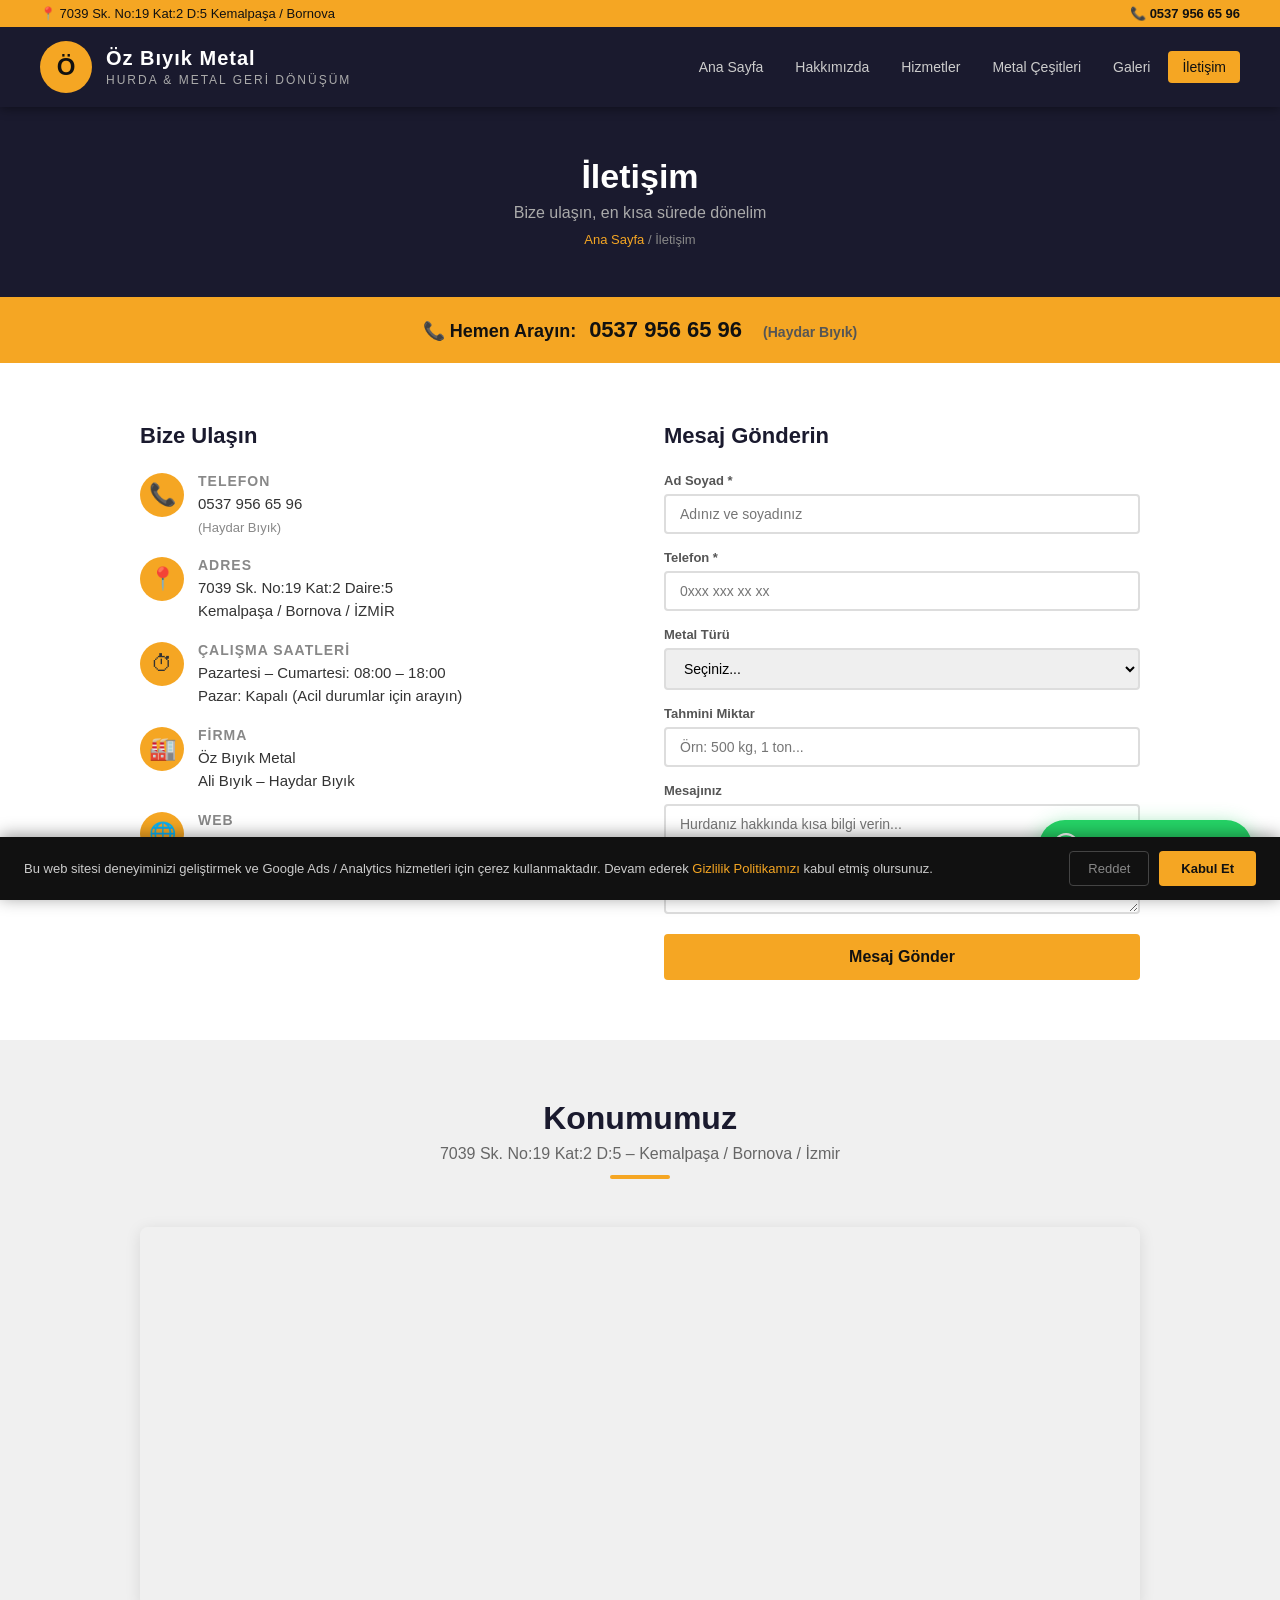
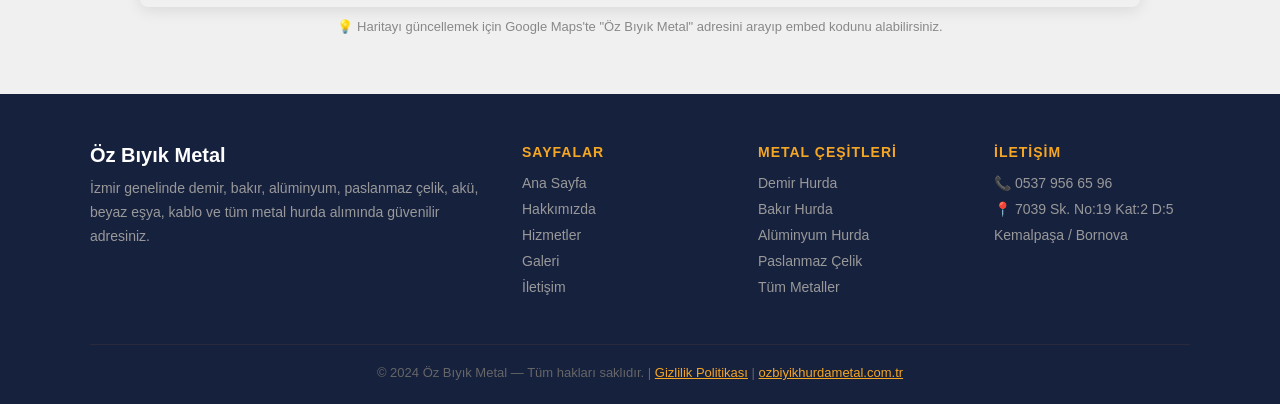
<file: iletisim.html>
﻿<!DOCTYPE html>
<html lang="tr">
<head>
  <!-- Google Tag Manager -->
  <script>(function(w,d,s,l,i){w[l]=w[l]||[];w[l].push({'gtm.start':
  new Date().getTime(),event:'gtm.js'});var f=d.getElementsByTagName(s)[0],
  j=d.createElement(s),dl=l!='dataLayer'?'&l='+l:'';j.async=true;j.src=
  'https://www.googletagmanager.com/gtm.js?id='+i+dl;f.parentNode.insertBefore(j,f);
  })(window,document,'script','dataLayer','GTM-TG9WGX6T');</script>
  <!-- End Google Tag Manager -->
  <meta charset="UTF-8">
  <meta name="viewport" content="width=device-width, initial-scale=1.0">
  <title>Öz Bıyık Metal – İletişim | Öz Bıyık Metal 0537 956 65 96</title>
  <meta name="description" content="Öz Bıyık Metal iletişim. 0537 956 65 96 – Kemalpaşa / Bornova / İzmir. Hurda alım teklifi için arayın.">
  <meta name="keywords" content="öz bıyık metal iletişim, izmir hurda telefon, hurda fiyat teklif">
  <meta name="robots" content="index, follow">
  <meta name="author" content="Öz Bıyık Metal">
  <meta name="geo.region" content="TR-35">
  <meta name="geo.placename" content="İzmir">
  <meta property="og:type" content="website">
  <meta property="og:title" content="Öz Bıyık Metal – İletişim | Öz Bıyık Metal 0537 956 65 96">
  <meta property="og:description" content="Öz Bıyık Metal iletişim. 0537 956 65 96 – Kemalpaşa / Bornova / İzmir. Hurda alım teklifi için arayın.">
  <meta property="og:url" content="https://ozbiyikhurdametal.com.tr/iletisim.html">
  <meta property="og:image" content="img/demir-hurdasi.avif">
  <meta property="og:locale" content="tr_TR">
  <meta property="og:site_name" content="Öz Bıyık Metal">
  <link rel="canonical" href="https://ozbiyikhurdametal.com.tr/iletisim.html">
  <link rel="stylesheet" href="style.css">
</head>
<body>
  <!-- Google Tag Manager (noscript) -->
  <noscript><iframe src="https://www.googletagmanager.com/ns.html?id=GTM-TG9WGX6T"
  height="0" width="0" style="display:none;visibility:hidden"></iframe></noscript>
  <!-- End Google Tag Manager (noscript) --><header>
  <div class="header-top">
    <span>&#128205; 7039 Sk. No:19 Kat:2 D:5 Kemalpaşa / Bornova</span>
    <a href="tel:05379566596">&#128222; 0537 956 65 96</a>
  </div>
  <div class="header-main">
    <a class="logo" href="index.html">
      <div class="logo-icon">Ö</div>
      <div class="logo-text">
        <h1>Öz Bıyık Metal</h1>
        <span>Hurda &amp; Metal Geri Dönüşüm</span>
      </div>
    </a>
    <button class="nav-toggle" id="navToggle" aria-label="Menüyü Aç/Kapat"><span></span><span></span><span></span></button>
    <nav id="mainNav">
      <a href="index.html">Ana Sayfa</a>
      <a href="hakkimizda.html">Hakkımızda</a>
      <a href="hizmetler.html">Hizmetler</a>
      <a href="metal-cesitleri.html">Metal Çeşitleri</a>
      <a href="galeri.html">Galeri</a>
      <a href="iletisim.html" class="active">İletişim</a>
    </nav>
  </div>
</header>

<div class="page-hero">
  <h2>İletişim</h2>
  <p>Bize ulaşın, en kısa sürede dönelim</p>
  <div class="breadcrumb"><a href="index.html">Ana Sayfa</a> / İletişim</div>
</div>

<!-- QUICK CALL BAR -->
<div style="background: var(--gold); padding: 20px 40px; text-align: center;">
  <p style="font-size: 18px; font-weight: 700; color: #111;">
    &#128222; Hemen Arayın:
    <a href="tel:05379566596" style="color: #111; font-size: 22px; font-weight: 900; text-decoration: none; margin-left: 8px;">0537 956 65 96</a>
    <span style="color: #555; font-size: 14px; margin-left: 16px;">(Haydar Bıyık)</span>
  </p>
</div>

<section class="section">
  <div class="contact-grid">
    <div class="contact-info">
      <h3>Bize Ulaşın</h3>

      <div class="contact-item">
        <div class="contact-icon">&#128222;</div>
        <div>
          <h4>Telefon</h4>
          <a href="tel:05379566596">0537 956 65 96</a><br>
          <p style="font-size:13px;color:#888;margin-top:2px;">(Haydar Bıyık)</p>
        </div>
      </div>

      <div class="contact-item">
        <div class="contact-icon">&#128205;</div>
        <div>
          <h4>Adres</h4>
          <p>7039 Sk. No:19 Kat:2 Daire:5<br>Kemalpaşa / Bornova / İZMİR</p>
        </div>
      </div>

      <div class="contact-item">
        <div class="contact-icon">&#9201;</div>
        <div>
          <h4>Çalışma Saatleri</h4>
          <p>Pazartesi – Cumartesi: 08:00 – 18:00<br>Pazar: Kapalı (Acil durumlar için arayın)</p>
        </div>
      </div>

      <div class="contact-item">
        <div class="contact-icon">&#127981;</div>
        <div>
          <h4>Firma</h4>
          <p>Öz Bıyık Metal<br>Ali Bıyık – Haydar Bıyık</p>
        </div>
      </div>

      <div class="contact-item">
        <div class="contact-icon">&#127760;</div>
        <div>
          <h4>Web</h4>
          <a href="http://ozbiyikhurdametal.com.tr">ozbiyikhurdametal.com.tr</a>
        </div>
      </div>
    </div>

    <div class="contact-form">
      <h3>Mesaj Gönderin</h3>
      <form onsubmit="formGonder(event)">
        <div class="form-group">
          <label>Ad Soyad *</label>
          <input type="text" placeholder="Adınız ve soyadınız" required>
        </div>
        <div class="form-group">
          <label>Telefon *</label>
          <input type="tel" placeholder="0xxx xxx xx xx" required>
        </div>
        <div class="form-group">
          <label>Metal Türü</label>
          <select>
            <option value="">Seçiniz...</option>
            <option>Demir / Çelik Hurda</option>
            <option>Bakır Hurda</option>
            <option>Alüminyum Hurda</option>
            <option>Paslanmaz Çelik</option>
            <option>Pirinç Hurda</option>
            <option>Kurşun Hurda</option>
            <option>Karışık / Diğer</option>
          </select>
        </div>
        <div class="form-group">
          <label>Tahmini Miktar</label>
          <input type="text" placeholder="Örn: 500 kg, 1 ton...">
        </div>
        <div class="form-group">
          <label>Mesajınız</label>
          <textarea placeholder="Hurdanız hakkında kısa bilgi verin..."></textarea>
        </div>
        <button type="submit" class="btn btn-gold" style="width:100%;font-size:16px;padding:14px;">Mesaj Gönder</button>
      </form>
      <div id="form-success" style="display:none; margin-top:16px; padding:16px; background:#e6f9f0; border-radius:6px; color:#1a7a4a; font-weight:600;">
        ✓ Mesajınız alındı! En kısa sürede sizinle iletişime geçeceğiz.
      </div>
    </div>
  </div>
</section>

<!-- HARİTA -->
<section class="section section-alt">
  <div class="section-title">
    <h2>Konumumuz</h2>
    <p>7039 Sk. No:19 Kat:2 D:5 – Kemalpaşa / Bornova / İzmir</p>
    <div class="underline"></div>
  </div>
  <div class="map-container">
    <iframe
      src="https://www.google.com/maps/embed?pb=!1m18!1m12!1m3!1d3124.5!2d27.22!3d38.43!2m3!1f0!2f0!3f0!3m2!1i1024!2i768!4f13.1!3m3!1m2!1s0x0%3A0x0!2zMzjCsDI2JzAwLjAiTiAyN8KwMTMnMTIuMCJF!5e0!3m2!1str!2str!4v1700000000000!5m2!1str!2str"
      allowfullscreen=""
      loading="lazy"
      referrerpolicy="no-referrer-when-downgrade"
      title="Öz Bıyık Metal Konumu">
    </iframe>
  </div>
  <p style="text-align:center;color:#888;font-size:13px;margin-top:12px;">
    &#128161; Haritayı güncellemek için Google Maps'te "Öz Bıyık Metal" adresini arayıp embed kodunu alabilirsiniz.
  </p>
</section>

<script>
  function formGonder(e) {
    e.preventDefault();
    document.getElementById('form-success').style.display = 'block';
    e.target.reset();
    e.target.style.display = 'none';
  }
</script>

<footer>
  <div class="footer-grid">
    <div class="footer-brand"><h3>Öz Bıyık Metal</h3><p>İzmir genelinde demir, bakır, alüminyum, paslanmaz çelik, akü, beyaz eşya, kablo ve tüm metal hurda alımında güvenilir adresiniz.</p></div>
    <div class="footer-col"><h4>Sayfalar</h4><ul><li><a href="index.html">Ana Sayfa</a></li><li><a href="hakkimizda.html">Hakkımızda</a></li><li><a href="hizmetler.html">Hizmetler</a></li><li><a href="galeri.html">Galeri</a></li><li><a href="iletisim.html">İletişim</a></li></ul></div>
    <div class="footer-col"><h4>Metal Çeşitleri</h4><ul><li><a href="demir.html">Demir Hurda</a></li><li><a href="bakir.html">Bakır Hurda</a></li><li><a href="aluminyum.html">Alüminyum Hurda</a></li><li><a href="paslanmaz.html">Paslanmaz Çelik</a></li><li><a href="metal-cesitleri.html">Tüm Metaller</a></li></ul></div>
    <div class="footer-col"><h4>İletişim</h4><ul><li><a href="tel:05379566596">&#128222; 0537 956 65 96</a></li><li><a href="#">&#128205; 7039 Sk. No:19 Kat:2 D:5</a></li><li><a href="#">Kemalpaşa / Bornova</a></li></ul></div>
  </div>
  <div class="footer-bottom"><p>&copy; 2024 Öz Bıyık Metal &mdash; Tüm hakları saklıdır. | <a href="gizlilik-politikasi.html" style="color:var(--gold);">Gizlilik Politikası</a> | <a href="http://ozbiyikhurdametal.com.tr" style="color: var(--gold);">ozbiyikhurdametal.com.tr</a></p></div>
</footer>


<!-- WhatsApp Float -->
<div class="wa-float">
  <a href="https://wa.me/905379566596?text=Merhaba%2C%20hurda%20fiyat%20almak%20istiyorum." target="_blank" rel="noopener" class="wa-btn">
    <svg viewBox="0 0 24 24" xmlns="http://www.w3.org/2000/svg"><path d="M17.472 14.382c-.297-.149-1.758-.867-2.03-.967-.273-.099-.471-.148-.67.15-.197.297-.767.966-.94 1.164-.173.199-.347.223-.644.075-.297-.15-1.255-.463-2.39-1.475-.883-.788-1.48-1.761-1.653-2.059-.173-.297-.018-.458.13-.606.134-.133.298-.347.446-.52.149-.174.198-.298.298-.497.099-.198.05-.371-.025-.52-.075-.149-.669-1.612-.916-2.207-.242-.579-.487-.5-.669-.51-.173-.008-.371-.01-.57-.01-.198 0-.52.074-.792.372-.272.297-1.04 1.016-1.04 2.479 0 1.462 1.065 2.875 1.213 3.074.149.198 2.096 3.2 5.077 4.487.709.306 1.262.489 1.694.625.712.227 1.36.195 1.871.118.571-.085 1.758-.719 2.006-1.413.248-.694.248-1.289.173-1.413-.074-.124-.272-.198-.57-.347m-5.421 7.403h-.004a9.87 9.87 0 0 1-5.031-1.378l-.361-.214-3.741.982.998-3.648-.235-.374a9.86 9.86 0 0 1-1.51-5.26c.001-5.45 4.436-9.884 9.888-9.884 2.64 0 5.122 1.03 6.988 2.898a9.825 9.825 0 0 1 2.893 6.994c-.003 5.45-4.437 9.884-9.885 9.884m8.413-18.297A11.815 11.815 0 0 0 12.05 0C5.495 0 .16 5.335.157 11.892c0 2.096.547 4.142 1.588 5.945L.057 24l6.305-1.654a11.882 11.882 0 0 0 5.683 1.448h.005c6.554 0 11.89-5.335 11.893-11.893a11.821 11.821 0 0 0-3.48-8.413z"/></svg>
    <span>WhatsApp ile Fiyat Al</span>
  </a>
</div>

<!-- Mobil Alt CTA Çubuğu -->
<div class="mobile-cta-bar">
  <a href="tel:05379566596" class="mcta-call">
    <svg viewBox="0 0 24 24"><path d="M6.62 10.79a15.05 15.05 0 0 0 6.59 6.59l2.2-2.2a1 1 0 0 1 1.02-.24c1.12.37 2.33.57 3.57.57a1 1 0 0 1 1 1V20a1 1 0 0 1-1 1C10.61 21 3 13.39 3 4a1 1 0 0 1 1-1h3.5a1 1 0 0 1 1 1c0 1.25.2 2.45.57 3.57a1 1 0 0 1-.25 1.02l-2.2 2.2z"/></svg>
    Hemen Ara
  </a>
  <a href="https://wa.me/905379566596?text=Merhaba%2C%20hurda%20fiyat%20almak%20istiyorum." target="_blank" rel="noopener" class="mcta-wa">
    <svg viewBox="0 0 24 24"><path d="M17.472 14.382c-.297-.149-1.758-.867-2.03-.967-.273-.099-.471-.148-.67.15-.197.297-.767.966-.94 1.164-.173.199-.347.223-.644.075-.297-.15-1.255-.463-2.39-1.475-.883-.788-1.48-1.761-1.653-2.059-.173-.297-.018-.458.13-.606.134-.133.298-.347.446-.52.149-.174.198-.298.298-.497.099-.198.05-.371-.025-.52-.075-.149-.669-1.612-.916-2.207-.242-.579-.487-.5-.669-.51-.173-.008-.371-.01-.57-.01-.198 0-.52.074-.792.372-.272.297-1.04 1.016-1.04 2.479 0 1.462 1.065 2.875 1.213 3.074.149.198 2.096 3.2 5.077 4.487.709.306 1.262.489 1.694.625.712.227 1.36.195 1.871.118.571-.085 1.758-.719 2.006-1.413.248-.694.248-1.289.173-1.413-.074-.124-.272-.198-.57-.347m-5.421 7.403h-.004a9.87 9.87 0 0 1-5.031-1.378l-.361-.214-3.741.982.998-3.648-.235-.374a9.86 9.86 0 0 1-1.51-5.26c.001-5.45 4.436-9.884 9.888-9.884 2.64 0 5.122 1.03 6.988 2.898a9.825 9.825 0 0 1 2.893 6.994c-.003 5.45-4.437 9.884-9.885 9.884m8.413-18.297A11.815 11.815 0 0 0 12.05 0C5.495 0 .16 5.335.157 11.892c0 2.096.547 4.142 1.588 5.945L.057 24l6.305-1.654a11.882 11.882 0 0 0 5.683 1.448h.005c6.554 0 11.89-5.335 11.893-11.893a11.821 11.821 0 0 0-3.48-8.413z"/></svg>
    WhatsApp Fiyat Al
  </a>
</div>
<script src="main.js"></script>
</body>
</html>
</file>
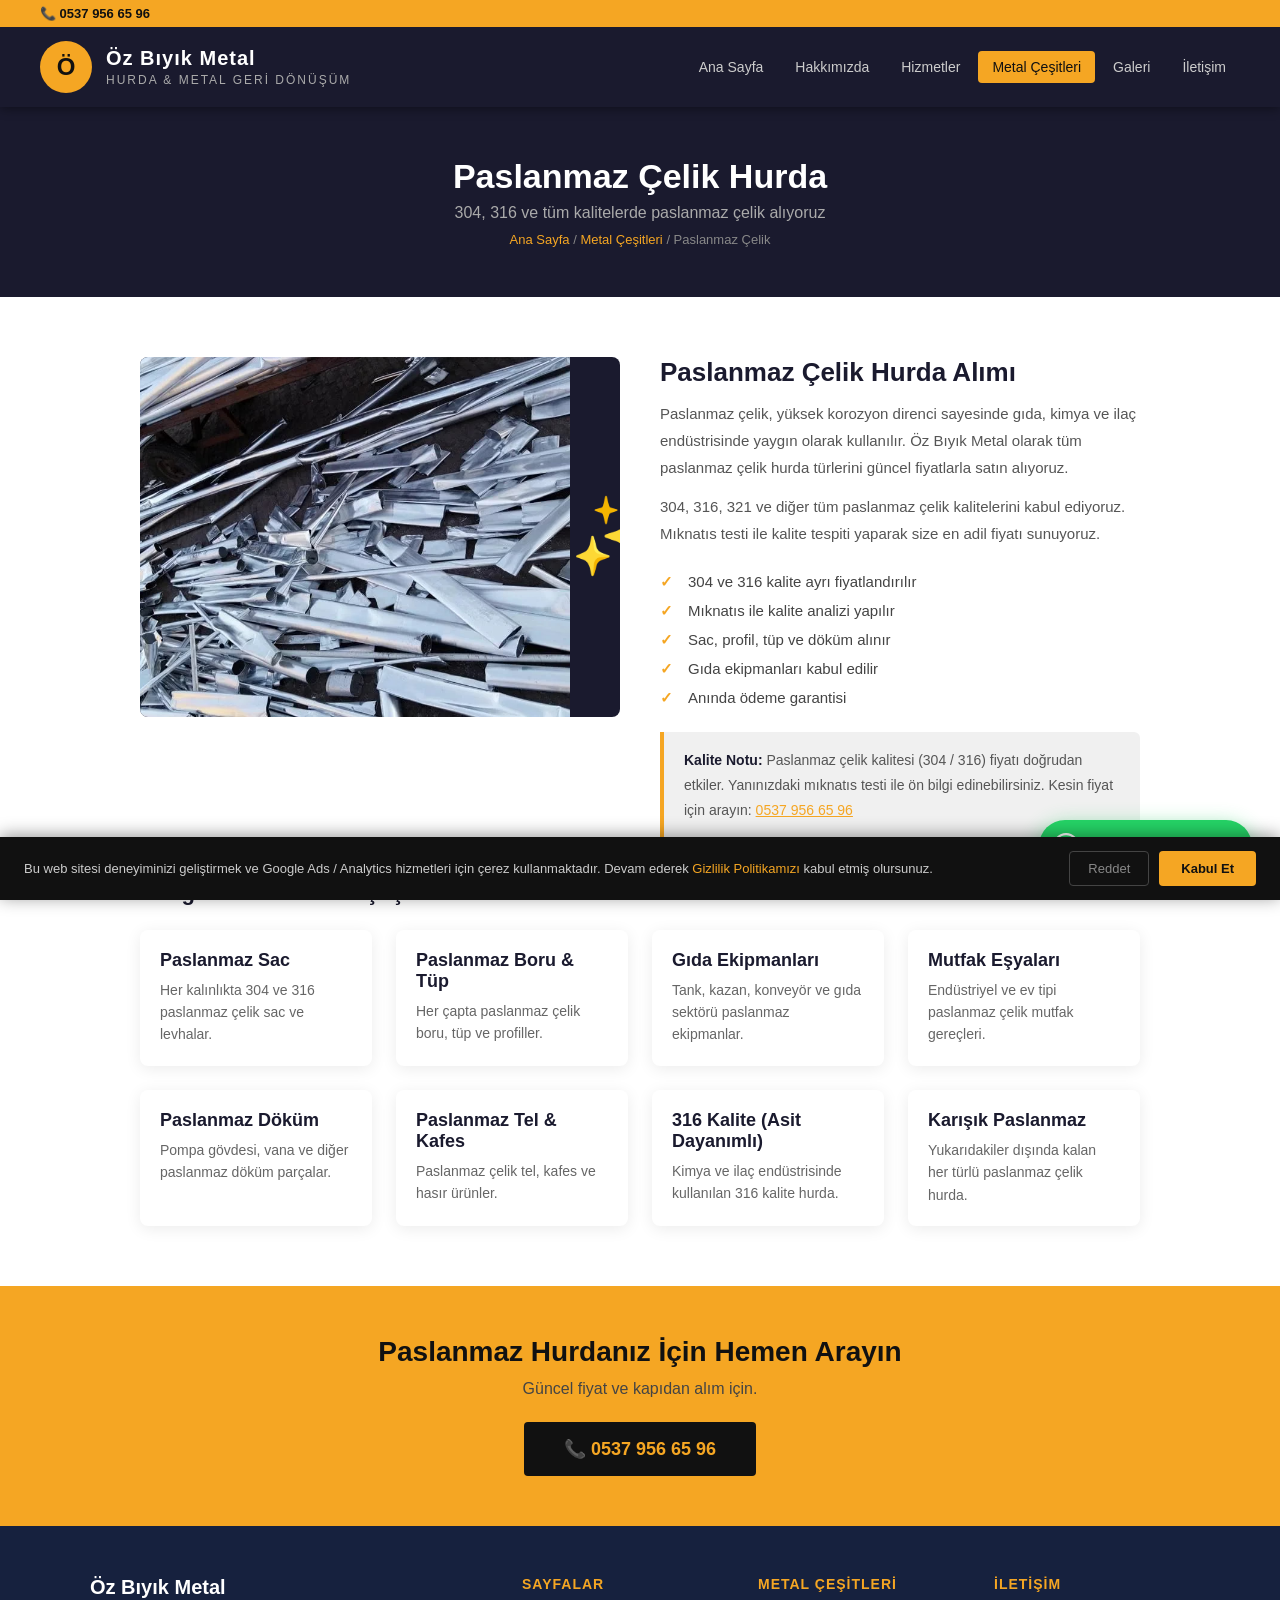
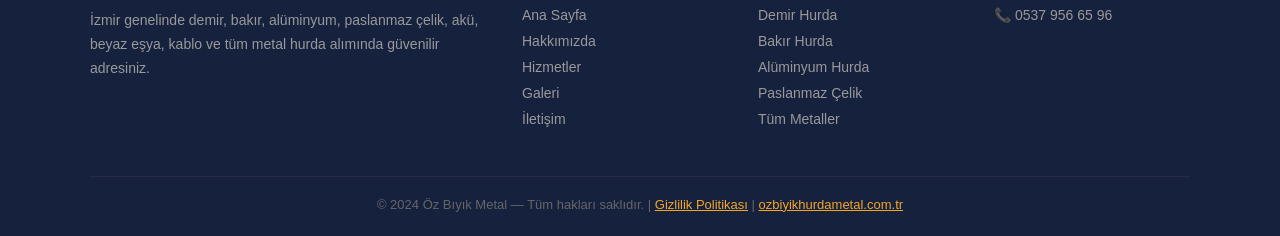
<file: paslanmaz.html>
﻿<!DOCTYPE html>
<html lang="tr">
<head>
  <!-- Google Tag Manager -->
  <script>(function(w,d,s,l,i){w[l]=w[l]||[];w[l].push({'gtm.start':
  new Date().getTime(),event:'gtm.js'});var f=d.getElementsByTagName(s)[0],
  j=d.createElement(s),dl=l!='dataLayer'?'&l='+l:'';j.async=true;j.src=
  'https://www.googletagmanager.com/gtm.js?id='+i+dl;f.parentNode.insertBefore(j,f);
  })(window,document,'script','dataLayer','GTM-TG9WGX6T');</script>
  <!-- End Google Tag Manager -->
  <meta charset="UTF-8">
  <meta name="viewport" content="width=device-width, initial-scale=1.0">
  <title>Öz Bıyık Metal – Paslanmaz Çelik Hurda İzmir | Öz Bıyık Metal</title>
  <meta name="description" content="İzmir'de 304, 316 paslanmaz çelik hurda alımı. Yüksek fiyat garantisi. 0537 956 65 96">
  <meta name="keywords" content="paslanmaz çelik hurda izmir, 304 hurda, paslanmaz hurda fiyatı">
  <meta name="robots" content="index, follow">
  <meta name="author" content="Öz Bıyık Metal">
  <meta name="geo.region" content="TR-35">
  <meta name="geo.placename" content="İzmir">
  <meta property="og:type" content="website">
  <meta property="og:title" content="Öz Bıyık Metal – Paslanmaz Çelik Hurda İzmir | Öz Bıyık Metal">
  <meta property="og:description" content="İzmir'de 304, 316 paslanmaz çelik hurda alımı. Yüksek fiyat garantisi. 0537 956 65 96">
  <meta property="og:url" content="https://ozbiyikhurdametal.com.tr/paslanmaz.html">
  <meta property="og:image" content="img/demir-hurdasi.avif">
  <meta property="og:locale" content="tr_TR">
  <meta property="og:site_name" content="Öz Bıyık Metal">
  <link rel="canonical" href="https://ozbiyikhurdametal.com.tr/paslanmaz.html">
  <link rel="stylesheet" href="style.css">
</head>
<body>
  <!-- Google Tag Manager (noscript) -->
  <noscript><iframe src="https://www.googletagmanager.com/ns.html?id=GTM-TG9WGX6T"
  height="0" width="0" style="display:none;visibility:hidden"></iframe></noscript>
  <!-- End Google Tag Manager (noscript) --><header>
  <div class="header-top">
    <a href="tel:05379566596">&#128222; 0537 956 65 96</a>
  </div>
  <div class="header-main">
    <a class="logo" href="index.html">
      <div class="logo-icon">Ö</div>
      <div class="logo-text">
        <h1>Öz Bıyık Metal</h1>
        <span>Hurda &amp; Metal Geri Dönüşüm</span>
      </div>
    </a>
    <button class="nav-toggle" id="navToggle" aria-label="Menüyü Aç/Kapat"><span></span><span></span><span></span></button>
    <nav id="mainNav">
      <a href="index.html">Ana Sayfa</a>
      <a href="hakkimizda.html">Hakkımızda</a>
      <a href="hizmetler.html">Hizmetler</a>
      <a href="metal-cesitleri.html" class="active">Metal Çeşitleri</a>
      <a href="galeri.html">Galeri</a>
      <a href="iletisim.html">İletişim</a>
    </nav>
  </div>
</header>

<div class="page-hero">
  <h2>Paslanmaz Çelik Hurda</h2>
  <p>304, 316 ve tüm kalitelerde paslanmaz çelik alıyoruz</p>
  <div class="breadcrumb"><a href="index.html">Ana Sayfa</a> / <a href="metal-cesitleri.html">Metal Çeşitleri</a> / Paslanmaz Çelik</div>
</div>

<section class="section">
  <div class="metal-detail">
    <div class="metal-detail-hero">
      <div class="metal-detail-img">
        <img src="img/paslanmaz.avif" alt="Paslanmaz Çelik Hurda" onerror="this.style.display='none'">
        &#10024;
      </div>
      <div class="metal-info">
        <h3>Paslanmaz Çelik Hurda Alımı</h3>
        <p>Paslanmaz çelik, yüksek korozyon direnci sayesinde gıda, kimya ve ilaç endüstrisinde yaygın olarak kullanılır. Öz Bıyık Metal olarak tüm paslanmaz çelik hurda türlerini güncel fiyatlarla satın alıyoruz.</p>
        <p>304, 316, 321 ve diğer tüm paslanmaz çelik kalitelerini kabul ediyoruz. Mıknatıs testi ile kalite tespiti yaparak size en adil fiyatı sunuyoruz.</p>
        <ul class="check-list">
          <li>304 ve 316 kalite ayrı fiyatlandırılır</li>
          <li>Mıknatıs ile kalite analizi yapılır</li>
          <li>Sac, profil, tüp ve döküm alınır</li>
          <li>Gıda ekipmanları kabul edilir</li>
          <li>Anında ödeme garantisi</li>
        </ul>
        <div class="info-box">
          <p><strong>Kalite Notu:</strong> Paslanmaz çelik kalitesi (304 / 316) fiyatı doğrudan etkiler. Yanınızdaki mıknatıs testi ile ön bilgi edinebilirsiniz. Kesin fiyat için arayın: <a href="tel:05379566596" style="color:var(--gold);">0537 956 65 96</a></p>
        </div>
      </div>
    </div>

    <h3 style="font-size:22px;font-weight:800;color:var(--primary);margin-bottom:24px;">Aldığımız Paslanmaz Çeşitleri</h3>
    <div class="grid-4">
      <div class="card"><div class="card-body"><h3>Paslanmaz Sac</h3><p>Her kalınlıkta 304 ve 316 paslanmaz çelik sac ve levhalar.</p></div></div>
      <div class="card"><div class="card-body"><h3>Paslanmaz Boru &amp; Tüp</h3><p>Her çapta paslanmaz çelik boru, tüp ve profiller.</p></div></div>
      <div class="card"><div class="card-body"><h3>Gıda Ekipmanları</h3><p>Tank, kazan, konveyör ve gıda sektörü paslanmaz ekipmanlar.</p></div></div>
      <div class="card"><div class="card-body"><h3>Mutfak Eşyaları</h3><p>Endüstriyel ve ev tipi paslanmaz çelik mutfak gereçleri.</p></div></div>
      <div class="card"><div class="card-body"><h3>Paslanmaz Döküm</h3><p>Pompa gövdesi, vana ve diğer paslanmaz döküm parçalar.</p></div></div>
      <div class="card"><div class="card-body"><h3>Paslanmaz Tel &amp; Kafes</h3><p>Paslanmaz çelik tel, kafes ve hasır ürünler.</p></div></div>
      <div class="card"><div class="card-body"><h3>316 Kalite (Asit Dayanımlı)</h3><p>Kimya ve ilaç endüstrisinde kullanılan 316 kalite hurda.</p></div></div>
      <div class="card"><div class="card-body"><h3>Karışık Paslanmaz</h3><p>Yukarıdakiler dışında kalan her türlü paslanmaz çelik hurda.</p></div></div>
    </div>
  </div>
</section>

<section style="background: var(--gold); padding: 50px 40px; text-align: center;">
  <h2 style="font-size: 28px; font-weight: 800; color: #111; margin-bottom: 12px;">Paslanmaz Hurdanız İçin Hemen Arayın</h2>
  <p style="color: #444; font-size: 16px; margin-bottom: 24px;">Güncel fiyat ve kapıdan alım için.</p>
  <a class="btn btn-gold" href="tel:05379566596" style="background: #111; color: var(--gold); font-size: 18px; padding: 16px 40px;">&#128222; 0537 956 65 96</a>
</section>

<footer>
  <div class="footer-grid">
    <div class="footer-brand"><h3>Öz Bıyık Metal</h3><p>İzmir genelinde demir, bakır, alüminyum, paslanmaz çelik, akü, beyaz eşya, kablo ve tüm metal hurda alımında güvenilir adresiniz.</p></div>
    <div class="footer-col"><h4>Sayfalar</h4><ul><li><a href="index.html">Ana Sayfa</a></li><li><a href="hakkimizda.html">Hakkımızda</a></li><li><a href="hizmetler.html">Hizmetler</a></li><li><a href="galeri.html">Galeri</a></li><li><a href="iletisim.html">İletişim</a></li></ul></div>
    <div class="footer-col"><h4>Metal Çeşitleri</h4><ul><li><a href="demir.html">Demir Hurda</a></li><li><a href="bakir.html">Bakır Hurda</a></li><li><a href="aluminyum.html">Alüminyum Hurda</a></li><li><a href="paslanmaz.html">Paslanmaz Çelik</a></li><li><a href="metal-cesitleri.html">Tüm Metaller</a></li></ul></div>
    <div class="footer-col"><h4>İletişim</h4><ul><li><a href="tel:05379566596">&#128222; 0537 956 65 96</a></li></ul></div>
  </div>
  <div class="footer-bottom"><p>&copy; 2024 Öz Bıyık Metal &mdash; Tüm hakları saklıdır. | <a href="gizlilik-politikasi.html" style="color:var(--gold);">Gizlilik Politikası</a> | <a href="http://ozbiyikhurdametal.com.tr" style="color: var(--gold);">ozbiyikhurdametal.com.tr</a></p></div>
</footer>


<!-- WhatsApp Float -->
<div class="wa-float">
  <a href="https://wa.me/905379566596?text=Merhaba%2C%20hurda%20fiyat%20almak%20istiyorum." target="_blank" rel="noopener" class="wa-btn">
    <svg viewBox="0 0 24 24" xmlns="http://www.w3.org/2000/svg"><path d="M17.472 14.382c-.297-.149-1.758-.867-2.03-.967-.273-.099-.471-.148-.67.15-.197.297-.767.966-.94 1.164-.173.199-.347.223-.644.075-.297-.15-1.255-.463-2.39-1.475-.883-.788-1.48-1.761-1.653-2.059-.173-.297-.018-.458.13-.606.134-.133.298-.347.446-.52.149-.174.198-.298.298-.497.099-.198.05-.371-.025-.52-.075-.149-.669-1.612-.916-2.207-.242-.579-.487-.5-.669-.51-.173-.008-.371-.01-.57-.01-.198 0-.52.074-.792.372-.272.297-1.04 1.016-1.04 2.479 0 1.462 1.065 2.875 1.213 3.074.149.198 2.096 3.2 5.077 4.487.709.306 1.262.489 1.694.625.712.227 1.36.195 1.871.118.571-.085 1.758-.719 2.006-1.413.248-.694.248-1.289.173-1.413-.074-.124-.272-.198-.57-.347m-5.421 7.403h-.004a9.87 9.87 0 0 1-5.031-1.378l-.361-.214-3.741.982.998-3.648-.235-.374a9.86 9.86 0 0 1-1.51-5.26c.001-5.45 4.436-9.884 9.888-9.884 2.64 0 5.122 1.03 6.988 2.898a9.825 9.825 0 0 1 2.893 6.994c-.003 5.45-4.437 9.884-9.885 9.884m8.413-18.297A11.815 11.815 0 0 0 12.05 0C5.495 0 .16 5.335.157 11.892c0 2.096.547 4.142 1.588 5.945L.057 24l6.305-1.654a11.882 11.882 0 0 0 5.683 1.448h.005c6.554 0 11.89-5.335 11.893-11.893a11.821 11.821 0 0 0-3.48-8.413z"/></svg>
    <span>WhatsApp ile Fiyat Al</span>
  </a>
</div>

<!-- Mobil Alt CTA Çubuğu -->
<div class="mobile-cta-bar">
  <a href="tel:05379566596" class="mcta-call">
    <svg viewBox="0 0 24 24"><path d="M6.62 10.79a15.05 15.05 0 0 0 6.59 6.59l2.2-2.2a1 1 0 0 1 1.02-.24c1.12.37 2.33.57 3.57.57a1 1 0 0 1 1 1V20a1 1 0 0 1-1 1C10.61 21 3 13.39 3 4a1 1 0 0 1 1-1h3.5a1 1 0 0 1 1 1c0 1.25.2 2.45.57 3.57a1 1 0 0 1-.25 1.02l-2.2 2.2z"/></svg>
    Hemen Ara
  </a>
  <a href="https://wa.me/905379566596?text=Merhaba%2C%20hurda%20fiyat%20almak%20istiyorum." target="_blank" rel="noopener" class="mcta-wa">
    <svg viewBox="0 0 24 24"><path d="M17.472 14.382c-.297-.149-1.758-.867-2.03-.967-.273-.099-.471-.148-.67.15-.197.297-.767.966-.94 1.164-.173.199-.347.223-.644.075-.297-.15-1.255-.463-2.39-1.475-.883-.788-1.48-1.761-1.653-2.059-.173-.297-.018-.458.13-.606.134-.133.298-.347.446-.52.149-.174.198-.298.298-.497.099-.198.05-.371-.025-.52-.075-.149-.669-1.612-.916-2.207-.242-.579-.487-.5-.669-.51-.173-.008-.371-.01-.57-.01-.198 0-.52.074-.792.372-.272.297-1.04 1.016-1.04 2.479 0 1.462 1.065 2.875 1.213 3.074.149.198 2.096 3.2 5.077 4.487.709.306 1.262.489 1.694.625.712.227 1.36.195 1.871.118.571-.085 1.758-.719 2.006-1.413.248-.694.248-1.289.173-1.413-.074-.124-.272-.198-.57-.347m-5.421 7.403h-.004a9.87 9.87 0 0 1-5.031-1.378l-.361-.214-3.741.982.998-3.648-.235-.374a9.86 9.86 0 0 1-1.51-5.26c.001-5.45 4.436-9.884 9.888-9.884 2.64 0 5.122 1.03 6.988 2.898a9.825 9.825 0 0 1 2.893 6.994c-.003 5.45-4.437 9.884-9.885 9.884m8.413-18.297A11.815 11.815 0 0 0 12.05 0C5.495 0 .16 5.335.157 11.892c0 2.096.547 4.142 1.588 5.945L.057 24l6.305-1.654a11.882 11.882 0 0 0 5.683 1.448h.005c6.554 0 11.89-5.335 11.893-11.893a11.821 11.821 0 0 0-3.48-8.413z"/></svg>
    WhatsApp Fiyat Al
  </a>
</div>
<script src="main.js"></script>
</body>
</html>
</file>
<file: style.css>
﻿* {
  margin: 0;
  padding: 0;
  box-sizing: border-box;
}

:root {
  --primary: #1a1a2e;
  --secondary: #16213e;
  --accent: #e94560;
  --gold: #f5a623;
  --light: #f0f0f0;
  --text: #333;
  --border: #ddd;
}

body {
  font-family: 'Segoe UI', Tahoma, Geneva, Verdana, sans-serif;
  color: var(--text);
  background: #fff;
}

/* ── HEADER ── */
header {
  background: var(--primary);
  color: #fff;
  padding: 0;
  position: sticky;
  top: 0;
  z-index: 1000;
  box-shadow: 0 2px 10px rgba(0,0,0,0.4);
}

.header-top {
  background: var(--gold);
  color: #111;
  padding: 6px 40px;
  font-size: 13px;
  display: flex;
  justify-content: space-between;
  align-items: center;
}

.header-top a {
  color: #111;
  text-decoration: none;
  font-weight: 600;
}

.header-main {
  display: flex;
  align-items: center;
  justify-content: space-between;
  padding: 14px 40px;
}

.logo {
  display: flex;
  align-items: center;
  gap: 14px;
  text-decoration: none;
  color: #fff;
}

.logo-icon {
  width: 52px;
  height: 52px;
  background: var(--gold);
  border-radius: 50%;
  display: flex;
  align-items: center;
  justify-content: center;
  font-size: 24px;
  font-weight: 900;
  color: #111;
}

.logo-text h1 {
  font-size: 20px;
  font-weight: 800;
  letter-spacing: 1px;
}

.logo-text span {
  font-size: 12px;
  color: #aaa;
  letter-spacing: 2px;
  text-transform: uppercase;
}

nav {
  display: flex;
  gap: 4px;
  flex-wrap: wrap;
}

nav a {
  color: #ccc;
  text-decoration: none;
  padding: 8px 14px;
  border-radius: 4px;
  font-size: 14px;
  font-weight: 500;
  transition: all 0.2s;
}

nav a:hover,
nav a.active {
  background: var(--gold);
  color: #111;
}

/* ── HERO ── */
.hero {
  background: linear-gradient(135deg, #1a1a2e 0%, #2d2d44 50%, #1a1a2e 100%);
  color: #fff;
  padding: 80px 40px;
  text-align: center;
  position: relative;
  overflow: hidden;
}

.hero::before {
  content: '';
  position: absolute;
  inset: 0;
  background: url('img/hero-bg.avif') center/cover no-repeat;
  opacity: 0.15;
}

.hero-content {
  position: relative;
  max-width: 800px;
  margin: 0 auto;
}

.hero h2 {
  font-size: 44px;
  font-weight: 900;
  line-height: 1.2;
  margin-bottom: 16px;
}

.hero h2 span {
  color: var(--gold);
}

.hero p {
  font-size: 18px;
  color: #bbb;
  margin-bottom: 32px;
  line-height: 1.7;
}

.btn {
  display: inline-block;
  padding: 14px 32px;
  border-radius: 4px;
  font-size: 15px;
  font-weight: 700;
  text-decoration: none;
  transition: all 0.2s;
  cursor: pointer;
  border: none;
}

.btn-gold {
  background: var(--gold);
  color: #111;
}

.btn-gold:hover {
  background: #d4911e;
  transform: translateY(-1px);
}

.btn-outline {
  border: 2px solid var(--gold);
  color: var(--gold);
  background: transparent;
  margin-left: 12px;
}

.btn-outline:hover {
  background: var(--gold);
  color: #111;
}

/* ── SECTIONS ── */
.section {
  padding: 60px 40px;
}

.section-alt {
  background: var(--light);
}

.section-dark {
  background: var(--primary);
  color: #fff;
}

.section-title {
  text-align: center;
  margin-bottom: 48px;
}

.section-title h2 {
  font-size: 32px;
  font-weight: 800;
  color: var(--primary);
  margin-bottom: 8px;
}

.section-dark .section-title h2 {
  color: var(--gold);
}

.section-title p {
  color: #666;
  font-size: 16px;
}

.section-dark .section-title p {
  color: #aaa;
}

.section-title .underline {
  width: 60px;
  height: 4px;
  background: var(--gold);
  margin: 12px auto 0;
  border-radius: 2px;
}

/* ── CARDS / GRID ── */
.grid-3 {
  display: grid;
  grid-template-columns: repeat(auto-fit, minmax(260px, 1fr));
  gap: 24px;
  max-width: 1100px;
  margin: 0 auto;
}

.grid-4 {
  display: grid;
  grid-template-columns: repeat(auto-fit, minmax(220px, 1fr));
  gap: 24px;
  max-width: 1100px;
  margin: 0 auto;
}

.card {
  background: #fff;
  border-radius: 8px;
  box-shadow: 0 3px 16px rgba(0,0,0,0.08);
  overflow: hidden;
  transition: transform 0.2s, box-shadow 0.2s;
  text-decoration: none;
  color: inherit;
  display: block;
}

.card:hover {
  transform: translateY(-4px);
  box-shadow: 0 8px 28px rgba(0,0,0,0.14);
}

.card-img {
  width: 100%;
  height: 200px;
  object-fit: cover;
  background: #2a2a3e;
  display: flex;
  align-items: center;
  justify-content: center;
  font-size: 60px;
}

.card-img img {
  width: 100%;
  height: 100%;
  object-fit: cover;
}

.card-body {
  padding: 20px;
}

.card-body h3 {
  font-size: 18px;
  font-weight: 700;
  margin-bottom: 8px;
  color: var(--primary);
}

.card-body p {
  font-size: 14px;
  color: #666;
  line-height: 1.6;
}

/* ── STATS ── */
.stats {
  display: flex;
  justify-content: center;
  gap: 60px;
  padding: 50px 40px;
  background: var(--gold);
  flex-wrap: wrap;
}

.stat {
  text-align: center;
}

.stat h3 {
  font-size: 42px;
  font-weight: 900;
  color: #111;
  line-height: 1;
}

.stat p {
  font-size: 14px;
  color: #444;
  font-weight: 600;
  margin-top: 4px;
  text-transform: uppercase;
  letter-spacing: 1px;
}

/* ── WHY US ── */
.feature-list {
  max-width: 900px;
  margin: 0 auto;
  display: grid;
  grid-template-columns: repeat(auto-fit, minmax(260px, 1fr));
  gap: 28px;
}

.feature-item {
  display: flex;
  gap: 16px;
  align-items: flex-start;
}

.feature-icon {
  font-size: 32px;
  flex-shrink: 0;
  margin-top: 2px;
}

.feature-item h4 {
  font-size: 16px;
  font-weight: 700;
  margin-bottom: 6px;
  color: var(--primary);
}

.feature-item p {
  font-size: 14px;
  color: #555;
  line-height: 1.6;
}

/* ── PAGE HERO (inner pages) ── */
.page-hero {
  background: var(--primary);
  color: #fff;
  padding: 50px 40px;
  text-align: center;
}

.page-hero h2 {
  font-size: 34px;
  font-weight: 800;
}

.page-hero p {
  color: #aaa;
  margin-top: 8px;
}

.breadcrumb {
  font-size: 13px;
  color: #888;
  margin-top: 10px;
}

.breadcrumb a {
  color: var(--gold);
  text-decoration: none;
}

/* ── GALLERY ── */
.gallery-grid {
  display: grid;
  grid-template-columns: repeat(auto-fill, minmax(280px, 1fr));
  gap: 16px;
  max-width: 1100px;
  margin: 0 auto;
}

.gallery-item {
  border-radius: 8px;
  overflow: hidden;
  aspect-ratio: 4/3;
  background: #1a1a2e;
  display: flex;
  align-items: center;
  justify-content: center;
  font-size: 48px;
  cursor: pointer;
}

.gallery-item img {
  width: 100%;
  height: 100%;
  object-fit: cover;
  transition: transform 0.3s;
}

.gallery-item:hover img {
  transform: scale(1.05);
}

/* ── CONTACT ── */
.contact-grid {
  display: grid;
  grid-template-columns: 1fr 1fr;
  gap: 48px;
  max-width: 1000px;
  margin: 0 auto;
}

@media (max-width: 700px) {
  .contact-grid { grid-template-columns: 1fr; }
}

.contact-info h3 {
  font-size: 22px;
  font-weight: 700;
  margin-bottom: 24px;
  color: var(--primary);
}

.contact-item {
  display: flex;
  gap: 14px;
  margin-bottom: 20px;
  align-items: flex-start;
}

.contact-icon {
  font-size: 22px;
  flex-shrink: 0;
  width: 44px;
  height: 44px;
  background: var(--gold);
  border-radius: 50%;
  display: flex;
  align-items: center;
  justify-content: center;
}

.contact-item h4 {
  font-size: 14px;
  font-weight: 700;
  color: #888;
  text-transform: uppercase;
  letter-spacing: 1px;
  margin-bottom: 4px;
}

.contact-item p, .contact-item a {
  font-size: 15px;
  color: var(--text);
  text-decoration: none;
  line-height: 1.5;
}

.contact-form h3 {
  font-size: 22px;
  font-weight: 700;
  margin-bottom: 24px;
  color: var(--primary);
}

.form-group {
  margin-bottom: 16px;
}

.form-group label {
  display: block;
  font-size: 13px;
  font-weight: 600;
  color: #555;
  margin-bottom: 6px;
}

.form-group input,
.form-group textarea,
.form-group select {
  width: 100%;
  padding: 10px 14px;
  border: 2px solid var(--border);
  border-radius: 4px;
  font-size: 14px;
  font-family: inherit;
  transition: border-color 0.2s;
}

.form-group input:focus,
.form-group textarea:focus,
.form-group select:focus {
  outline: none;
  border-color: var(--gold);
}

.form-group textarea {
  resize: vertical;
  min-height: 110px;
}

/* ── TABLE ── */
.price-table {
  max-width: 800px;
  margin: 0 auto;
  width: 100%;
  border-collapse: collapse;
  border-radius: 8px;
  overflow: hidden;
  box-shadow: 0 3px 16px rgba(0,0,0,0.08);
}

.price-table th {
  background: var(--primary);
  color: #fff;
  padding: 14px 20px;
  text-align: left;
  font-size: 14px;
  text-transform: uppercase;
  letter-spacing: 1px;
}

.price-table td {
  padding: 12px 20px;
  border-bottom: 1px solid var(--border);
  font-size: 15px;
}

.price-table tr:nth-child(even) td {
  background: #f9f9f9;
}

.price-table tr:hover td {
  background: #fff8ec;
}

.badge {
  display: inline-block;
  padding: 3px 10px;
  border-radius: 12px;
  font-size: 12px;
  font-weight: 700;
}

.badge-green { background: #e6f9f0; color: #1a7a4a; }
.badge-blue  { background: #e8f0fe; color: #1a56db; }
.badge-gold  { background: #fff8e1; color: #b45309; }

/* ── ABOUT ── */
.about-grid {
  display: grid;
  grid-template-columns: 1fr 1fr;
  gap: 60px;
  align-items: center;
  max-width: 1000px;
  margin: 0 auto;
}

@media (max-width: 700px) {
  .about-grid { grid-template-columns: 1fr; }
}

.about-img {
  border-radius: 8px;
  overflow: hidden;
  background: #1a1a2e;
  min-height: 320px;
  display: flex;
  align-items: center;
  justify-content: center;
  font-size: 80px;
}

.about-img img {
  width: 100%;
  height: 100%;
  object-fit: cover;
}

.about-text h2 {
  font-size: 30px;
  font-weight: 800;
  color: var(--primary);
  margin-bottom: 16px;
}

.about-text p {
  color: #555;
  font-size: 15px;
  line-height: 1.8;
  margin-bottom: 14px;
}

.check-list {
  list-style: none;
  margin: 20px 0;
}

.check-list li {
  padding: 6px 0;
  padding-left: 28px;
  position: relative;
  color: #444;
  font-size: 15px;
}

.check-list li::before {
  content: '✓';
  position: absolute;
  left: 0;
  color: var(--gold);
  font-weight: 900;
}

/* ── MAP ── */
.map-container {
  max-width: 1000px;
  margin: 0 auto;
  border-radius: 8px;
  overflow: hidden;
  box-shadow: 0 3px 16px rgba(0,0,0,0.1);
}

.map-container iframe {
  width: 100%;
  height: 380px;
  border: none;
  display: block;
}

/* ── HAMBURGER MENÜ BUTONU ── */
.nav-toggle {
  display: none;
  flex-direction: column;
  justify-content: center;
  gap: 6px;
  background: none;
  border: none;
  cursor: pointer;
  padding: 8px 6px;
  z-index: 1100;
  flex-shrink: 0;
}

.nav-toggle span {
  display: block;
  width: 26px;
  height: 3px;
  background: #fff;
  border-radius: 2px;
  transition: transform 0.3s ease, opacity 0.3s ease;
}

.nav-toggle.active span:nth-child(1) { transform: rotate(45deg) translate(6px, 6px); }
.nav-toggle.active span:nth-child(2) { opacity: 0; transform: scaleX(0); }
.nav-toggle.active span:nth-child(3) { transform: rotate(-45deg) translate(6px, -6px); }

/* Mobil nav açıkken body scroll kilidi */
body.nav-open { overflow: hidden; }

/* ── MOBİL ALT ÇUBUK (WhatsApp + Ara) ── */
.mobile-cta-bar {
  display: none;
  position: fixed;
  bottom: 0; left: 0; right: 0;
  z-index: 9999;
  display: flex;
}

.mobile-cta-bar a {
  flex: 1;
  display: flex;
  align-items: center;
  justify-content: center;
  gap: 8px;
  padding: 14px 10px;
  font-size: 15px;
  font-weight: 700;
  text-decoration: none;
  color: #fff;
}

.mobile-cta-bar .mcta-call {
  background: #1a1a2e;
}

.mobile-cta-bar .mcta-wa {
  background: #25D366;
}

.mobile-cta-bar svg {
  width: 20px; height: 20px;
  fill: #fff;
  flex-shrink: 0;
}

@media (min-width: 769px) {
  .mobile-cta-bar { display: none !important; }
  body { padding-bottom: 0; }
}

@media (max-width: 768px) {
  /* Hamburger göster */
  .nav-toggle { display: flex; }

  /* Nav overlay */
  nav {
    display: none;
    position: fixed;
    top: 0; left: 0; right: 0; bottom: 0;
    background: rgba(18, 18, 42, 0.97);
    flex-direction: column;
    align-items: center;
    justify-content: center;
    gap: 4px;
    z-index: 1050;
    backdrop-filter: blur(6px);
  }
  nav.open { display: flex; }
  nav a {
    font-size: 20px;
    font-weight: 700;
    padding: 15px 60px;
    width: 100%;
    max-width: 320px;
    text-align: center;
    border-radius: 8px;
    color: #ddd;
    border: 1px solid rgba(255,255,255,0.07);
  }
  nav a:hover, nav a.active {
    background: var(--gold);
    color: #111;
    border-color: var(--gold);
  }

  /* Mobile CTA bar */
  .mobile-cta-bar { display: flex; }
  body { padding-bottom: 56px; }
  /* Mobilde float WA butonu gizle — alt çubukta zaten var */
  .wa-float { display: none; }

  /* Header */
  .header-top { font-size: 11px; padding: 6px 16px; }
  .header-main { padding: 12px 16px; }

  /* Logo küçült */
  .logo-icon { width: 42px; height: 42px; font-size: 20px; }
  .logo-text h1 { font-size: 16px; }
  .logo-text span { display: none; }

  /* Hero */
  .hero { padding: 56px 20px; }
  .hero h2 { font-size: 28px; }
  .hero p { font-size: 15px; margin-bottom: 24px; }

  /* Hero butonları alt alta */
  .hero-content .btn { display: block; width: 100%; max-width: 280px; margin: 0 auto; text-align: center; }
  .hero-content .btn-outline { margin-left: 0; margin-top: 10px; }

  /* Sections */
  .section { padding: 40px 16px; }
  .why-section { padding: 50px 16px; }
  .section-title h2 { font-size: 24px; }
  .section-title p { font-size: 14px; }

  /* Stats */
  .stats { gap: 28px; padding: 36px 16px; flex-wrap: wrap; }
  .stat h3 { font-size: 34px; }

  /* Page hero */
  .page-hero { padding: 36px 16px; }
  .page-hero h2 { font-size: 24px; }

  /* Table yatay scroll */
  .table-wrap { overflow-x: auto; -webkit-overflow-scrolling: touch; }
  .price-table { min-width: 540px; }

  /* Footer */
  .footer-grid { grid-template-columns: 1fr 1fr; }
  footer { padding: 36px 16px 20px; }
}

/* ── WHATSAPP FLOATING BUTTON ── */
.wa-float {
  position: fixed;
  bottom: 28px;
  right: 28px;
  z-index: 9000;
}

.wa-btn {
  display: flex;
  align-items: center;
  gap: 10px;
  background: #25D366;
  color: #fff;
  text-decoration: none;
  padding: 13px 20px 13px 14px;
  border-radius: 50px;
  font-size: 14px;
  font-weight: 700;
  box-shadow: 0 4px 20px rgba(37,211,102,0.45);
  transition: transform 0.2s, box-shadow 0.2s;
  animation: wa-pulse 2.5s ease-in-out infinite;
  white-space: nowrap;
}

.wa-btn:hover {
  transform: scale(1.05);
  box-shadow: 0 6px 28px rgba(37,211,102,0.65);
  animation: none;
}

.wa-btn svg {
  width: 26px;
  height: 26px;
  fill: #fff;
  flex-shrink: 0;
}

@keyframes wa-pulse {
  0%,100% { box-shadow: 0 4px 20px rgba(37,211,102,0.45); }
  50%      { box-shadow: 0 4px 32px rgba(37,211,102,0.75), 0 0 0 7px rgba(37,211,102,0.1); }
}

@media (max-width: 480px) {
  .wa-btn span { display: none; }
  .wa-btn { padding: 15px; border-radius: 50%; }
}

/* ── NEDEN BİZ – yeni tasarım ── */
.why-section {
  background: linear-gradient(160deg, #12122a 0%, #1e1e38 60%, #12122a 100%);
  padding: 80px 40px;
  position: relative;
  overflow: hidden;
}

.why-section::before {
  content: '';
  position: absolute;
  width: 600px; height: 600px;
  background: radial-gradient(circle, rgba(245,166,35,0.07) 0%, transparent 70%);
  top: -100px; right: -100px;
  border-radius: 50%;
  pointer-events: none;
}

.why-section .section-title h2 { color: #fff; }
.why-section .section-title p  { color: #9999bb; }

.why-grid {
  display: grid;
  grid-template-columns: repeat(3, 1fr);
  gap: 20px;
  max-width: 1100px;
  margin: 0 auto;
}

@media (max-width: 900px) { .why-grid { grid-template-columns: repeat(2, 1fr); } }
@media (max-width: 560px) { .why-grid { grid-template-columns: 1fr; } }

.why-card {
  background: rgba(255,255,255,0.04);
  border: 1px solid rgba(255,255,255,0.09);
  border-radius: 14px;
  padding: 34px 26px 28px;
  text-align: left;
  transition: transform 0.25s, border-color 0.25s, background 0.25s;
  position: relative;
  overflow: hidden;
}

.why-card::after {
  content: '';
  position: absolute;
  top: 0; left: 0; right: 0;
  height: 3px;
  background: var(--gold);
  transform: scaleX(0);
  transform-origin: left;
  transition: transform 0.3s ease;
  border-radius: 14px 14px 0 0;
}

.why-card:hover {
  transform: translateY(-5px);
  border-color: rgba(245,166,35,0.4);
  background: rgba(255,255,255,0.07);
}

.why-card:hover::after { transform: scaleX(1); }

.why-icon-wrap {
  width: 60px; height: 60px;
  background: var(--gold);
  border-radius: 14px;
  display: flex;
  align-items: center;
  justify-content: center;
  margin-bottom: 20px;
  flex-shrink: 0;
}

.why-icon-wrap svg {
  width: 28px; height: 28px;
  fill: #111;
}

.why-icon-wrap .icon-text {
  font-size: 24px;
  font-weight: 900;
  color: #111;
  line-height: 1;
}

.why-card h4 {
  color: #fff;
  font-size: 16px;
  font-weight: 700;
  margin-bottom: 9px;
  letter-spacing: .2px;
}

.why-card p {
  color: #9999bb;
  font-size: 13.5px;
  line-height: 1.7;
}

/* ── KVKK ÇEREZ BARI ── */
.kvkk-bar {
  position: fixed;
  bottom: 0; left: 0; right: 0;
  background: #111;
  color: #ccc;
  font-size: 13px;
  padding: 14px 24px;
  display: flex;
  align-items: center;
  justify-content: space-between;
  gap: 16px;
  z-index: 10000;
  flex-wrap: wrap;
  box-shadow: 0 -2px 16px rgba(0,0,0,0.4);
}

.kvkk-bar p { margin: 0; line-height: 1.5; flex: 1; min-width: 200px; }
.kvkk-bar a { color: var(--gold); text-decoration: none; }

.kvkk-bar-btns { display: flex; gap: 10px; flex-shrink: 0; }

.kvkk-accept {
  background: var(--gold);
  color: #111;
  border: none;
  padding: 9px 22px;
  border-radius: 4px;
  font-size: 13px;
  font-weight: 700;
  cursor: pointer;
  font-family: inherit;
}

.kvkk-decline {
  background: transparent;
  color: #888;
  border: 1px solid #444;
  padding: 9px 18px;
  border-radius: 4px;
  font-size: 13px;
  cursor: pointer;
  font-family: inherit;
}

.kvkk-decline:hover { color: #ccc; border-color: #888; }

@media (max-width: 768px) {
  .kvkk-bar { bottom: 56px; padding: 12px 16px; font-size: 12px; }
}

/* ── İLÇELER / HİZMET BÖLGELERİ ── */
.district-grid {
  display: flex;
  flex-wrap: wrap;
  gap: 4px 20px;
  justify-content: center;
  max-width: 980px;
  margin: 0 auto 32px;
}

.district-badge {
  display: inline-block;
  font-size: 14px;
  font-weight: 400;
  color: #555;
  text-decoration: none;
  transition: color 0.15s;
}

.district-badge:hover {
  color: var(--gold);
  text-decoration: underline;
}

.district-seo-text {
  max-width: 860px;
  margin: 0 auto;
  font-size: 14px;
  color: #666;
  line-height: 1.8;
  text-align: center;
}

/* ── MÜŞTERİ YORUMLARI ── */
.review-grid {
  display: grid;
  grid-template-columns: repeat(auto-fit, minmax(280px, 1fr));
  gap: 24px;
  max-width: 1000px;
  margin: 0 auto;
}

.review-card {
  background: #fff;
  border-radius: 12px;
  padding: 28px;
  box-shadow: 0 4px 20px rgba(0,0,0,0.07);
  border-top: 4px solid var(--gold);
  position: relative;
}

.review-stars {
  color: var(--gold);
  font-size: 20px;
  letter-spacing: 2px;
  margin-bottom: 12px;
}

.review-text {
  font-size: 15px;
  color: #444;
  line-height: 1.7;
  margin-bottom: 18px;
  font-style: italic;
}

.review-author {
  display: flex;
  align-items: center;
  gap: 12px;
}

.review-avatar {
  width: 44px;
  height: 44px;
  background: var(--primary);
  border-radius: 50%;
  display: flex;
  align-items: center;
  justify-content: center;
  color: var(--gold);
  font-size: 18px;
  font-weight: 800;
  flex-shrink: 0;
}

.review-name {
  font-weight: 700;
  font-size: 15px;
  color: var(--primary);
}

.review-date {
  font-size: 12px;
  color: #999;
}

/* ── SSS / FAQ ── */
.faq-list {
  max-width: 800px;
  margin: 0 auto;
}

.faq-item {
  border: 1px solid var(--border);
  border-radius: 8px;
  margin-bottom: 12px;
  overflow: hidden;
}

.faq-question {
  width: 100%;
  background: #fff;
  border: none;
  padding: 18px 22px;
  text-align: left;
  font-size: 15px;
  font-weight: 700;
  color: var(--primary);
  cursor: pointer;
  display: flex;
  justify-content: space-between;
  align-items: center;
  gap: 16px;
  transition: background 0.2s;
  font-family: inherit;
}

.faq-question:hover { background: #fffbf2; }
.faq-question.active { background: var(--primary); color: #fff; }

.faq-arrow {
  font-size: 18px;
  transition: transform 0.3s;
  flex-shrink: 0;
  color: var(--gold);
}

.faq-question.active .faq-arrow { transform: rotate(180deg); }
.faq-question.active .faq-arrow { color: var(--gold); }

.faq-answer {
  display: none;
  padding: 16px 22px 20px;
  font-size: 14px;
  color: #555;
  line-height: 1.7;
  background: #fafafa;
  border-top: 1px solid var(--border);
}

.faq-answer.open { display: block; }

/* ── FOOTER ── */
footer {
  background: var(--secondary);
  color: #ccc;
  padding: 50px 40px 24px;
}

.footer-grid {
  display: grid;
  grid-template-columns: 2fr 1fr 1fr 1fr;
  gap: 40px;
  max-width: 1100px;
  margin: 0 auto 40px;
}

@media (max-width: 800px) {
  .footer-grid { grid-template-columns: 1fr 1fr; }
}

@media (max-width: 480px) {
  .footer-grid { grid-template-columns: 1fr; }
  .hero h2 { font-size: 22px; }
  .stats { gap: 20px; }
  .stat h3 { font-size: 30px; }
  .section { padding: 36px 14px; }
}

.footer-brand h3 {
  color: #fff;
  font-size: 20px;
  font-weight: 800;
  margin-bottom: 10px;
}

.footer-brand p {
  font-size: 14px;
  line-height: 1.7;
  color: #999;
}

.footer-col h4 {
  color: var(--gold);
  font-size: 14px;
  font-weight: 700;
  text-transform: uppercase;
  letter-spacing: 1px;
  margin-bottom: 14px;
}

.footer-col ul {
  list-style: none;
}

.footer-col ul li {
  margin-bottom: 8px;
}

.footer-col ul li a {
  color: #999;
  text-decoration: none;
  font-size: 14px;
  transition: color 0.2s;
}

.footer-col ul li a:hover {
  color: var(--gold);
}

.footer-bottom {
  border-top: 1px solid #2a2a3e;
  padding-top: 20px;
  text-align: center;
  font-size: 13px;
  color: #666;
  max-width: 1100px;
  margin: 0 auto;
}

/* ── METAL DETAIL PAGE ── */
.metal-detail {
  max-width: 1000px;
  margin: 0 auto;
}

.metal-detail-hero {
  display: grid;
  grid-template-columns: 1fr 1fr;
  gap: 40px;
  align-items: start;
  margin-bottom: 40px;
}

@media (max-width: 700px) {
  .metal-detail-hero { grid-template-columns: 1fr; }
}

.metal-detail-img {
  border-radius: 8px;
  overflow: hidden;
  background: #1a1a2e;
  min-height: 280px;
  display: flex;
  align-items: center;
  justify-content: center;
  font-size: 80px;
}

.metal-detail-img img {
  width: 100%;
  height: 100%;
  object-fit: cover;
}

.metal-info h3 {
  font-size: 26px;
  font-weight: 800;
  color: var(--primary);
  margin-bottom: 12px;
}

.metal-info p {
  color: #555;
  font-size: 15px;
  line-height: 1.8;
  margin-bottom: 12px;
}

.info-box {
  background: var(--light);
  border-left: 4px solid var(--gold);
  padding: 16px 20px;
  border-radius: 0 6px 6px 0;
  margin-top: 16px;
}

.info-box p {
  font-size: 14px;
  color: #555;
  margin: 0;
}

.info-box strong {
  color: var(--primary);
}
</file>
